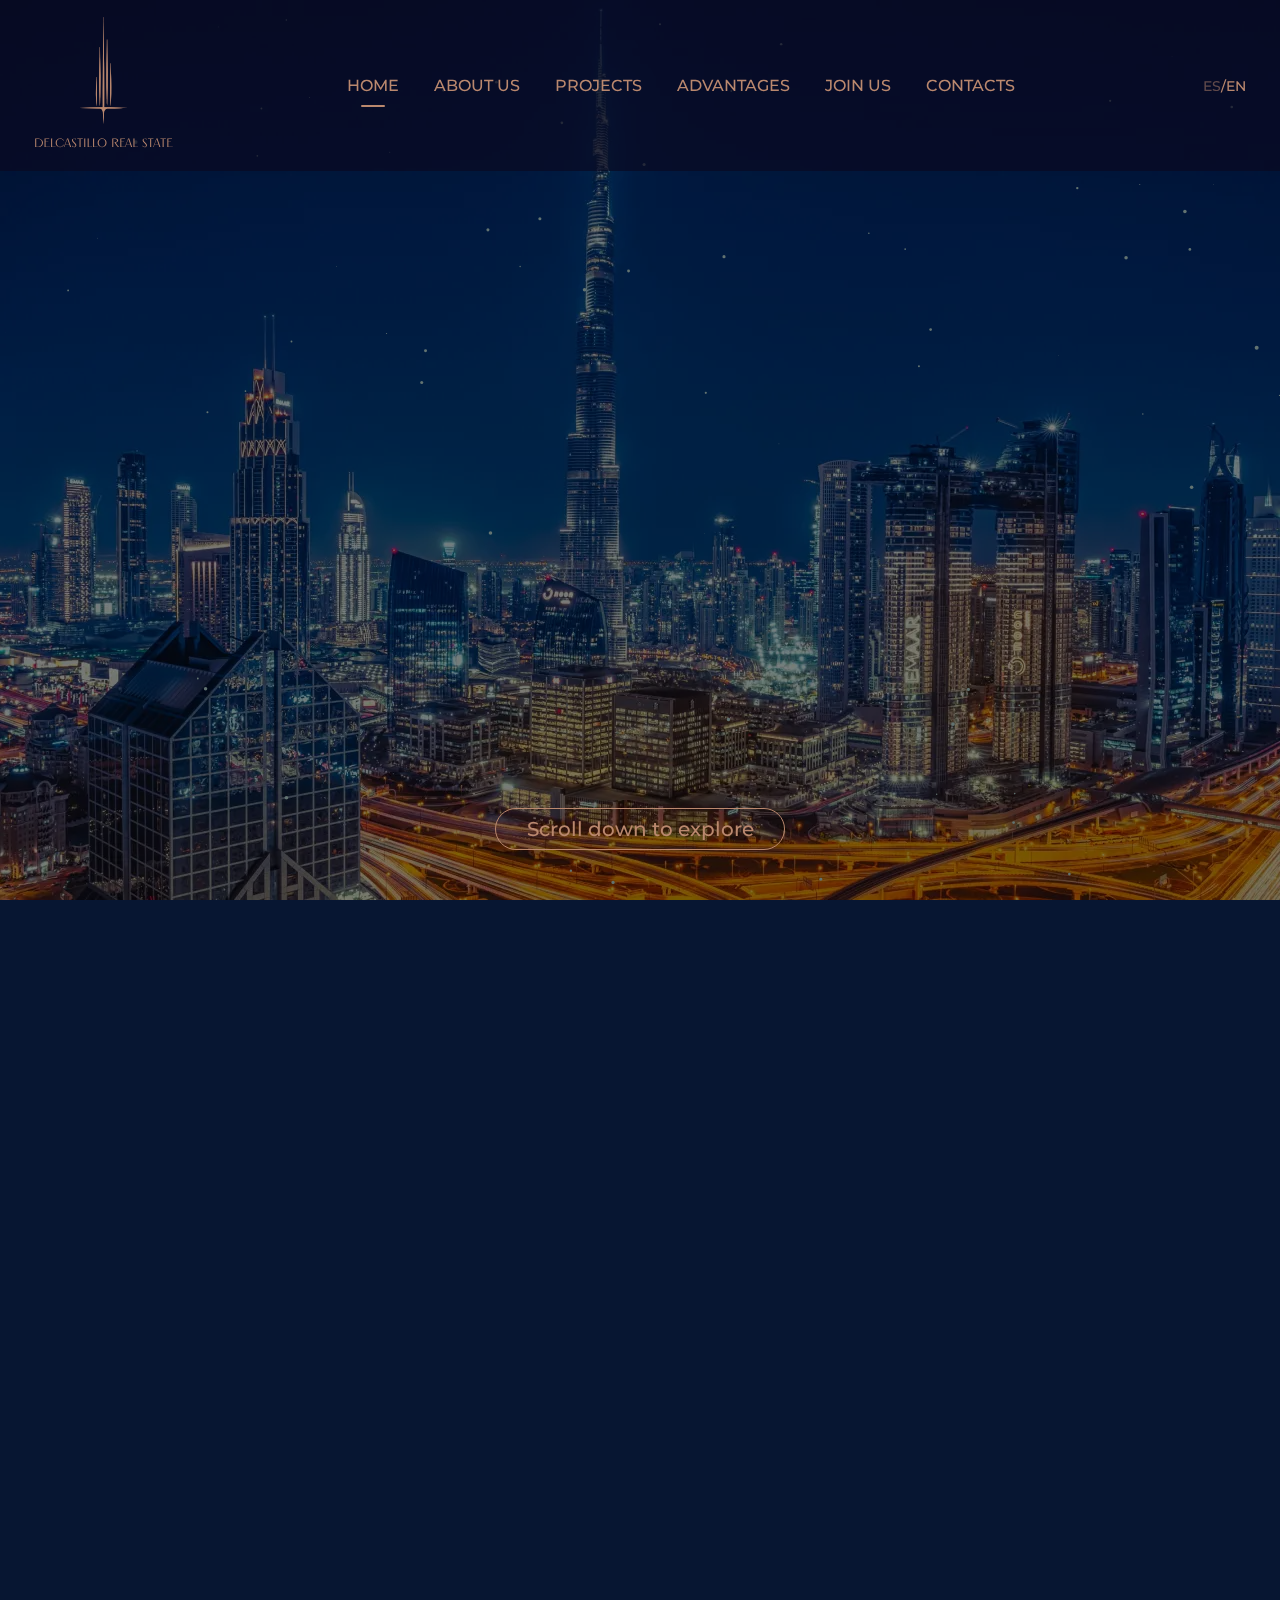
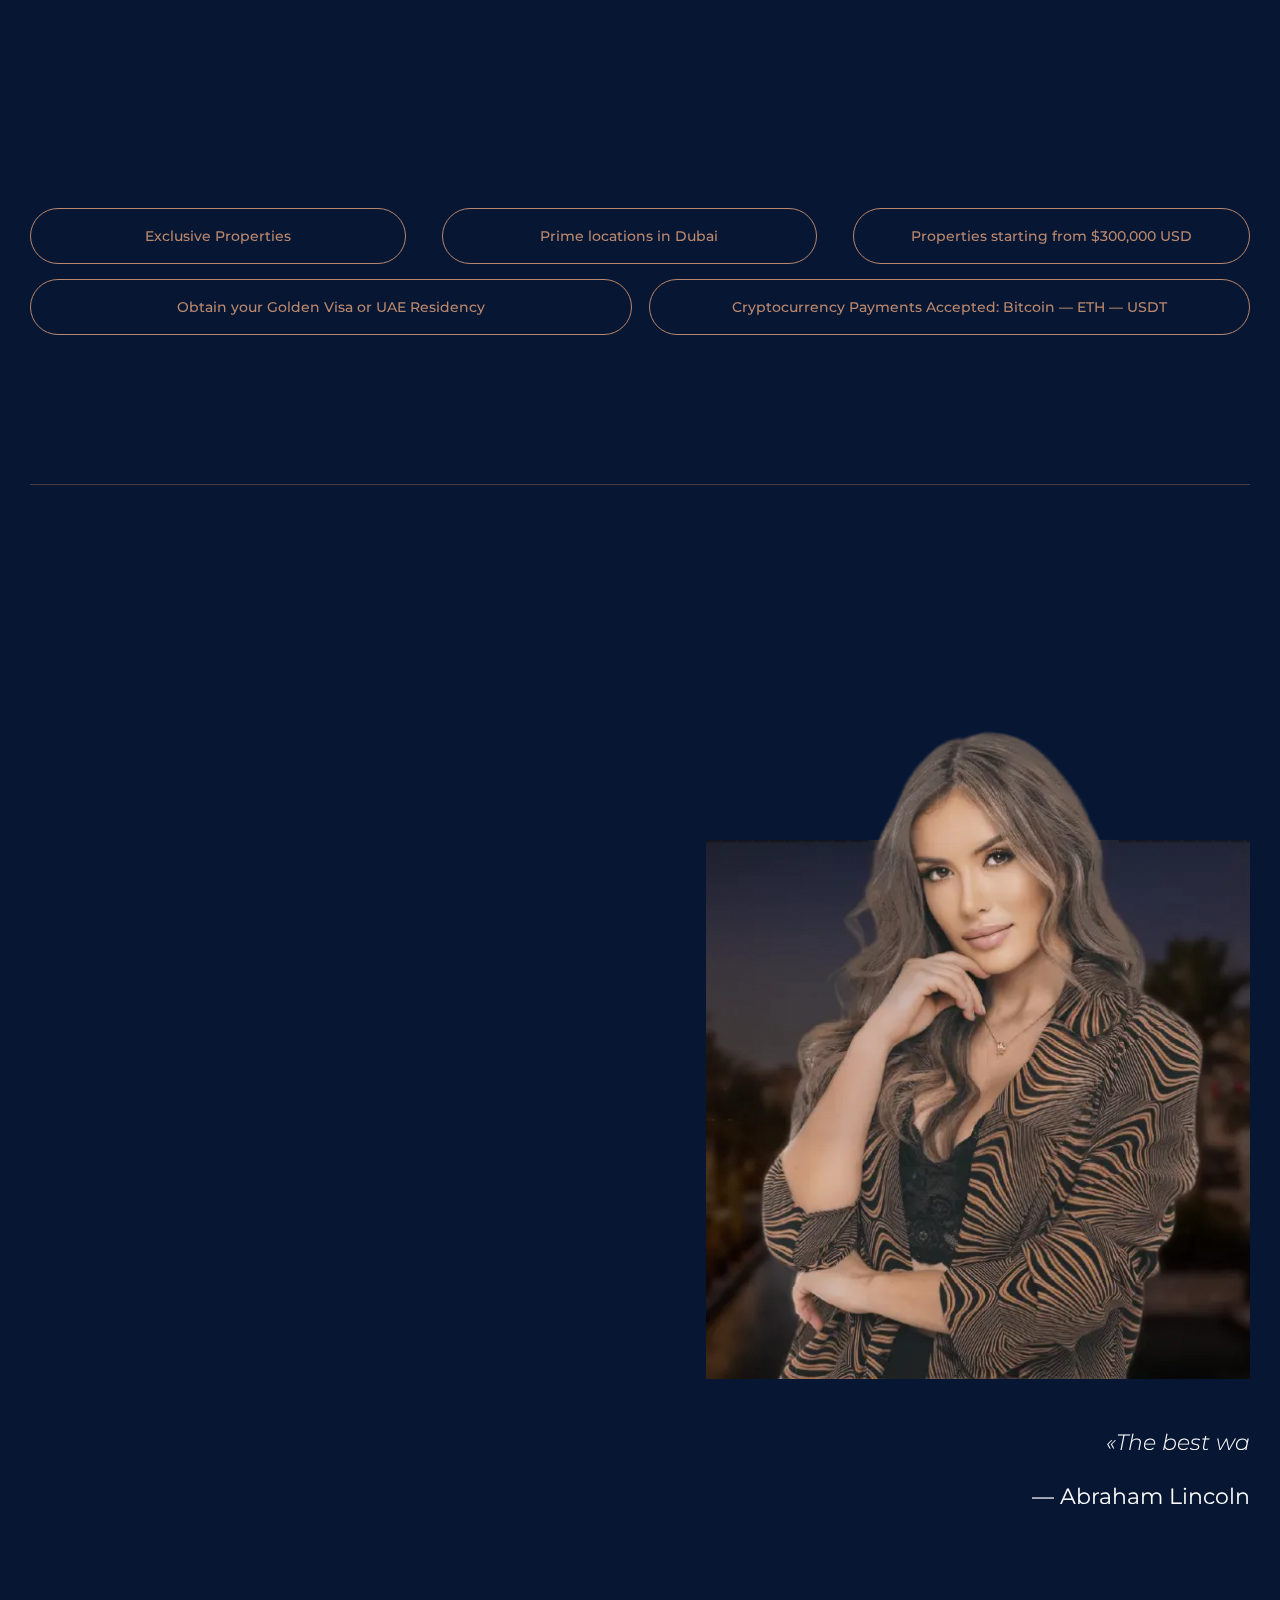
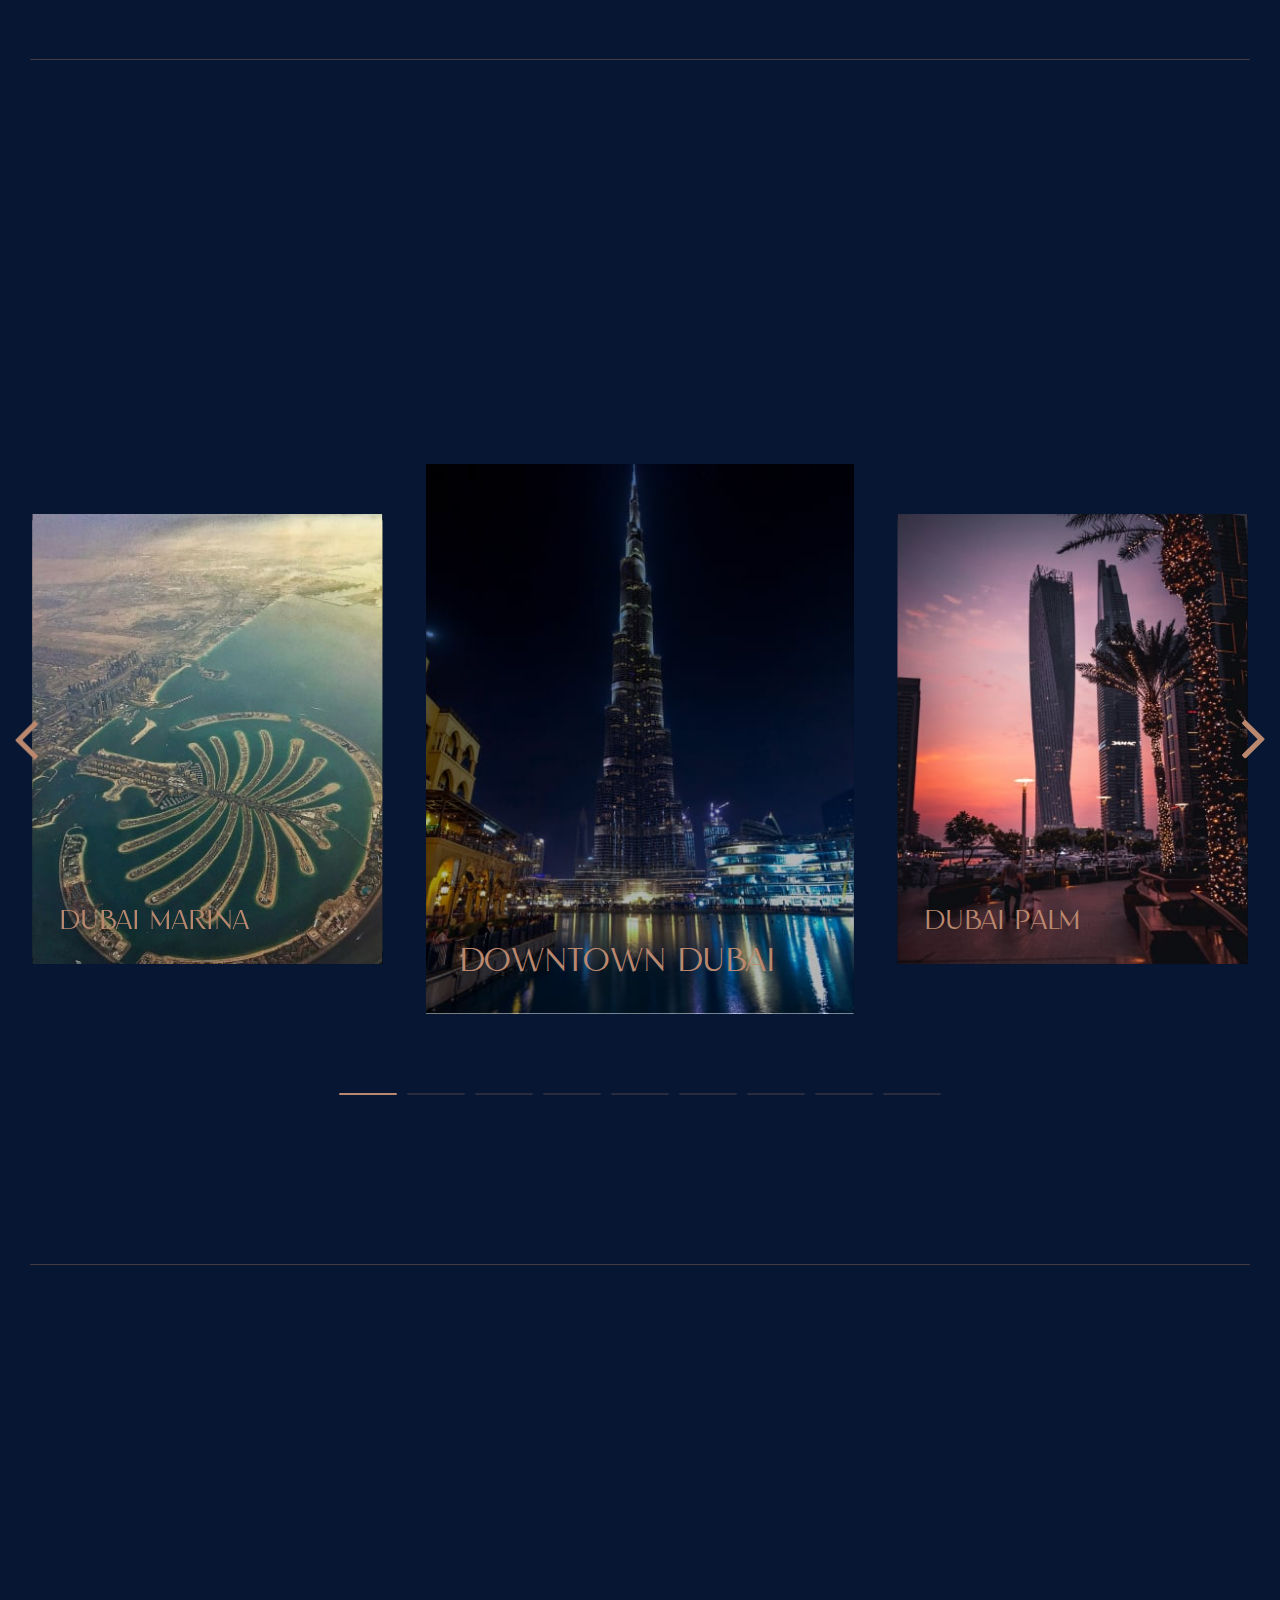
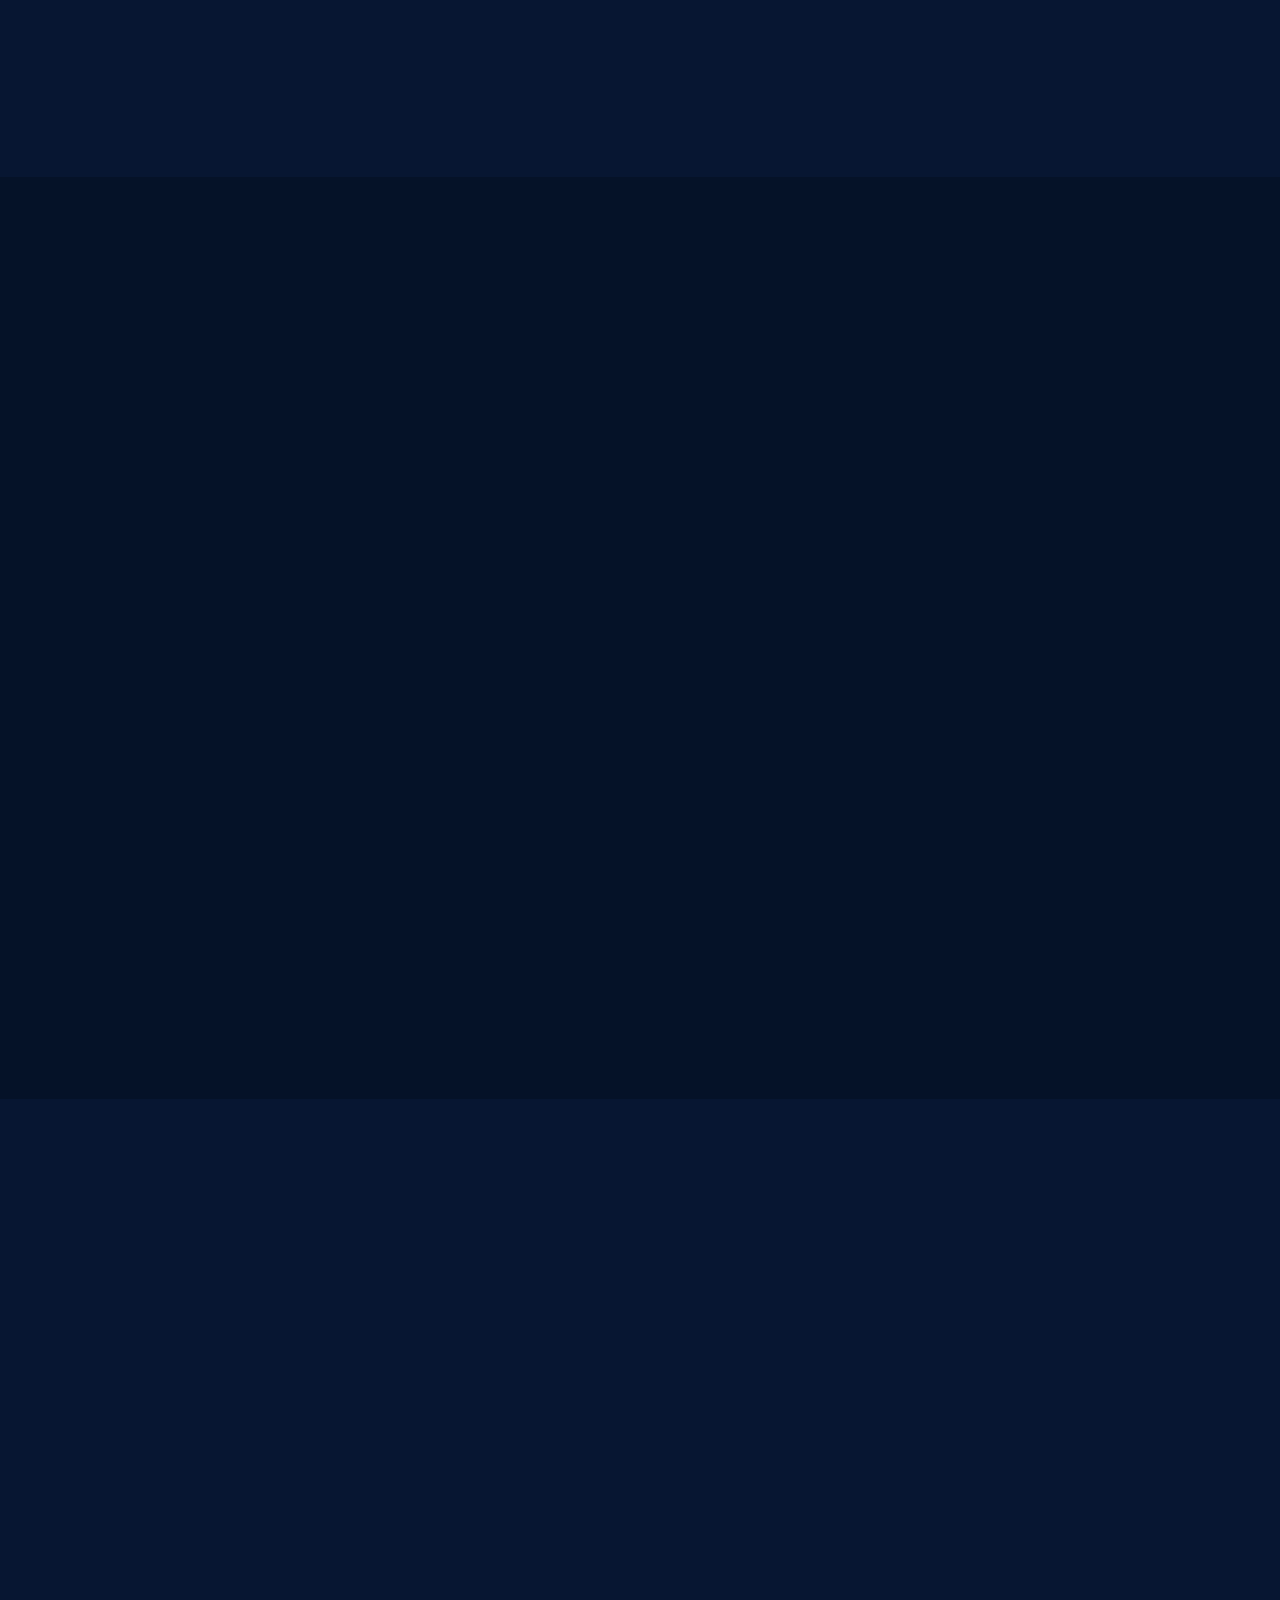
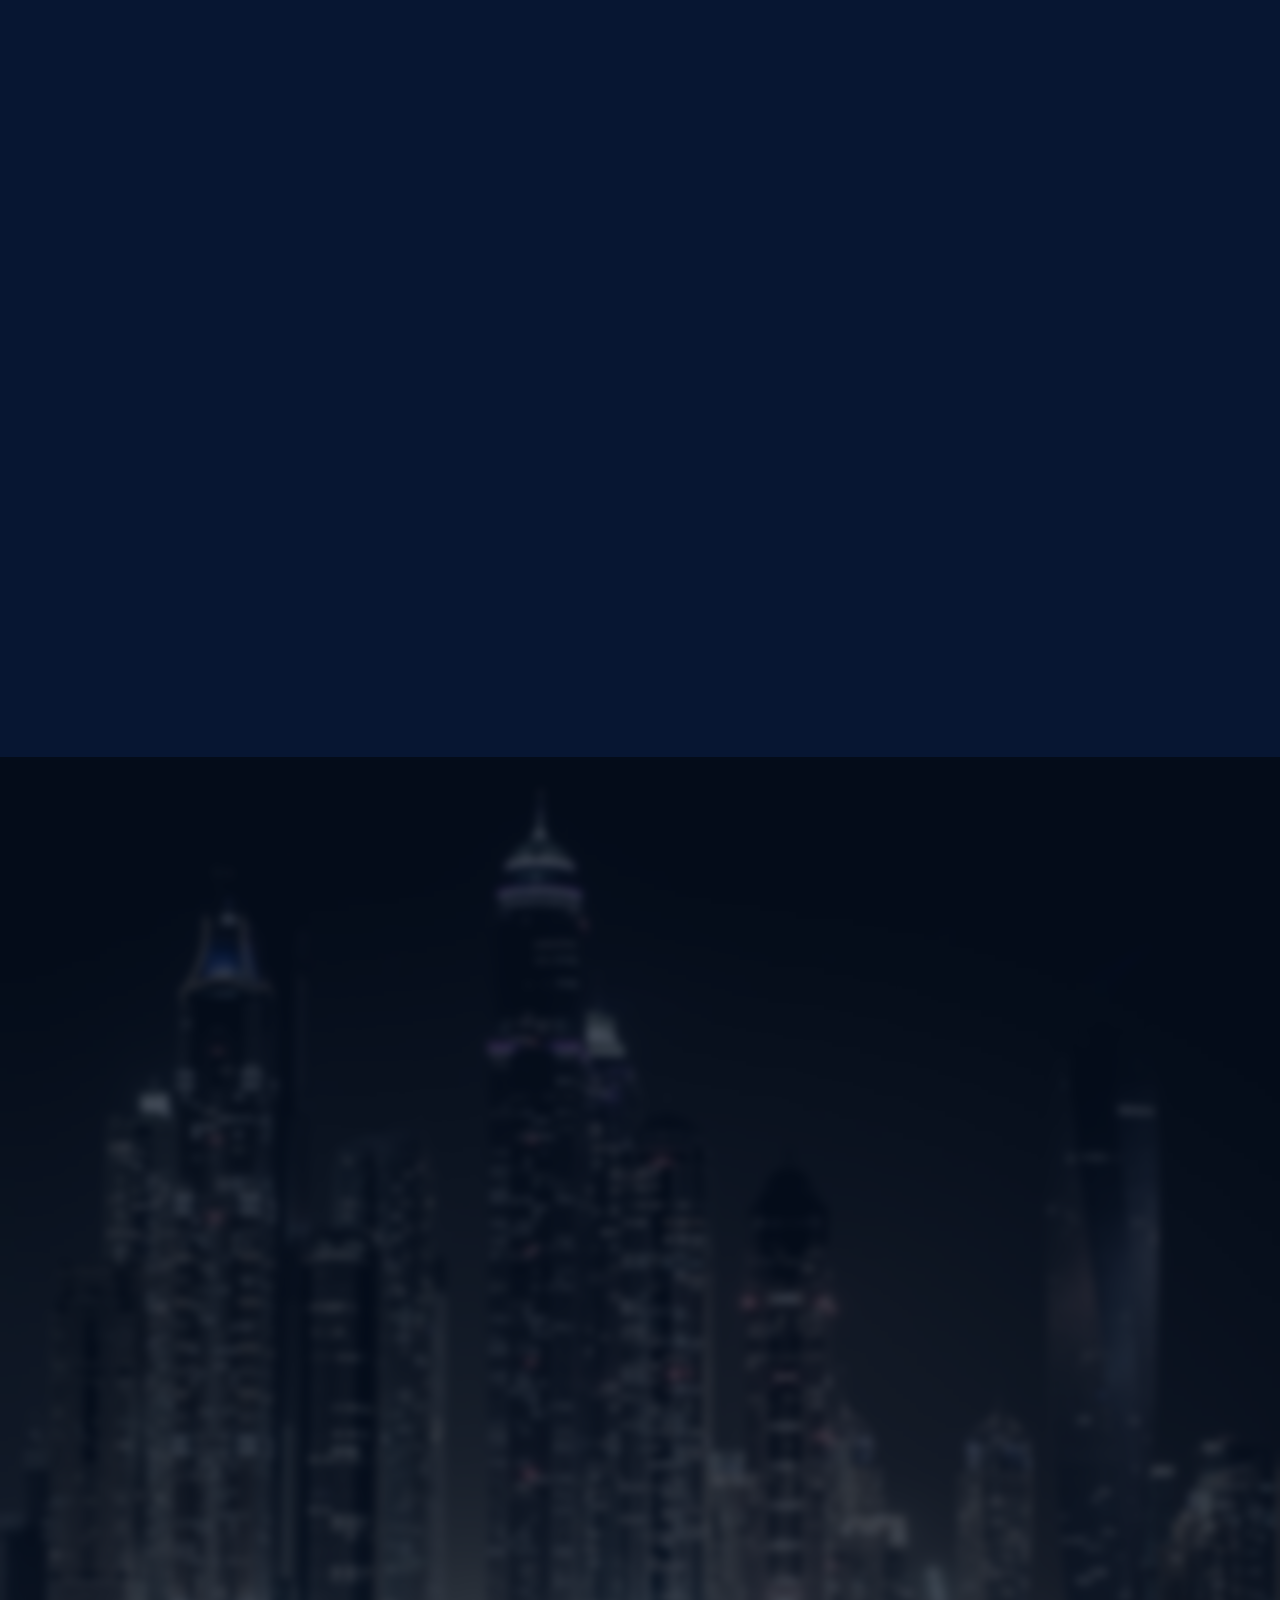
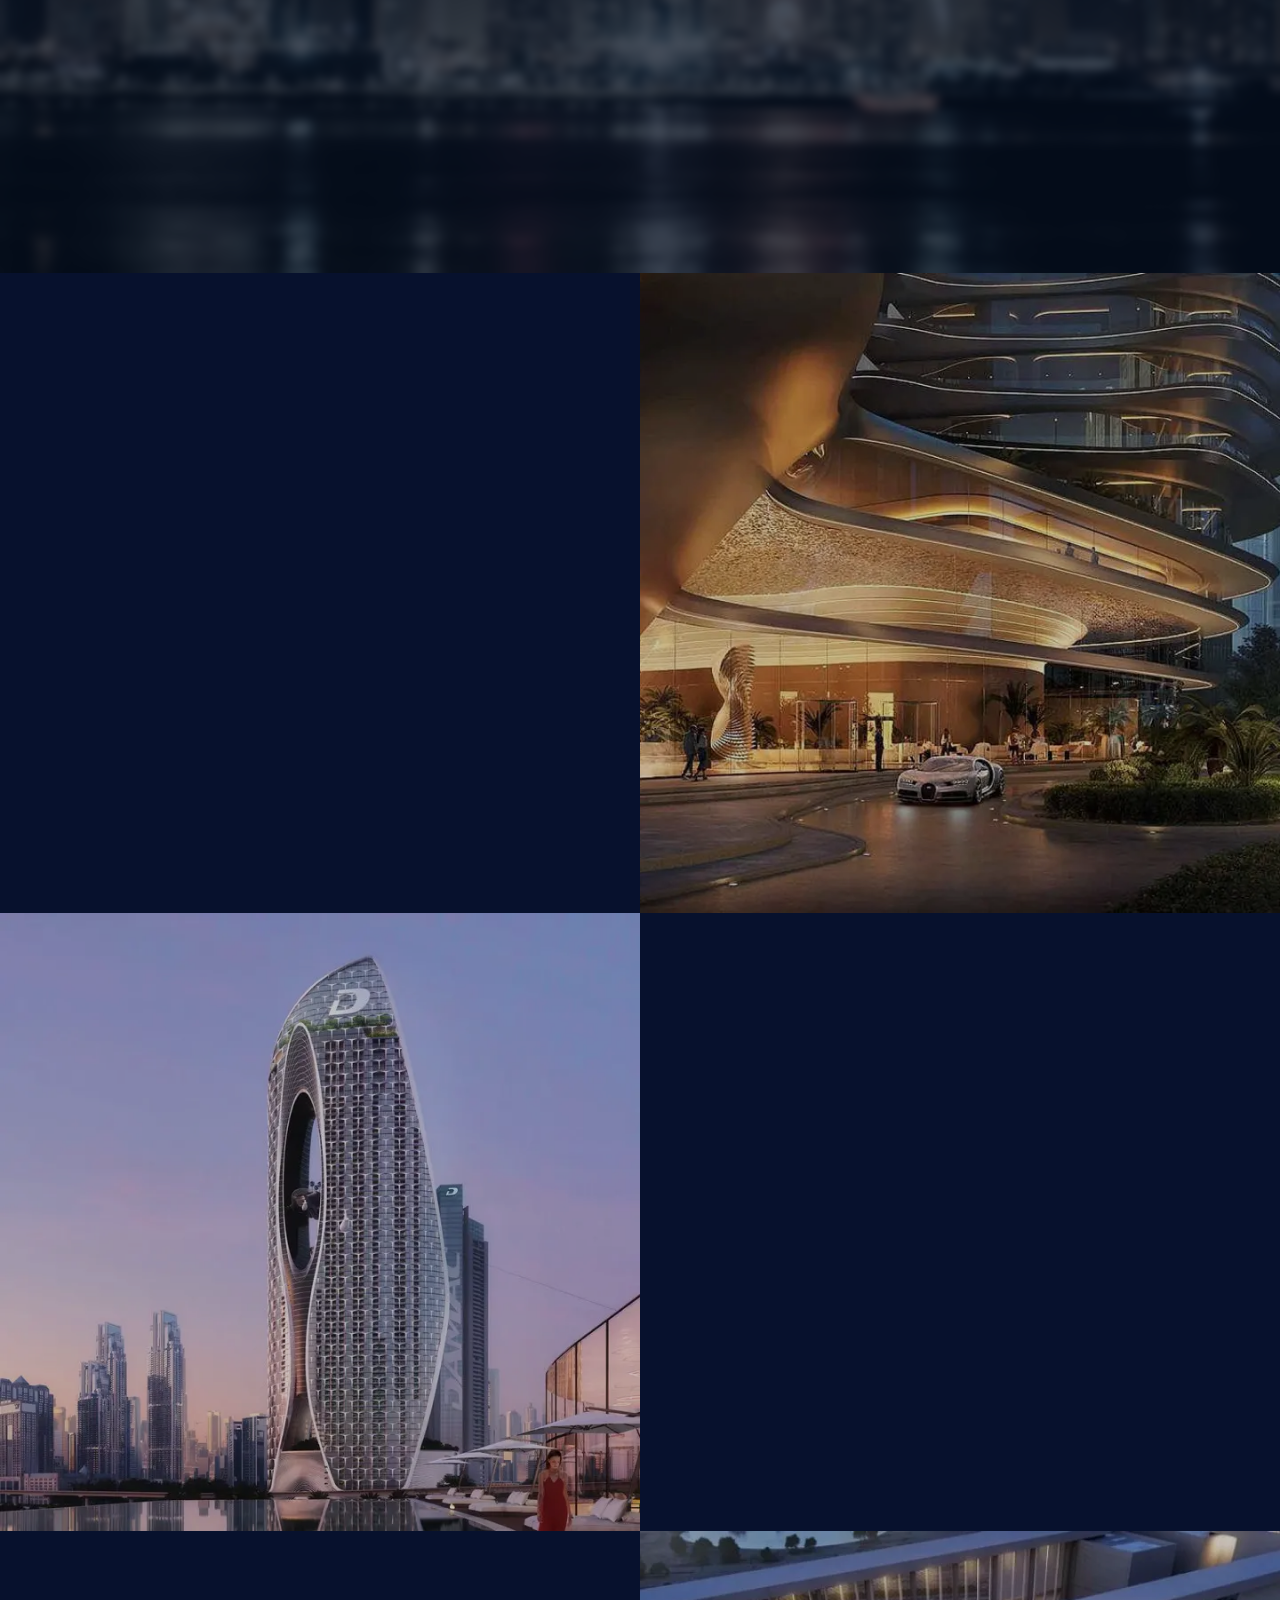
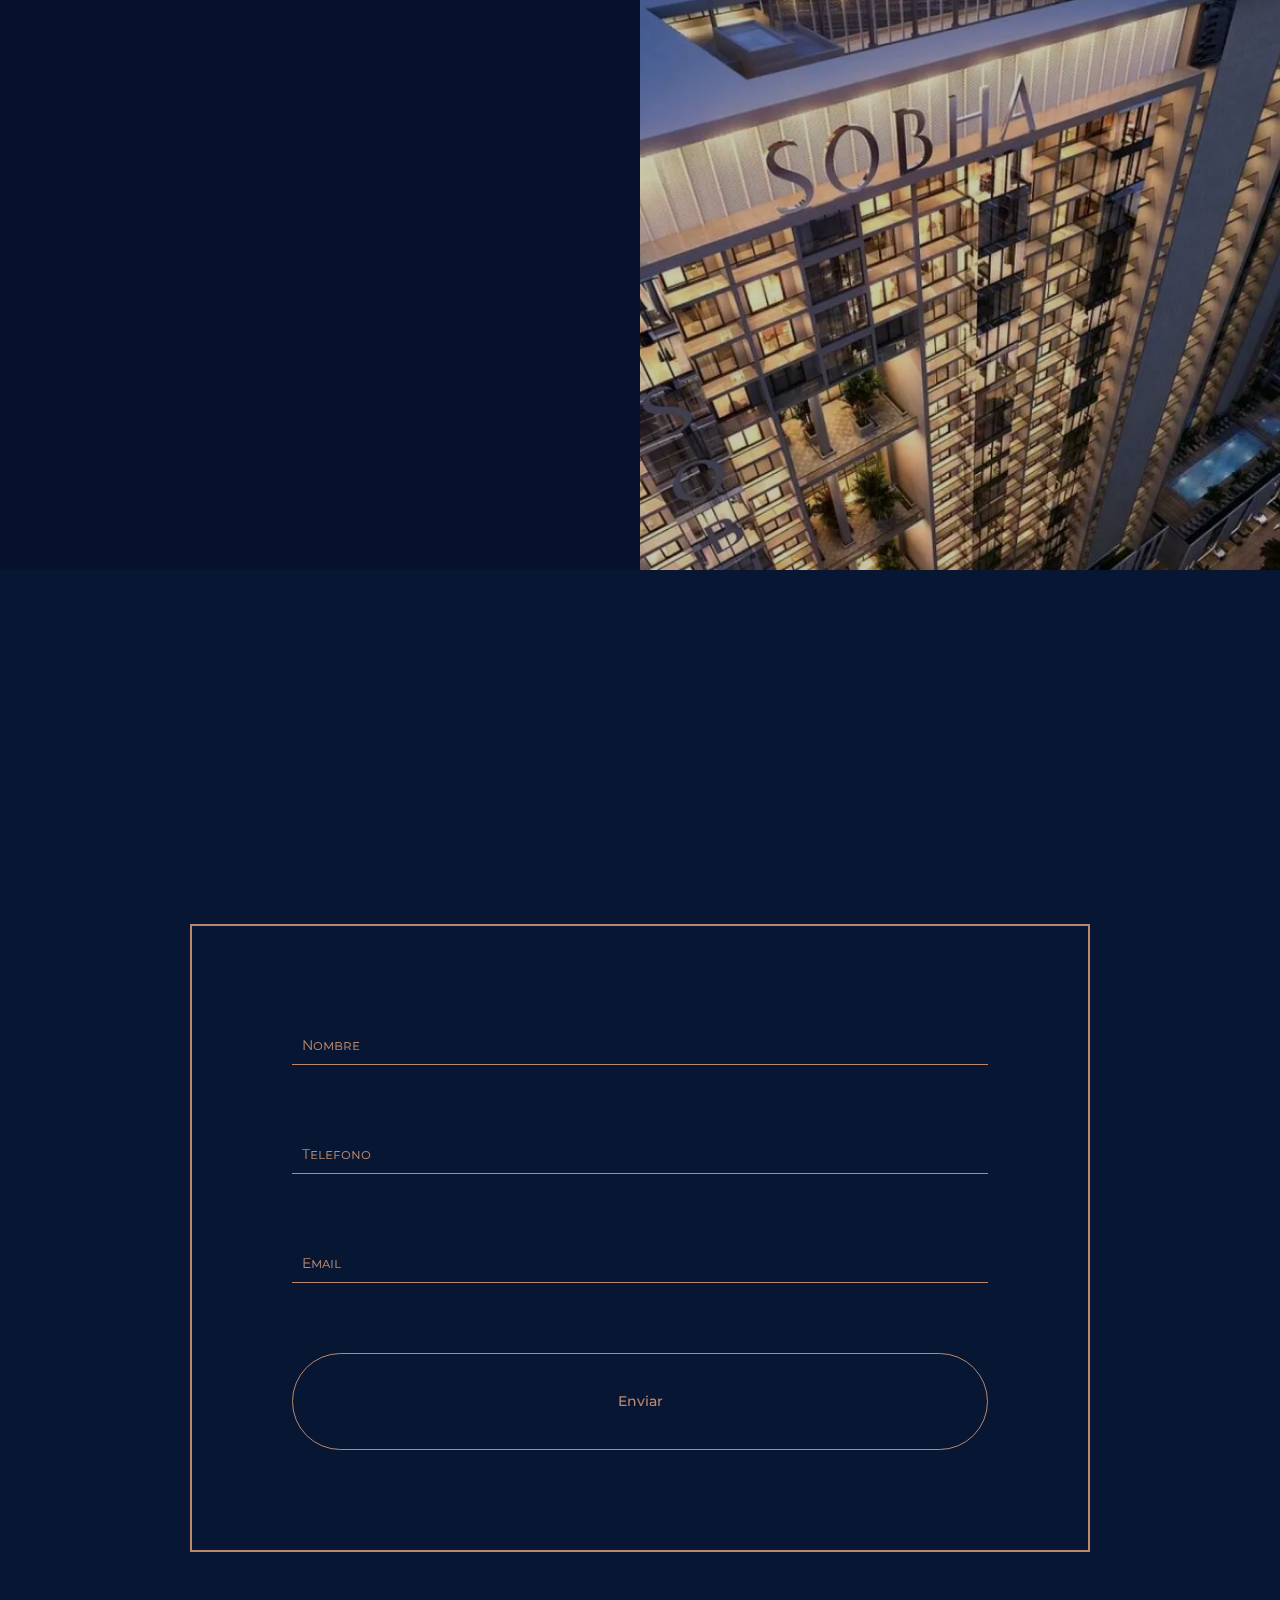
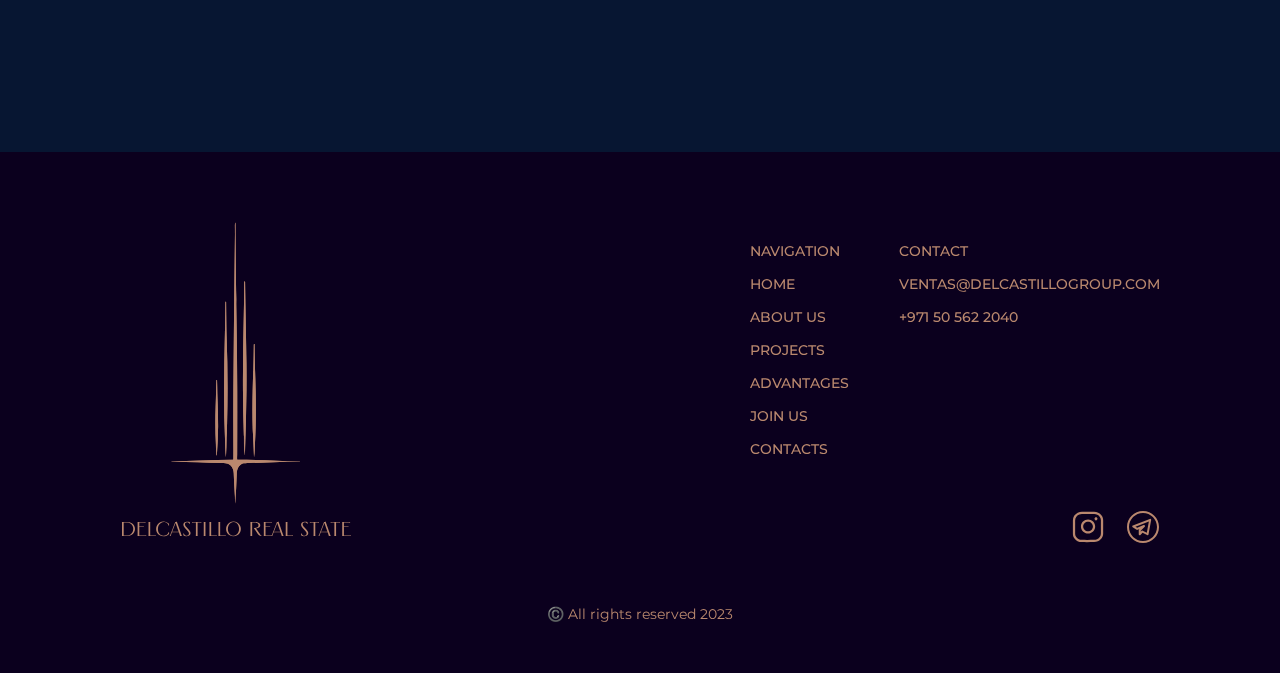
<file: index.html>
<!DOCTYPE html><html lang="en" class="page"><head><meta charset="UTF-8"><meta name="viewport" content="width=device-width,initial-scale=1"><link rel="shortcut icon" href="favicon.ico" type="image/x-icon"><meta http-equiv="X-UA-Compatible" content="ie=edge"><meta name="theme-color" content="#111111"><title>DELCASTILLO REAL ESTATE</title><link rel="preload" href="fonts/Angst-Normal.woff2" as="font" type="font/woff2" crossorigin><link rel="preload" href="fonts/Angst-Thin.woff2" as="font" type="font/woff2" crossorigin><link rel="preload" href="fonts/BeauRivage-Regular.woff2" as="font" type="font/woff2" crossorigin><link rel="preload" href="fonts/Brygada1918-Bold.woff2" as="font" type="font/woff2" crossorigin><link rel="preload" href="fonts/Brygada1918-Medium.woff2" as="font" type="font/woff2" crossorigin><link rel="preload" href="fonts/Brygada1918-Regular.woff2" as="font" type="font/woff2" crossorigin><link rel="preload" href="fonts/Brygada1918-SemiBold.woff2" as="font" type="font/woff2" crossorigin><link rel="preload" href="fonts/Montserrat-Bold.woff2" as="font" type="font/woff2" crossorigin><link rel="preload" href="fonts/Montserrat-ExtraLight.woff2" as="font" type="font/woff2" crossorigin><link rel="preload" href="fonts/Montserrat-Light.woff2" as="font" type="font/woff2" crossorigin><link rel="preload" href="fonts/Montserrat-LightItalic.woff2" as="font" type="font/woff2" crossorigin><link rel="preload" href="fonts/Montserrat-Medium.woff2" as="font" type="font/woff2" crossorigin><link rel="preload" href="fonts/Montserrat-Regular.woff2" as="font" type="font/woff2" crossorigin><link rel="preload" href="fonts/Montserrat-SemiBold.woff2" as="font" type="font/woff2" crossorigin><link rel="preload" href="fonts/Montserrat-Thin.woff2" as="font" type="font/woff2" crossorigin><link rel="preload" href="fonts/MontserratAlternates-ExtraLight.woff2" as="font" type="font/woff2" crossorigin><link rel="stylesheet" href="css/vendor.css"><link rel="stylesheet" href="css/main.css"><script defer="defer" src="js/main.js"></script></head><body class="page__body loader"><div class="load"><div class="load__logo"><img src="img/svg/logo.svg" alt="logo" width="139" height="139"></div><div class="load__line"><div class="load__item"></div><div class="load__item"></div><div class="load__item"></div><div class="load__item"></div><div class="load__item"></div><div class="load__item"></div><div class="load__item"></div><div class="load__item"></div><div class="load__item"></div><div class="load__item"></div><div class="load__item"></div><div class="load__item"></div><div class="load__item"></div><div class="load__item"></div><div class="load__item"></div><div class="load__item"></div><div class="load__item"></div><div class="load__item"></div></div><span class="load__text">LOADING 33%</span></div><script>function loadbar() {
         let img = document.images,
            ovrl = document.querySelector('.load'),
            text = document.querySelector('.load__text'),
            items = document.querySelectorAll('.load__item'),
            c = 0,
            tot = img.length;
         if (tot == 0) return doneLoading();

         function imgLoaded() {
            c += 1;
            let percNumber = ((100 / tot * c) << 0)
            let perc = percNumber + "%";
            items[Math.floor(percNumber / 5.555556)].style.display = 'block'
            text.innerText = "Loading " + perc;
            if (c === tot) return doneLoading();
         }
         function doneLoading() {
            ovrl.classList.add('hidden')
            setTimeout(function () {
               ovrl.style.display = "none";
            }, 1200);
         }
         for (var i = 0; i < tot; i++) {
            let tImg = new Image();
            tImg.onload = imgLoaded;
            tImg.onerror = imgLoaded;
            tImg.src = img[i].src;
         }
      }
      document.addEventListener('DOMContentLoaded', loadbar, false);</script><div class="page__back"></div><header class="header"><div class="container header__content"><div class="logo"><img src="img/svg/logo.svg" alt="logo" class="img-con" width="139" height="134"></div><div class="switchLang"><a href="indexEn.html" class="switchLang__link">ES</a> <span class="switchLang__link __active">/En</span></div><div class="burger"><div class="burger__line"></div><div class="burger__lines"><div class="burger__line--long"></div><div class="burger__line--little"></div></div><div class="burger__line"></div></div><nav class="nav"><ul class="list-reset nav__list"><li class="nav__item _active"><a href="#hero" class="nav__link link__scroll">Home</a></li><li class="nav__item"><a href="#state" class="nav__link link__scroll">About Us</a></li><li class="nav__item"><a href="#donde" class="nav__link link__scroll">Projects</a></li><li class="nav__item"><a href="#ventajas" class="nav__link link__scroll">Advantages</a></li><li class="nav__item"><a href="#contact" class="nav__link link__scroll">Join Us</a></li><li class="nav__item"><a href="#footer" class="nav__link link__scroll">Contacts</a></li></ul></nav></div></header><div class="site-container"><main class="main"><section id="hero" class="hero _anim-items"><canvas id="canvasHero" class="particles" data-color="#C5E7E2"></canvas><div class="hero__back"><picture><source media="(max-width: 475px)" srcset="img/cityMobile.webp" type="image/webp"><source media="(max-width: 475px)" srcset="img/cityMobile.jpg" type="image/jpg" width="475" height="573"><source srcset="img/city.webp" type="image/webp"><img src="img/city.jpg" class="img-ab" width="1440" height="900" alt="city"></picture></div><div data-speed="1.2" class="contaienr hero__content"><h1 class="hero__title">INVEST IN DUBAI</h1><div class="hero__descrp"><span class="hero__text">Pay with cryptocurrencies</span><div class="hero__cicle"></div><span class="hero__text">No taxes</span><div class="hero__cicle"></div><span class="hero__text">High returns</span></div><a href="#contact" class="btn-reset btn hero__btn link__scroll">Call Us</a></div><button class="btn-reset btn hero__bottom">Scroll down to explore</button></section><section id="state" class="state _anim-items"><div class="container state__content"><h2 data-speed="1.1" class="title state__title">DELCASTILLO Real Estate</h2><span data-speed="1.2" class="state__descr">Buy a property in Dubai and enjoy the lifestyle you desire.</span><div class="state__blocks"><div class="state__block _blockAnim _left"><p class="state__text">Unlike other countries, Dubai’s real estate market offers a unique combination of tax benefits, a growing economy, a secure city, high profitability, and a wide variety of properties attractive to investors from different countries. This puts it at the forefront of the most advantageous countries for profitable and intelligent investments.<br><br>DELCASTILLO Real Estate helps its investors coordinate the entire real estate buying process, serving as an intermediary and guide to effectively advise you on choosing the right development to invest in, so you can achieve the best returns on your investments.</p><div class="state__img"><picture><source media="(max-width: 475px)" srcset="img/stateMobile01.webp" type="image/webp"><source media="(max-width: 475px)" srcset="img/stateMobile01.jpg" type="image/jpg" width="260" height="170"><source srcset="img/state01.webp" type="image/webp"><img loading="lazy" src="img/state01.jpg" class="img-con" width="599" height="395" alt="state"></picture></div></div><div class="state__block _blockAnim _right"><div class="state__img"><picture><source media="(max-width: 475px)" srcset="img/stateMobile02.webp" type="image/webp"><source media="(max-width: 475px)" srcset="img/stateMobile02.jpg" type="image/jpg" width="260" height="150"><source srcset="img/state02.webp" type="image/webp"><img loading="lazy" src="img/state02.jpg" class="img-con" width="599" height="347" alt="state"></picture></div><p class="state__text">Our mission is to provide our clients with high-quality real estate solutions and exceptional service. We are committed to understanding our clients' needs and desires to help them find the perfect property in Dubai’s real estate market. We take pride in providing personalized and professional service to assist our clients in achieving their investment and capitalization goals.<br><br>Our vision is to be leaders in the Dubai and UAE real estate market, providing innovative and personalized solutions to each of our clients. We strive to build long-term relationships with our clients by offering reliable and high-quality service in all our transactions. We hope to be the preferred partner for all your real estate needs in Dubai.</p></div></div><div data-speed="1.1" class="state__items"><div class="state__item btn">Exclusive Properties</div><div class="state__item btn">Prime locations in Dubai</div><div class="state__item btn">Properties starting from $300,000 USD</div><div class="state__item state__item--big btn">Obtain your Golden Visa or UAE Residency</div><div class="state__item state__item--big btn">Cryptocurrency Payments Accepted: Bitcoin — ETH — USDT</div></div></div></section><section class="about _anim-items"><div class="container about__content"><h2 data-speed="1.2" class="about__title title">ABOUT THE FOUNDER</h2><div class="about__blocks"><div data-speed="1.2" class="about__block"><p class="about__text">Liliana is a successful businesswoman and the founder of DELCASTILLO Real Estate, a leading real estate company in Dubai and the United Arab Emirates. From a very young age, Liliana has been an enterprising and determined leader with a great vision for business success. After studying at the Iberoamerican University in Mexico City and graduating with honors from Javeriana University in Colombia, Liliana began her career in the business world. She always felt there was room for a company that would take her to the next level in the business world. That’s how she decided to settle in Dubai and focus on one of the most lucrative and visionary businesses globally, providing a unique consulting experience and personalized attention for each client.<br><br>Liliana made DELCASTILLO Real Estate the first renowned company in the real estate sector located in Dubai and digitized in the Metaverse. She is known for her ability to listen to her clients and understand their needs, allowing her company to provide personalized and tailored services. Under her leadership, DELCASTILLO Real Estate has become one of the most recognized and respected companies in the industry. In addition to her work in the real estate industry, Liliana is a psychologist, transformation coach, philanthropist, entrepreneur, leader in digital business, mother, and activist committed to various social and environmental causes, working tirelessly to make the world a better place.<br><br>In her free time, she enjoys traveling and experiencing nature with her family. Liliana exemplifies perseverance, female empowerment, business leadership, and continues to work every day to take DelCastillo Real Estate to new heights and make a positive difference in the business community.<br><br>In her free time, she likes to travel and enjoy nature with her family. Liliana exemplifies perseverance, female empowerment, business leadership, and continues to work everyday to take DelCastillo Real Estate to new heights and make a positive difference in the business community.<br><br>«I owe a large part of my current success to my ability to align myself with the values and principles that DELCASTILLO Real Estate represents for society.» — Liliana Delcastillo</p><span data-lag="0.9" class="about__name">Liliana Delcastillo</span></div><div data-speed="0.875" class="about__block"><div class="about__img"><picture><source media="(max-width: 475px)" srcset="img/aboutMobile.webp" type="image/webp"><source media="(max-width: 475px)" srcset="img/aboutMobile.png" type="image/png"><source srcset="img/about.webp" type="image/webp"><img loading="lazy" src="img/about.png" class="img-con" width="562" height="672" alt="women"></picture></div><p id="text" class="about__descr"></p><span class="about__say">— Abraham Lincoln</span></div></div></div></section><section id="donde" class="donde _anim-items"><div class="container donde__content"><h2 data-speed="1.1" class="donde__title title">WHERE TO INVEST IN DUBAI</h2><p data-speed="1.2" class="donde__text">Dubai offers many excellent residential areas, and the choice of the best place to live or invest largely depends on your personal preferences and lifestyle. Below, we present some of the most exclusive areas in Dubai.</p><div class="dondeSlider"><div class="swiper donde__slider"><div class="swiper-wrapper"><div class="swiper-slide donde__slide"><div class="donde__slide__content"><video muted poster="img/slider01.jpg" class="video-js" preload="auto" width="440" height="563"><source src="videos/video.webm" type="video/webm"><source src="videos/video.mp4" type="video/mp4"></video></div><span class="donde__slide__title">Downtown Dubai</span></div><div class="swiper-slide donde__slide"><div class="donde__slide__content"><video muted poster="img/slider02.jpg" preload="auto" class="video-js" width="440" height="563"><source src="videos/video.webm" type="video/webm"><source src="videos/video.mp4" type="video/mp4"></video></div><span class="donde__slide__title">Dubai palm</span></div><div class="swiper-slide donde__slide"><div class="donde__slide__content"><video muted poster="img/slider03.jpg" preload="auto" class="video-js" width="440" height="563"><source src="videos/video.webm" type="video/webm"><source src="videos/video.mp4" type="video/mp4"></video></div><span class="donde__slide__title">greek harbour</span></div><div class="swiper-slide donde__slide"><div class="donde__slide__content"><video muted poster="img/slider04.jpg" preload="auto" class="video-js" width="440" height="563"><source src="videos/video.webm" type="video/webm"><source src="videos/video.mp4" type="video/mp4"></video></div><span class="donde__slide__title">arabian ranches</span></div><div class="swiper-slide donde__slide"><div class="donde__slide__content"><video muted poster="img/slider05.jpg" preload="auto" class="video-js" width="440" height="563"><source src="videos/video.webm" type="video/webm"><source src="videos/video.mp4" type="video/mp4"></video></div><span class="donde__slide__title">dubai hills</span></div><div class="swiper-slide donde__slide"><div class="donde__slide__content"><video muted poster="img/slider06.jpg" preload="auto" class="video-js" width="440" height="563"><source src="videos/video.webm" type="video/webm"><source src="videos/video.mp4" type="video/mp4"></video></div><span class="donde__slide__title">Palm jumeirah</span></div><div class="swiper-slide donde__slide"><div class="donde__slide__content"><video muted poster="img/slider07.jpg" preload="auto" class="video-js" width="440" height="563"><source src="videos/video.webm" type="video/webm"><source src="videos/video.mp4" type="video/mp4"></video></div><span class="donde__slide__title">Jumeirah</span></div><div class="swiper-slide donde__slide"><div class="donde__slide__content"><video muted poster="img/slider08.jpg" preload="auto" class="video-js" width="440" height="563"><source src="videos/video.webm" type="video/webm"><source src="videos/video.mp4" type="video/mp4"></video></div><span class="donde__slide__title">business bay</span></div><div class="swiper-slide donde__slide"><div class="donde__slide__content"><video muted poster="img/slider09.jpg" preload="auto" class="video-js" width="440" height="563"><source src="videos/video.webm" type="video/webm"><source src="videos/video.mp4" type="video/mp4"></video></div><span class="donde__slide__title">Dubai Marina</span></div></div><div class="slider__pagination"></div></div><div class="slider__arrow arrow__next"><img loading="lazy" src="img/svg/arrow.svg" class="img-con" width="23" height="13" alt="ARROW"></div><div class="slider__arrow arrow__prev"><img loading="lazy" src="img/svg/arrow.svg" class="img-con" width="23" height="13" alt="ARROW"></div></div></div></section><section class="cuenta _anim-items"><div class="container cuenta__content"><h2 data-speed="1.1" class="cuenta__title title">Keep in mind</h2><p data-lag="0.8" data-speed="1.2" class="cuenta__text">Please note that this list is not exhaustive, and there are many other excellent residential areas in Dubai. It is advisable to schedule an appointment with a specialized real estate agent to get a better idea of which area is best for you based on your needs and budget.</p><span data-lag="0.7" data-speed="1.2" class="cuenta__descr">Need assistance from a professional? Speak with a Dubai property expert now.</span> <a data-lag="0.6" data-speed="1.2" href="tel:+971505622040" class="btn cuenta__btn">Call us</a></div></section><section id="ventajas" class="ventajas _anim-items"><div class="container ventajas__content"><h2 data-speed="1.1" class="ventajas__title title">Our Advantages</h2><ul class="list-reset ventajas__list"><li data-lag="1" class="ventajas__item">Luxury Villas and Apartments</li><li data-lag="0.9" class="ventajas__item">Projects ready and on plan</li><li data-lag="0.8" class="ventajas__item">Ready and Off-Plan Projects</li><li data-lag="0.7" class="ventajas__item">World-Class Amenities</li><li data-lag="0.6" class="ventajas__item">Rental Yields of 5% to 15%</li><li data-lag="0.5" class="ventajas__item">Free Property Management</li></ul></div></section><section class="inmobiliario _anim-items"><div class="container inmobiliario__content"><h2 data-speed="1.2" class="inmobiliario__title title">Advantages of the Real Estate Market in Dubai</h2><div class="inmobiliarioslider"><div class="swiper inmobiliario__slider"><div class="swiper-wrapper"><div data-lag="1.1" class="swiper-slide inmobiliario__slide"><div class="inmobiliario__ico"><div class="inmobiliario__ico--one"><img src="img/svg/inmobiliarioico01.svg" alt="Beneficios Fiscales" class="img-con" width="34" height="90"></div></div><span class="inmobiliario__name">Tax Benefits</span><p class="inmobiliario__text">Dubai offers an attractive tax environment with low tax rates, allowing investors to retain and grow more of their profits. Additionally, there are no personal or corporate income taxes.</p></div><div data-lag="0.8" class="swiper-slide inmobiliario__slide"><div class="inmobiliario__ico"><div class="inmobiliario__ico--two"><img src="img/svg/inmobiliarioico02.svg" alt="Fuerte Economía" class="img-con" width="66" height="66"></div></div><span class="inmobiliario__name">Strong Economy</span><p class="inmobiliario__text">Dubai has a diversified and continuously growing economy, strategically located between Europe and Asia. It has invested significantly in infrastructure and technology, attracting companies and residents worldwide.</p></div><div data-lag="1" class="swiper-slide inmobiliario__slide"><div class="inmobiliario__ico"><div class="inmobiliario__ico--three"><img src="img/svg/inmobiliarioico03.svg" alt="Propiedad Segura" class="img-con" width="81" height="28"></div></div><span class="inmobiliario__name">Secure Property</span><p class="inmobiliario__text">The Dubai government has implemented policies to protect property owners' rights and ensure that real estate contracts are respected. Buyers can also obtain a Dubai residency visa by purchasing a property.</p></div><div data-lag="1.2" class="swiper-slide inmobiliario__slide"><div class="inmobiliario__ico"><div class="inmobiliario__ico--foor"><img src="img/svg/inmobiliarioico04.svg" alt="Alta Rentabilidad" class="img-con" width="77" height="77"></div></div><span class="inmobiliario__name">High Profitability</span><p class="inmobiliario__text">Positioned as the country offering the best capitalization opportunities to investors, Dubai’s real estate market is relatively young compared to other markets, providing significant profit opportunities.</p></div><div data-lag="0.9" class="swiper-slide inmobiliario__slide"><div class="inmobiliario__ico"><div class="inmobiliario__ico--five"><img src="img/svg/inmobiliarioico05.svg" alt="Variedad" class="img-con" width="75" height="79"></div></div><span class="inmobiliario__name">Variety</span><p class="inmobiliario__text">Dubai’s real estate market offers a wide variety of properties, from luxury apartments to high-end villas and commercial buildings. Investors can choose from different property types to meet their needs and investment goals.</p></div></div><div class="slider__pagination"></div></div><div class="slider__arrow arrow__next"><img loading="lazy" src="img/svg/arrow.svg" class="img-con" width="23" height="13" alt="ARROW"></div><div class="slider__arrow arrow__prev"><img loading="lazy" src="img/svg/arrow.svg" class="img-con" width="23" height="13" alt="ARROW"></div></div><a data-lag="0.7" href="tel:+971505622040" class="btn inmobiliario__btn">Call us</a></div></section><section class="por _anim-items"><div class="container por__content"><h2 data-speed="1.2" class="title por__title">WHY INVEST IN DUBAI</h2><ul data-speed="1.1" class="list-reset por__list"><li class="por__item">High Rental Income</li><li class="por__item">0% Annual Property Tax</li><li class="por__item">Leading Technological City</li><li class="por__item">Opportunity for a Golden Visa</li><li class="por__item">High Availability of International Transportation</li><li class="por__item">Regional Business Hub</li><li class="por__item">Economical Price per Square Foot</li><li class="por__item">Third Safest City in the World</li></ul></div></section><section class="place"><div class="place__content"><div class="place__items"><div class="place__item _right _anim-items"><div class="place__info"><h3 class="place__title">Bugatti Residences</h3><p class="place__text">OMNIYAT is one of the most visionary private service and real estate development groups in the Gulf region. Since 2005, OMNIYAT has created vibrant canvases of residential, commercial, hotel, and retail spaces for a unique premium experience.</p></div><div class="place__img"><picture><source media="(max-width: 768px)" srcset="img/place01Mobile.webp" type="image/webp"><source media="(max-width: 768px)" srcset="img/place01Mobile.jpg" type="image/jpg"><source srcset="img/place01.webp" type="image/webp"><img src="img/place01.jpg" alt="Bugatti Residences" class="img-con" width="720" height="720"></picture></div></div><div class="place__item _left _anim-items"><div class="place__img"><picture><source media="(max-width: 768px)" srcset="img/place02Mobile.webp" type="image/webp"><source media="(max-width: 768px)" srcset="img/place02Mobile.jpg" type="image/jpg"><source srcset="img/place02.webp" type="image/webp"><img src="img/place02.jpg" alt="Bugatti Residences" class="img-con" width="720" height="720"></picture></div><div class="place__info"><h3 class="place__title">Safa Two</h3><p class="place__text">Safa Two is a new release by DAMAC, located directly on Sheikh Zayed Road. It is the right choice for those seeking a home that brings their dreams to life through a strategic location and a wide range of amenities.</p></div></div><div class="place__item _right _anim-items"><div class="place__info"><h3 class="place__title">SOBHA REALTY</h3><p class="place__text">Rising from the heart of Dubai Marina, overlooking the iconic Palm Jumeirah and stunning Dubai Marina, the new Sky Edition of Sobha SeaHaven redefines luxury seaside living. Limited-edition units, by invitation only, offer breathtaking sea views that will leave you in awe.</p></div><div class="place__img"><picture><source media="(max-width: 768px)" srcset="img/place03Mobile.webp" type="image/webp"><source media="(max-width: 768px)" srcset="img/place03Mobile.jpg" type="image/jpg"><source srcset="img/place03.webp" type="image/webp"><img src="img/place03.jpg" alt="SOBHA REALTY" class="img-con" width="720" height="720"></picture></div></div></div></div></section><section id="contact" class="rellene _anim-items"><div class="container rellene__content"><h2 class="title rellene__title">fill the form</h2><p class="rellene__text">Our contact agent will contact you as soon as possible. possible.</p><form action="#" class="form"><input type="text" class="form__input" placeholder="Nombre"> <input type="text" class="form__input __tel" placeholder="Telefono"> <input type="email" class="form__input" placeholder="Email"> <button class="btn-reset btn form__btn">Enviar</button></form></div></section></main><footer id="footer" class="footer"><div class="container footer__content"><div class="footer__logo"><img src="img/svg/logofooter.svg" alt="logo type" class="img-con"></div><nav class="footer__nav"><ul class="list-reset footer__list"><li class="footer__item"><span class="footer__title">Navigation</span></li><li class="footer__item"><a href="#hero" class="footer__link link__scroll">Home</a></li><li class="footer__item"><a href="#state" class="footer__link link__scroll">About Us</a></li><li class="footer__item"><a href="#donde" class="footer__link link__scroll">Projects</a></li><li class="footer__item"><a href="#ventajas" class="footer__link link__scroll">Advantages</a></li><li class="footer__item"><a href="#contact" class="footer__link link__scroll">Join Us</a></li><li class="footer__item"><a href="#footer" class="footer__link link__scroll">Contacts</a></li></ul></nav><div class="footer__contact"><ul class="list-reset footer__list"><li class="footer__item"><span class="footer__title">Contact</span></li><li class="footer__item"><a href="emailTo:ventas@delcastillogroup.com" class="footer__link">ventas@delcastillogroup.com</a></li><li class="footer__item"><a href="tel:+971505622040" class="footer__link footer__link--phone">+971 50 562 2040</a></li></ul><div class="footer__icons"><a href="https://instagram.com/delcastillogroup?igshid=MzRlODBiNWFlZA==" class="footer__icon"><svg class="ico-inst"><use xlink:href="img/sprite.svg#inst"></use></svg> </a><a href="https://t.me/selling_dubai" class="footer__icon"><svg class="ico-yt"><use xlink:href="img/sprite.svg#tg"></use></svg></a></div></div></div><span class="footer__bottom">©️ All rights reserved 2023</span></footer></div><div class="popup"><div class="popup__body"><div class="popup__content"><div class="close__popup"></div><h2 class="popup__title title">LEAVE A REQUEST</h2><p class="popup__text">Obtain long-term residency in Dubai with the 10-Year Golden Visa if you own property worth AED 2 million.</p><form action="#" class="form"><input type="text" class="form__input" placeholder="Nombre"> <input type="text" class="form__input __tel" placeholder="Telefono"> <input type="email" class="form__input" placeholder="Email"> <button class="btn-reset btn form__btn">Enviar</button></form><p class="popup__descr">Contact DELCASTILLO Real Estate today!</p><a href="#" class="popup__contact"><div class="popup__ico"><svg class="ico-wht"><use xlink:href="img/sprite.svg#wht"></use></svg></div><span class="popup__tel">+971 50 562 2040</span></a></div></div></div></body></html>
</file>
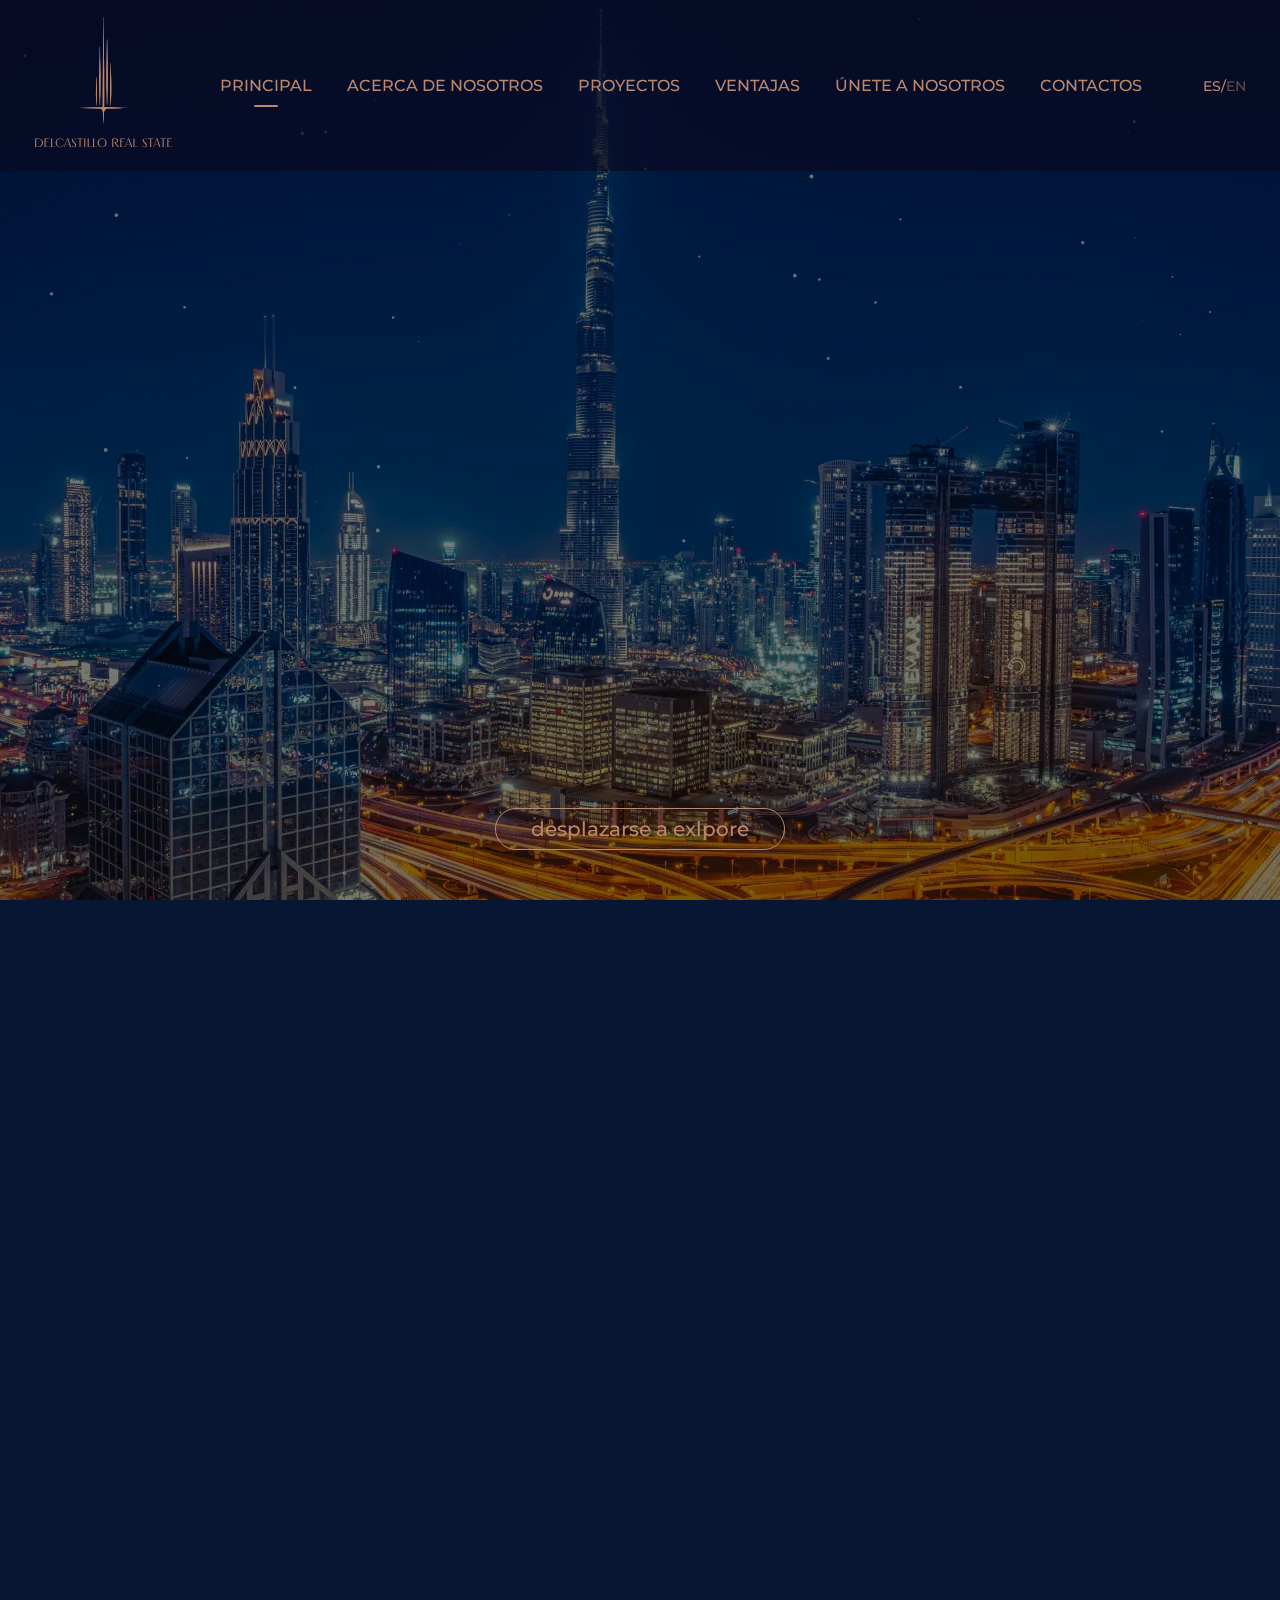
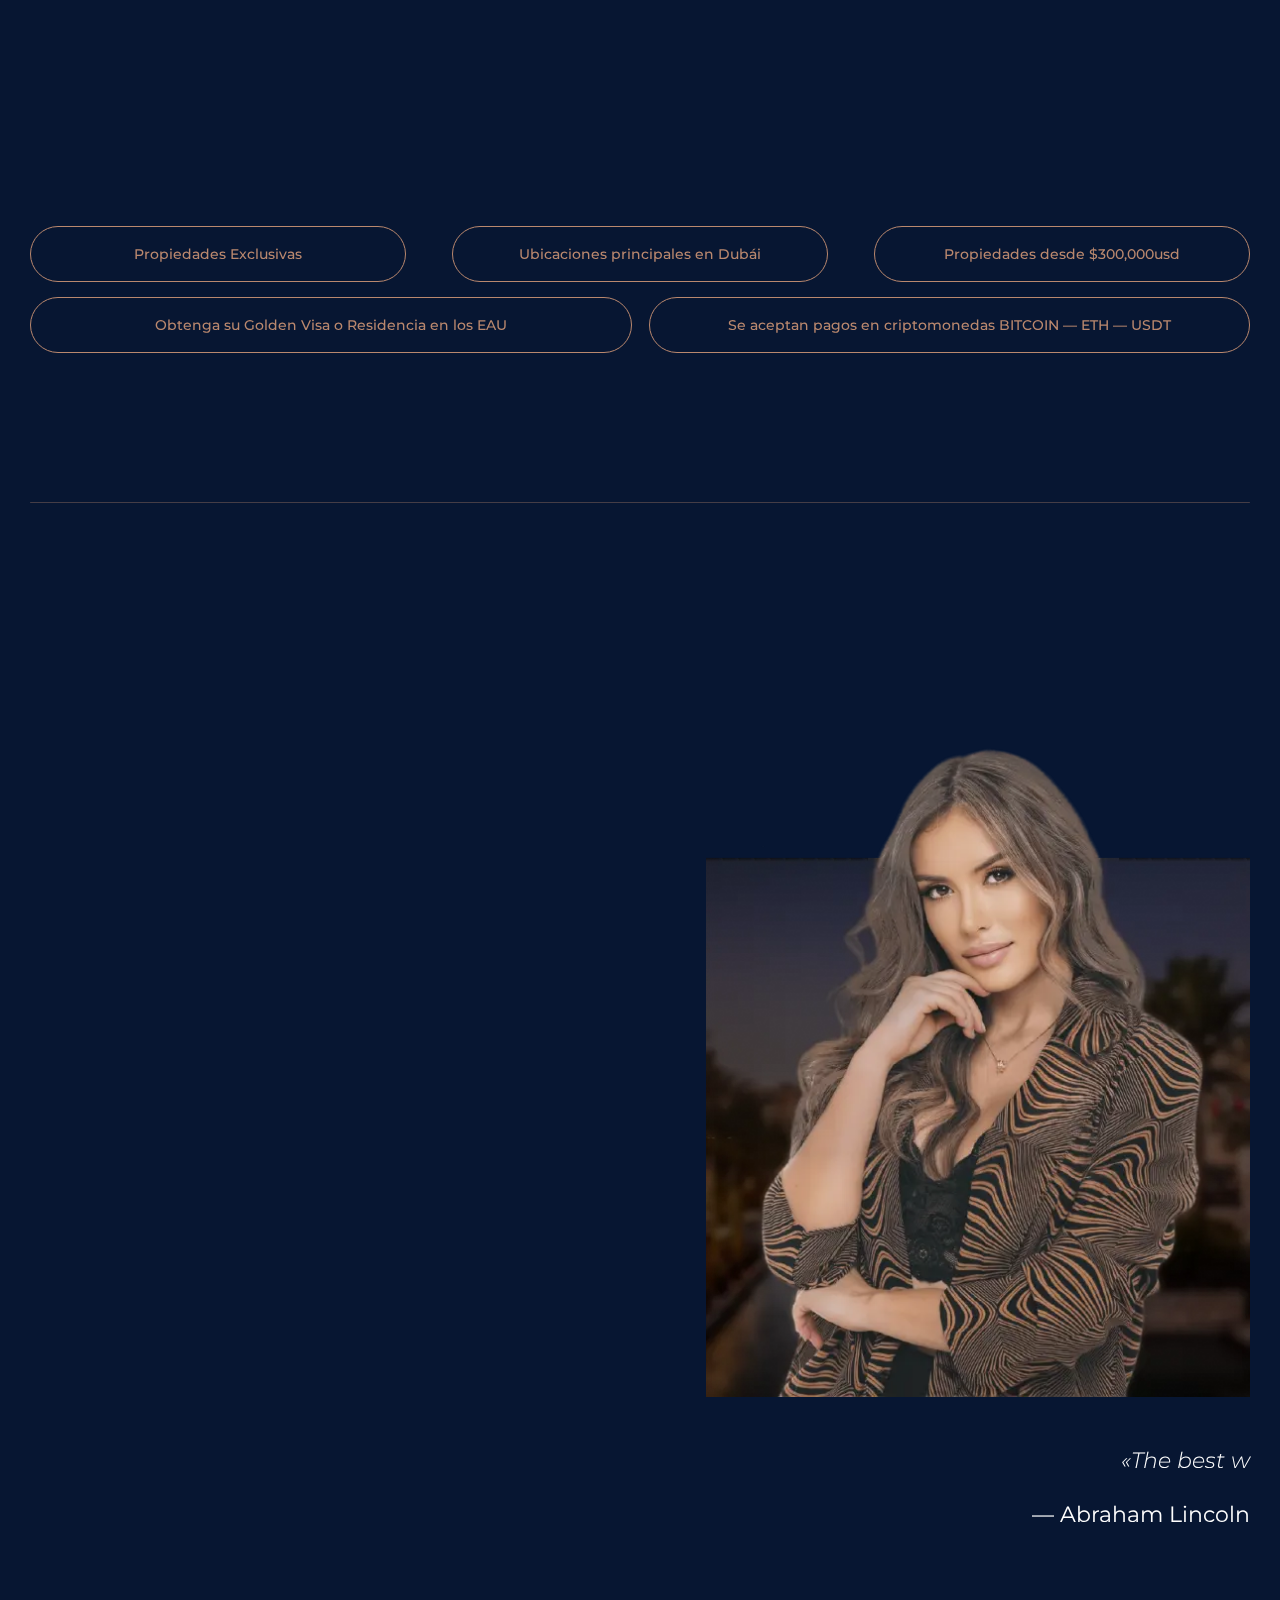
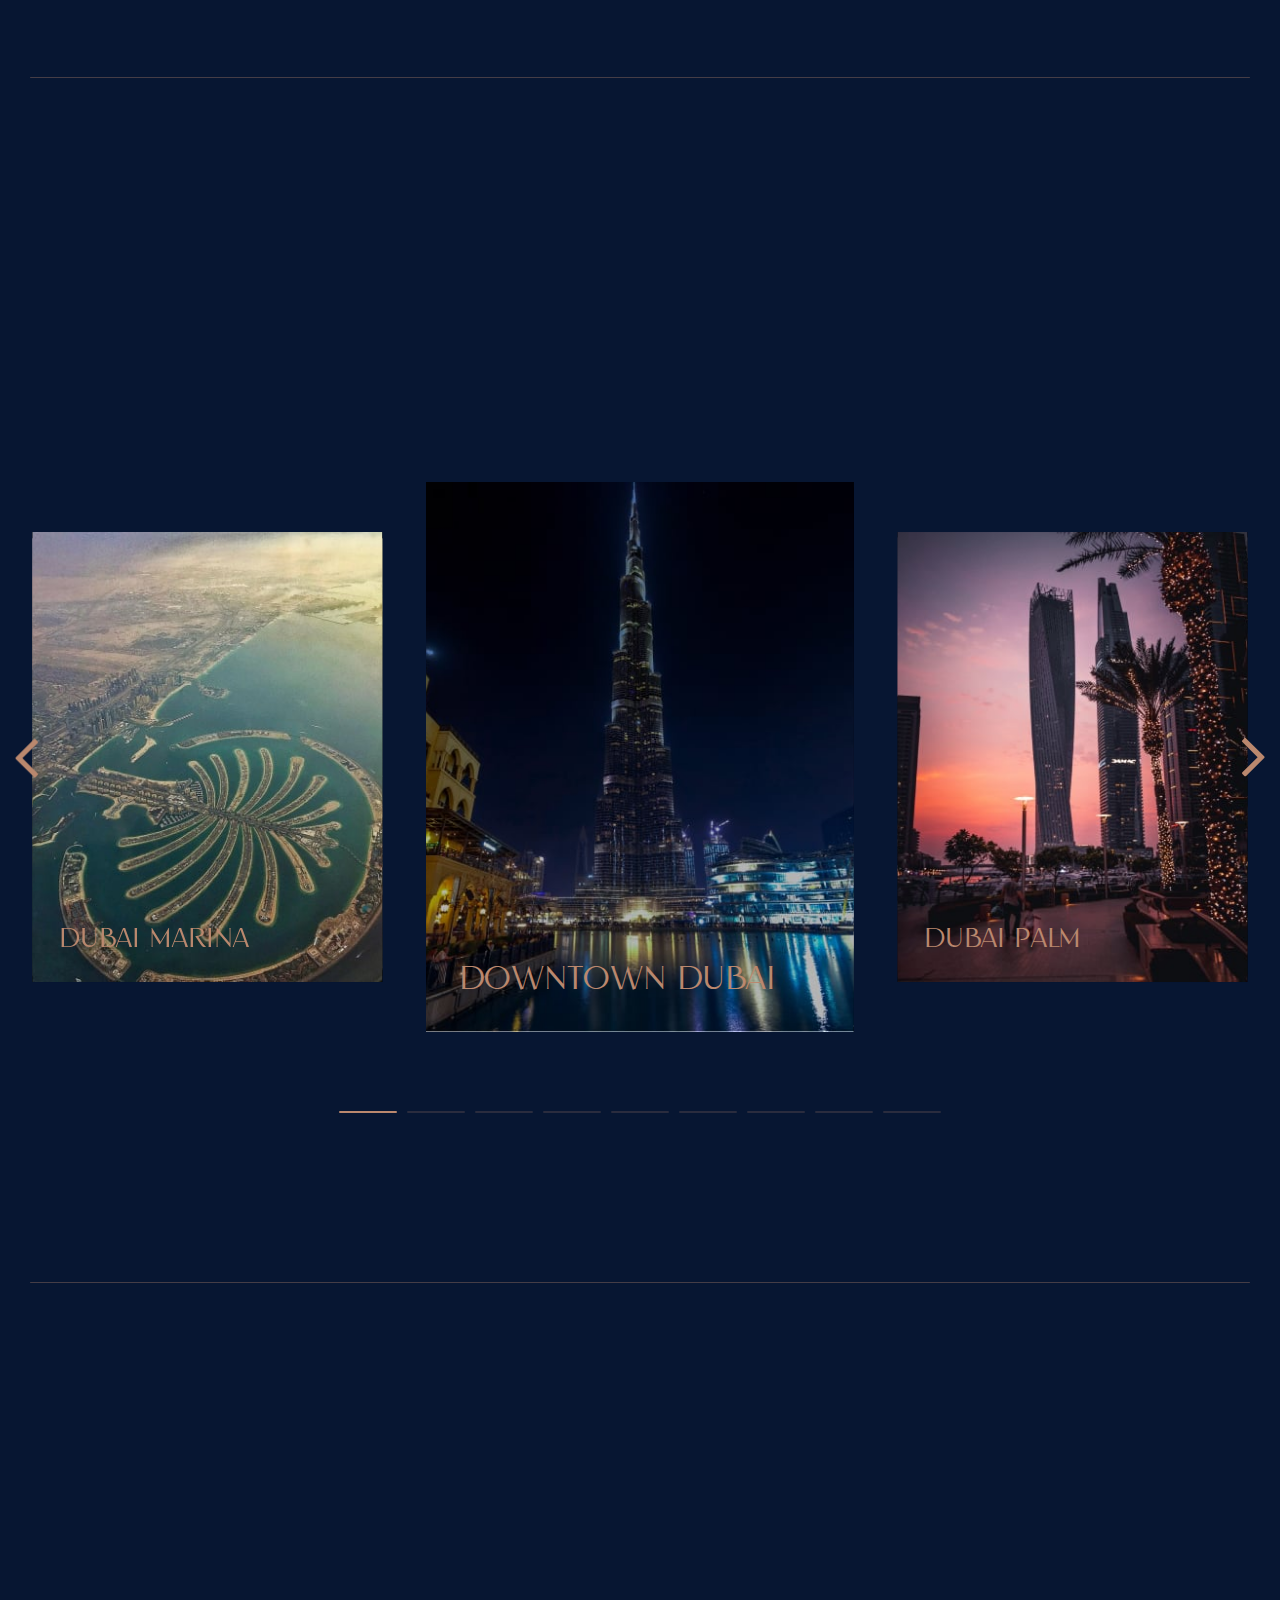
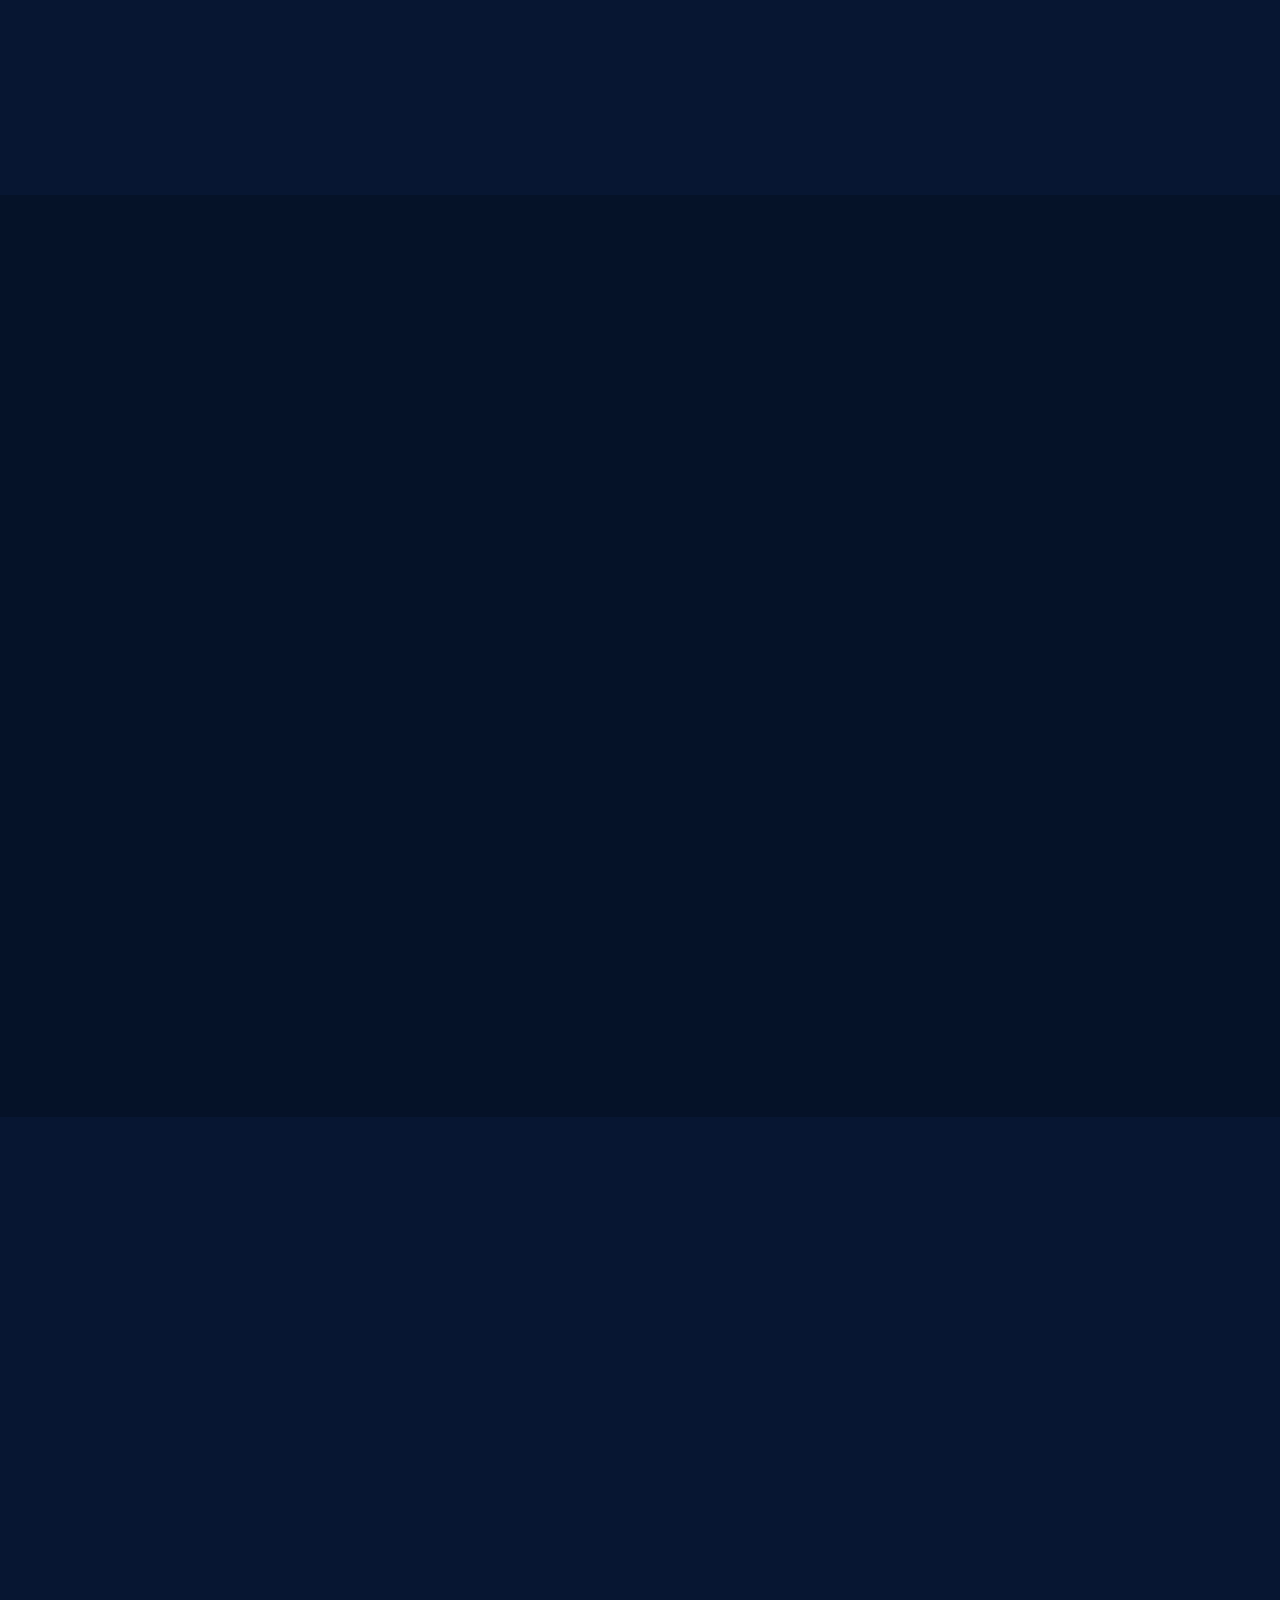
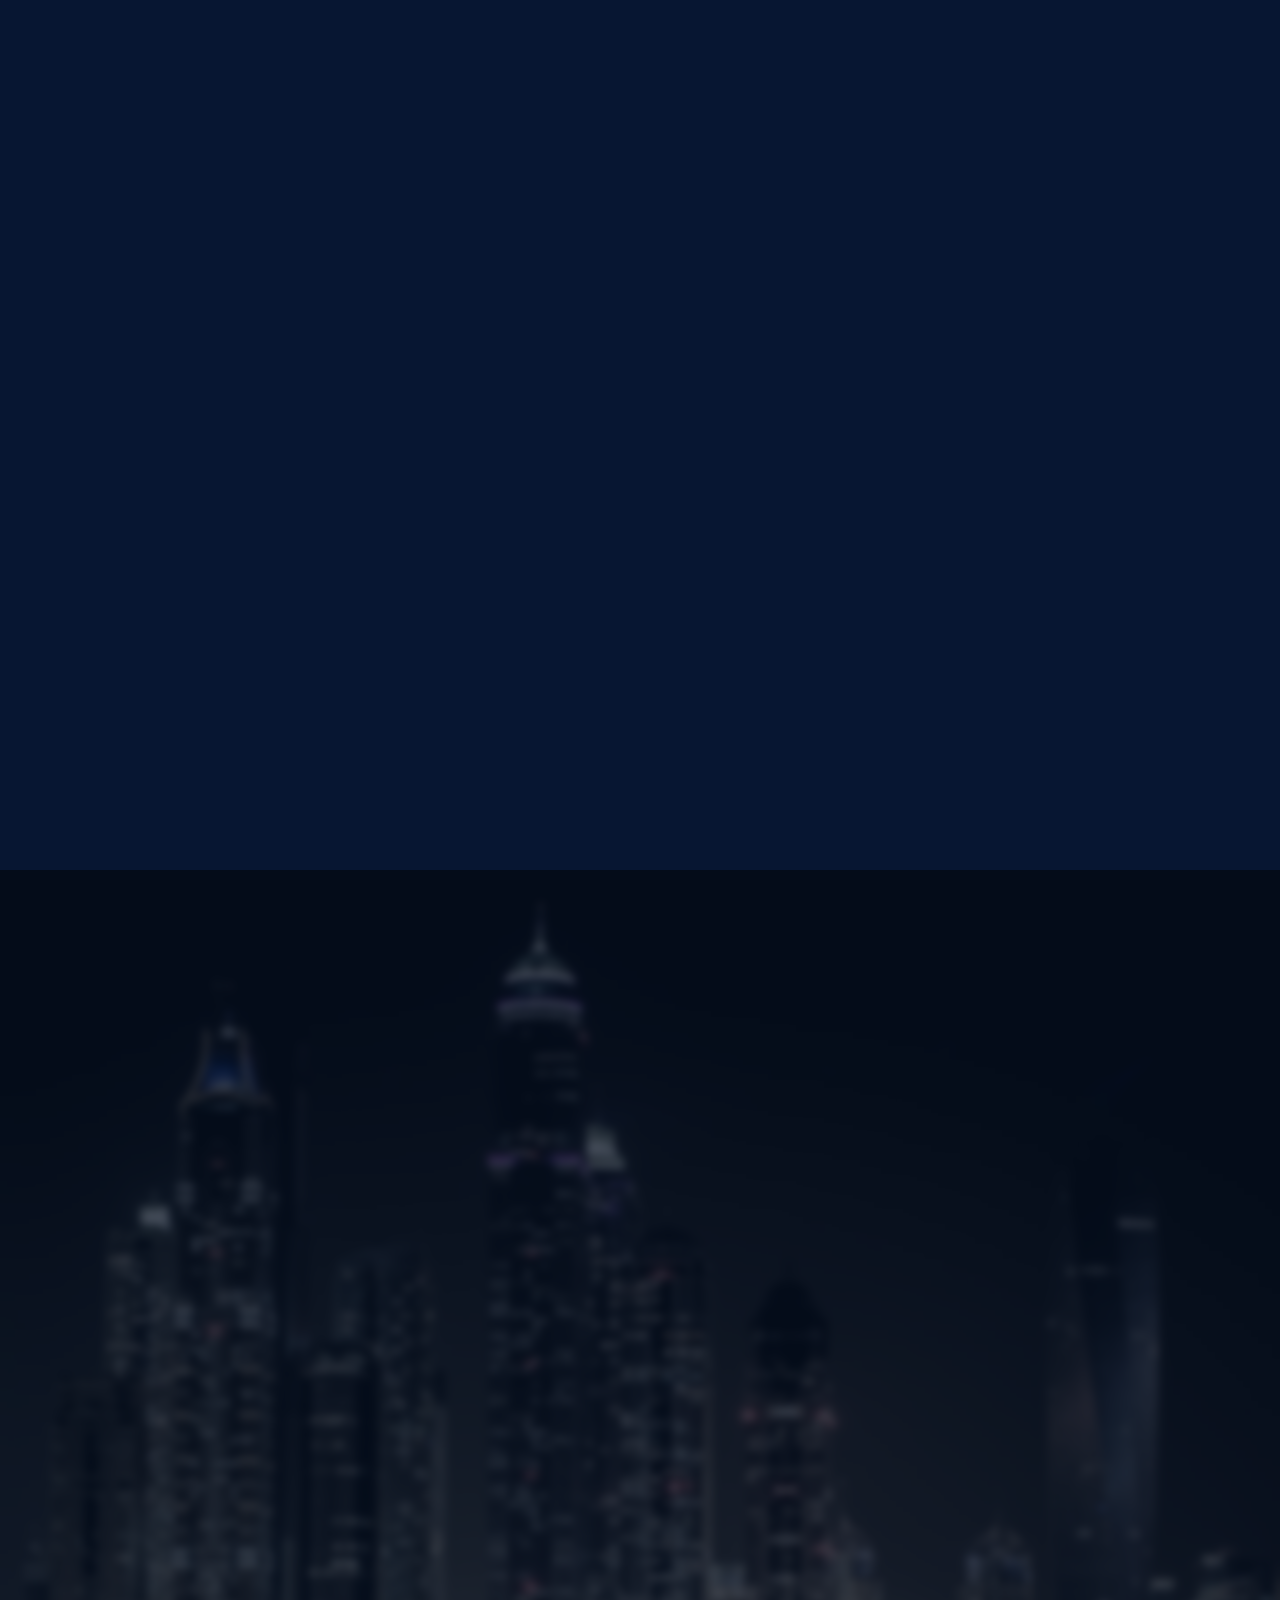
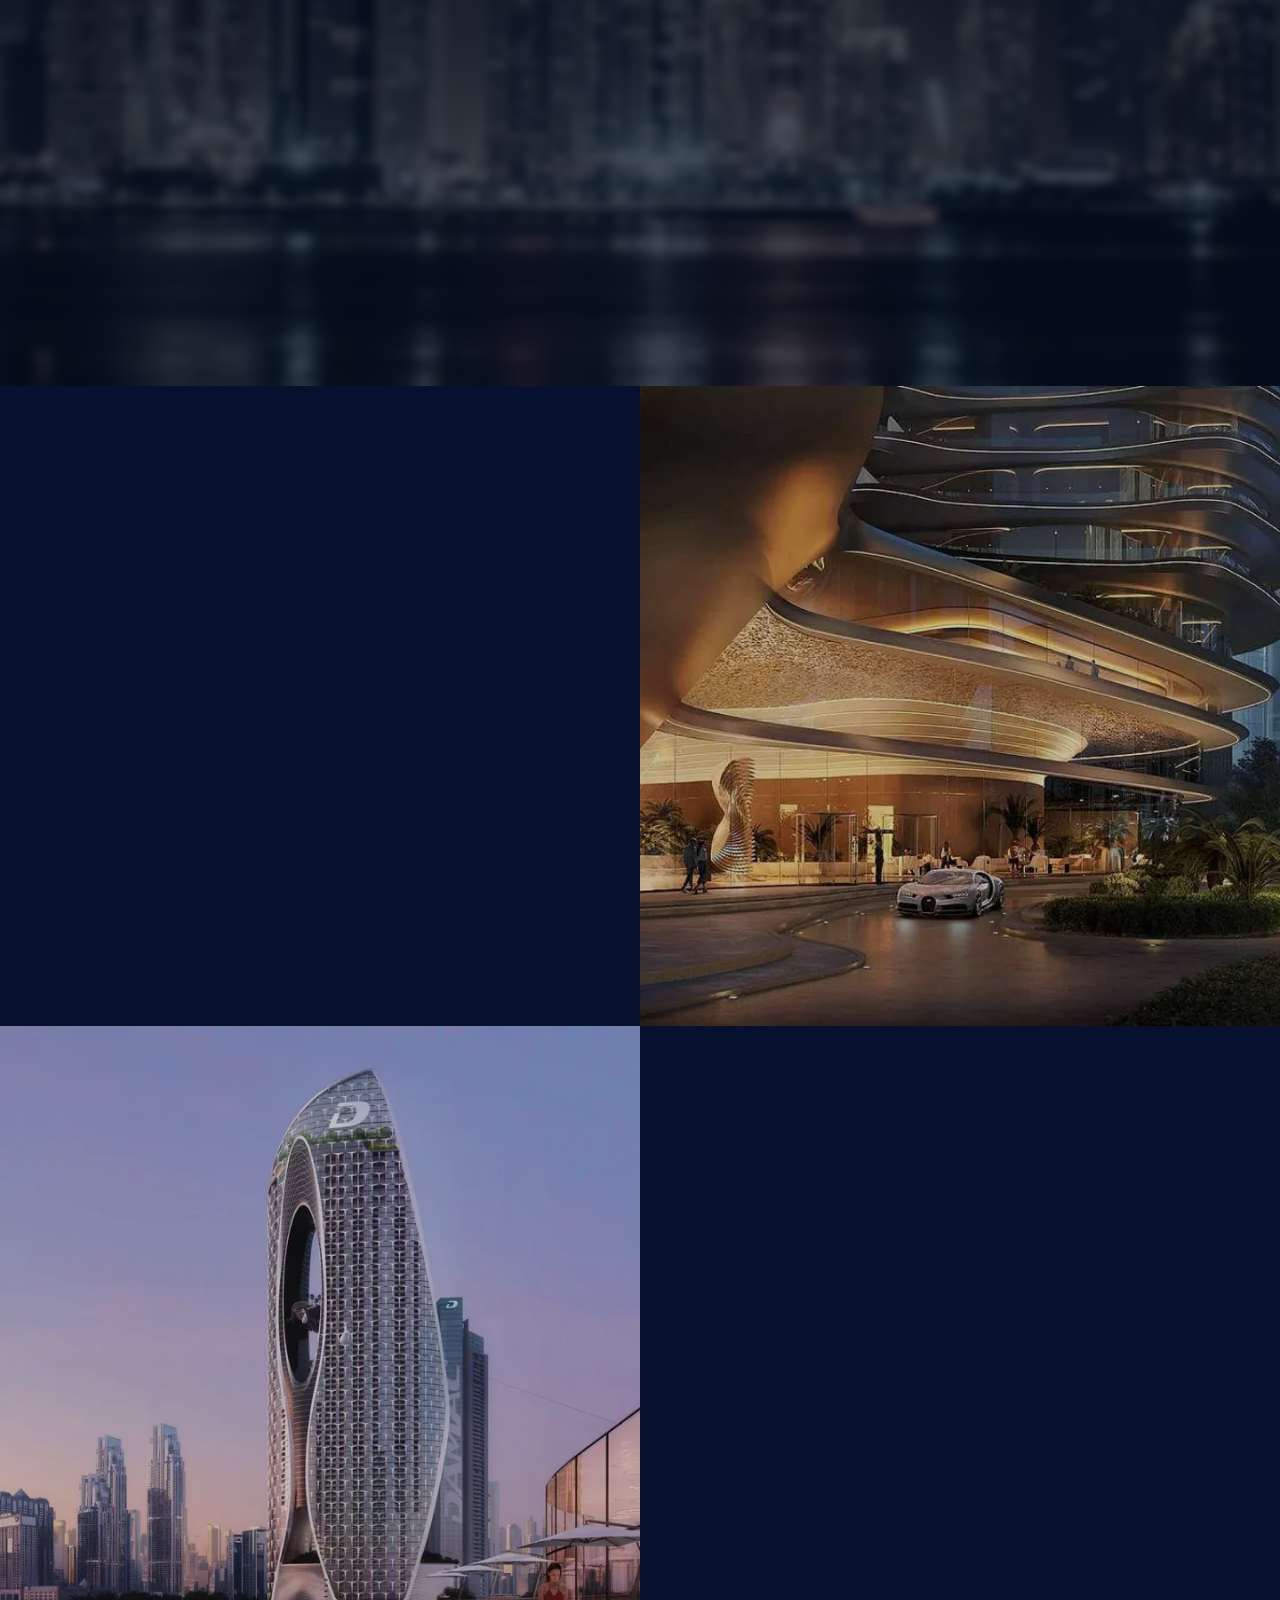
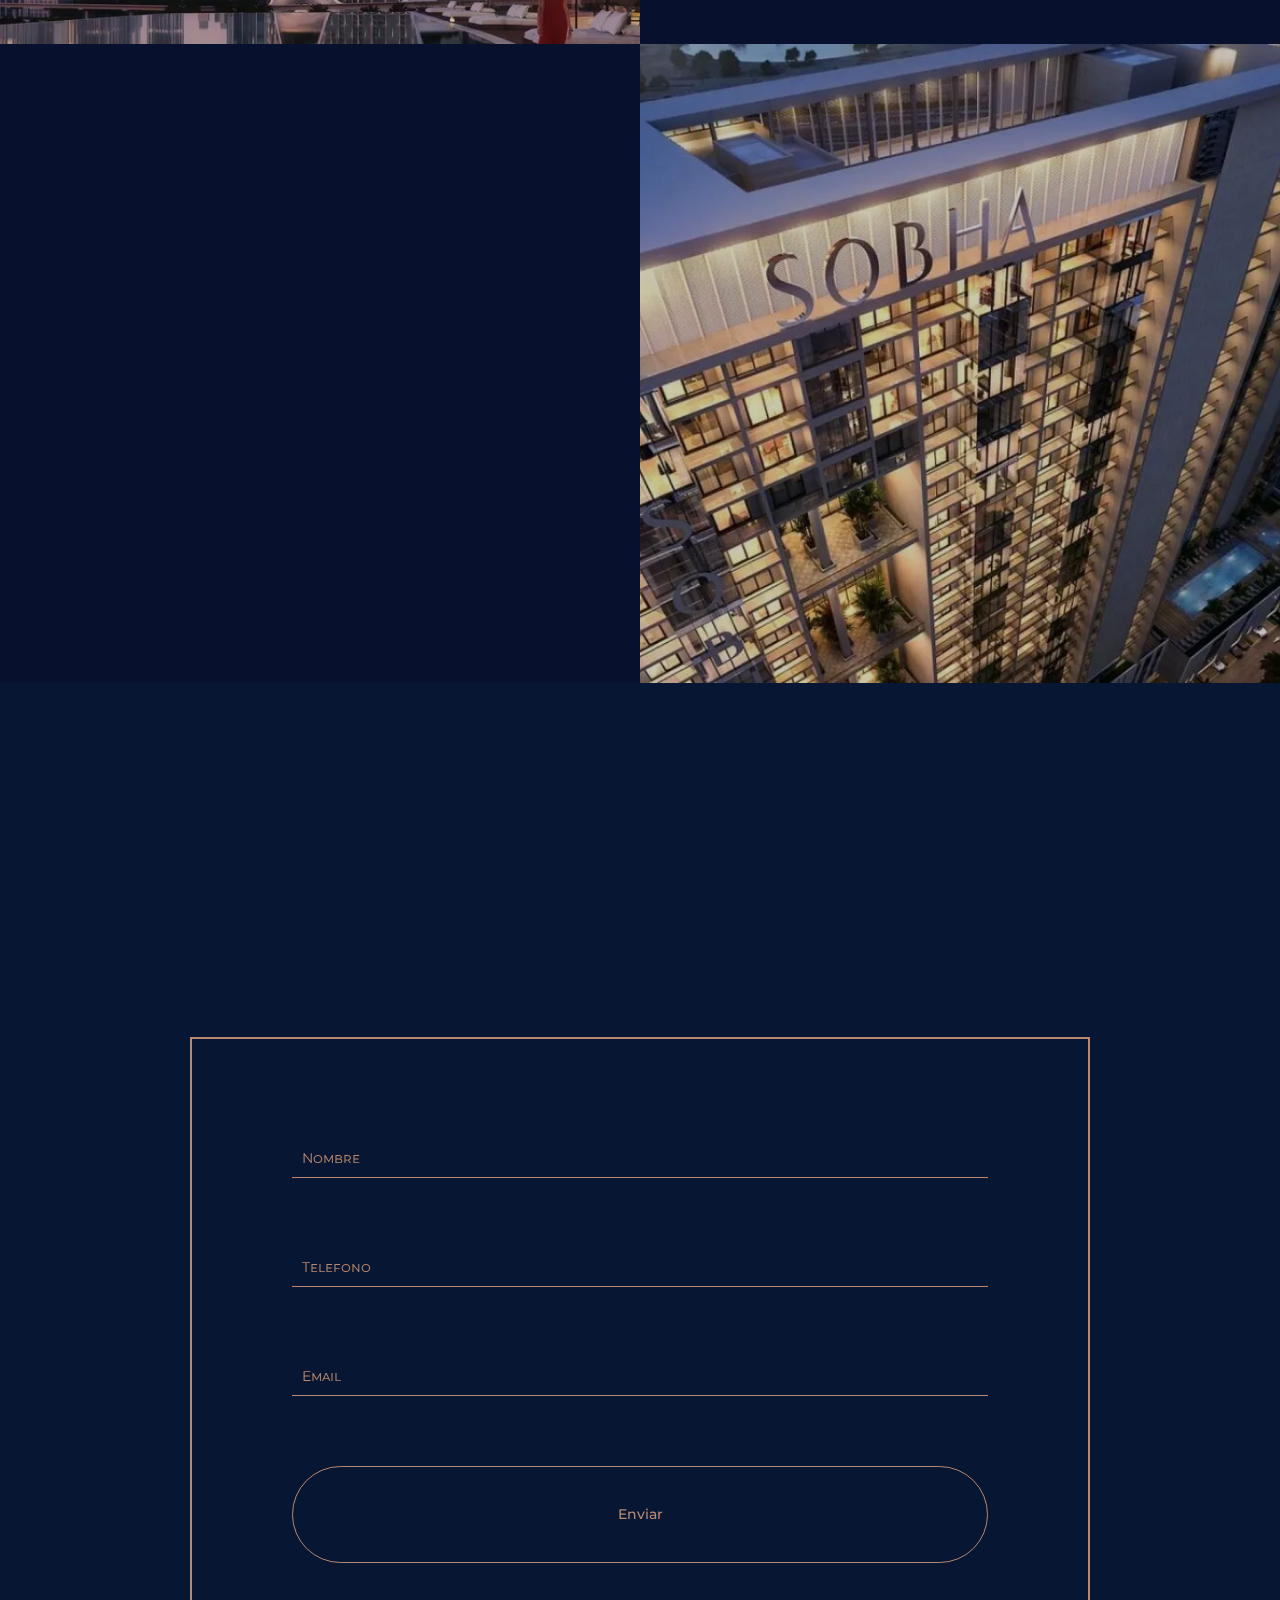
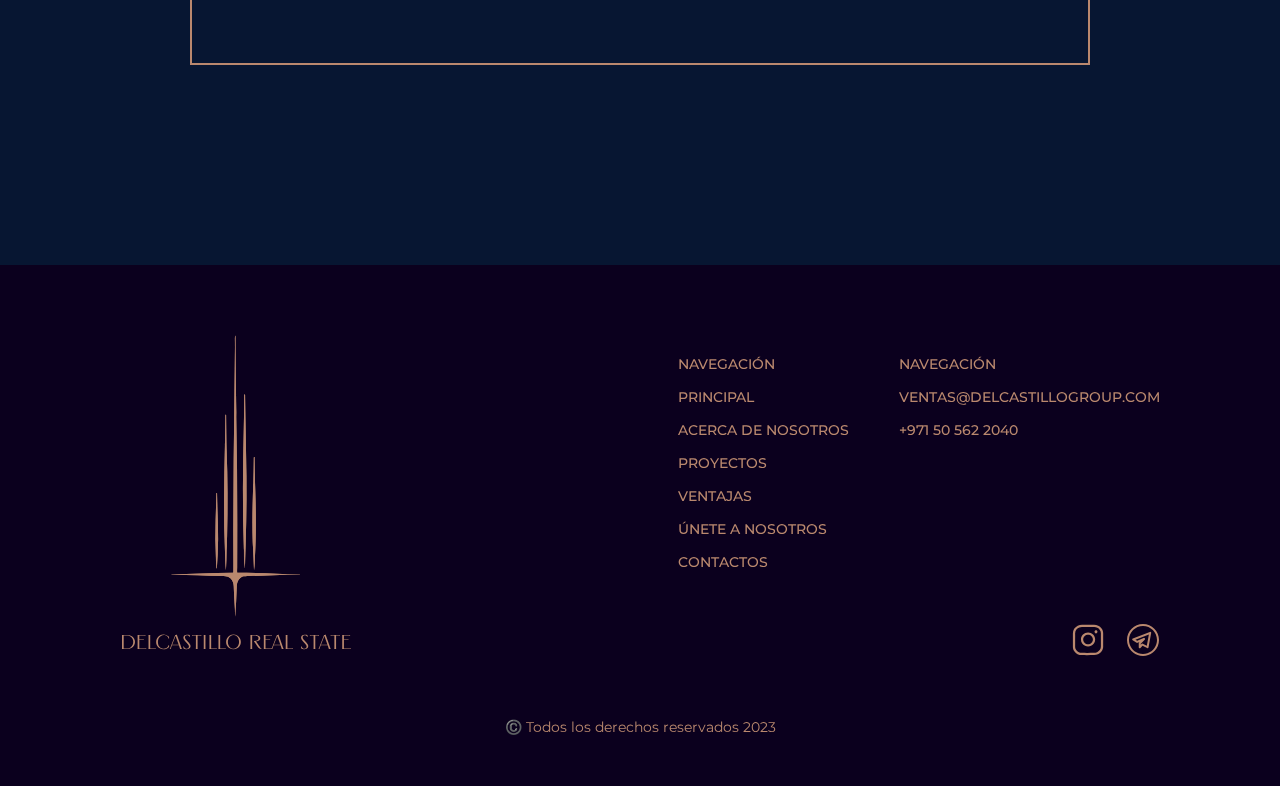
<file: indexEn.html>
<!DOCTYPE html><html lang="es" class="page"><head><meta charset="UTF-8"><meta name="viewport" content="width=device-width,initial-scale=1"><link rel="shortcut icon" href="favicon.ico" type="image/x-icon"><meta http-equiv="X-UA-Compatible" content="ie=edge"><meta name="theme-color" content="#111111"><title>DELCASTILLO REAL STATE</title><link rel="preload" href="fonts/Angst-Normal.woff2" as="font" type="font/woff2" crossorigin><link rel="preload" href="fonts/Angst-Thin.woff2" as="font" type="font/woff2" crossorigin><link rel="preload" href="fonts/BeauRivage-Regular.woff2" as="font" type="font/woff2" crossorigin><link rel="preload" href="fonts/Brygada1918-Bold.woff2" as="font" type="font/woff2" crossorigin><link rel="preload" href="fonts/Brygada1918-Medium.woff2" as="font" type="font/woff2" crossorigin><link rel="preload" href="fonts/Brygada1918-Regular.woff2" as="font" type="font/woff2" crossorigin><link rel="preload" href="fonts/Brygada1918-SemiBold.woff2" as="font" type="font/woff2" crossorigin><link rel="preload" href="fonts/Montserrat-Bold.woff2" as="font" type="font/woff2" crossorigin><link rel="preload" href="fonts/Montserrat-ExtraLight.woff2" as="font" type="font/woff2" crossorigin><link rel="preload" href="fonts/Montserrat-Light.woff2" as="font" type="font/woff2" crossorigin><link rel="preload" href="fonts/Montserrat-LightItalic.woff2" as="font" type="font/woff2" crossorigin><link rel="preload" href="fonts/Montserrat-Medium.woff2" as="font" type="font/woff2" crossorigin><link rel="preload" href="fonts/Montserrat-Regular.woff2" as="font" type="font/woff2" crossorigin><link rel="preload" href="fonts/Montserrat-SemiBold.woff2" as="font" type="font/woff2" crossorigin><link rel="preload" href="fonts/Montserrat-Thin.woff2" as="font" type="font/woff2" crossorigin><link rel="preload" href="fonts/MontserratAlternates-ExtraLight.woff2" as="font" type="font/woff2" crossorigin><link rel="stylesheet" href="css/vendor.css"><link rel="stylesheet" href="css/main.css"><script defer="defer" src="js/main.js"></script></head><body class="page__body loader"><div class="load"><div class="load__logo"><img src="img/svg/logo.svg" alt="logo" width="139" height="139"></div><div class="load__line"><div class="load__item"></div><div class="load__item"></div><div class="load__item"></div><div class="load__item"></div><div class="load__item"></div><div class="load__item"></div><div class="load__item"></div><div class="load__item"></div><div class="load__item"></div><div class="load__item"></div><div class="load__item"></div><div class="load__item"></div><div class="load__item"></div><div class="load__item"></div><div class="load__item"></div><div class="load__item"></div><div class="load__item"></div><div class="load__item"></div></div><span class="load__text">LOADING 33%</span></div><script>function loadbar() {
         let img = document.images,
            ovrl = document.querySelector('.load'),
            text = document.querySelector('.load__text'),
            items = document.querySelectorAll('.load__item'),
            c = 0,
            tot = img.length;
         if (tot == 0) return doneLoading();

         function imgLoaded() {
            c += 1;
            let percNumber = ((100 / tot * c) << 0)
            let perc = percNumber + "%";
            items[Math.floor(percNumber / 5.555556)].style.display = 'block'
            text.innerText = "Loading " + perc;
            if (c === tot) return doneLoading();
         }
         function doneLoading() {
            ovrl.classList.add('hidden')
            setTimeout(function () {
               ovrl.style.display = "none";
            }, 1200);
         }
         for (var i = 0; i < tot; i++) {
            let tImg = new Image();
            tImg.onload = imgLoaded;
            tImg.onerror = imgLoaded;
            tImg.src = img[i].src;
         }
      }
      document.addEventListener('DOMContentLoaded', loadbar, false);</script><div class="page__back"></div><header class="header"><div class="container header__content"><div class="logo"><img src="img/svg/logo.svg" alt="logo" class="img-con" width="139" height="134"></div><div class="switchLang"><span class="switchLang__link __active">ES/</span> <a href="index.html" class="switchLang__link">En</a></div><div class="burger"><div class="burger__line"></div><div class="burger__lines"><div class="burger__line--long"></div><div class="burger__line--little"></div></div><div class="burger__line"></div></div><nav class="nav"><ul class="list-reset nav__list"><li class="nav__item _active"><a href="#hero" class="nav__link link__scroll">Principal</a></li><li class="nav__item"><a href="#state" class="nav__link link__scroll">acerca de nosotros</a></li><li class="nav__item"><a href="#donde" class="nav__link link__scroll">Proyectos</a></li><li class="nav__item"><a href="#ventajas" class="nav__link link__scroll">Ventajas</a></li><li class="nav__item"><a href="#contact" class="nav__link link__scroll">Únete a nosotros</a></li><li class="nav__item"><a href="#footer" class="nav__link link__scroll">Contactos</a></li></ul></nav></div></header><div class="site-container"><main class="main"><section id="hero" class="hero _anim-items"><canvas id="canvasHero" class="particles" data-color="#C5E7E2"></canvas><div class="hero__back"><picture><source media="(max-width: 475px)" srcset="img/cityMobile.webp" type="image/webp"><source media="(max-width: 475px)" srcset="img/cityMobile.jpg" type="image/jpg" width="475" height="573"><source srcset="img/city.webp" type="image/webp"><img src="img/city.jpg" class="img-ab" width="1440" height="900" alt="city"></picture></div><div data-speed="1.2" class="contaienr hero__content"><h1 class="hero__title">INVIERTE EN DUBAI</h1><div class="hero__descrp"><span class="hero__text">Pago en criptos</span><div class="hero__cicle"></div><span class="hero__text">Sin impuestos</span><div class="hero__cicle"></div><span class="hero__text">Alta rentabilidad</span></div><a href="#contact" class="btn-reset btn hero__btn link__scroll">Llámanos</a></div><button class="btn-reset btn hero__bottom">desplazarse a exlpore</button></section><section id="state" class="state _anim-items"><div class="container state__content"><h2 data-speed="1.1" class="title state__title">DELCASTILLO Real state</h2><span data-speed="1.2" class="state__descr">Compre una propiedad en Dubái y disfrute del estilo de vida que desea</span><div class="state__blocks"><div class="state__block _blockAnim _left"><p class="state__text">A diferencia de otro país, el mercado inmobiliario de Dubai ofrece una combinación única de beneficios fiscales, una economía en crecimiento, una ciudad segura, alta rentabilidad y una amplia diversidad de propiedades que podrian ser atractivos para inversores de diferentes países. Poniéndolo así en la cúspide de los países más aventajados a la hora de hacer inversiones rentables e inteligentes.<br><br>DELCASTILLO Real State, ayuda a sus inversionistas a coordinar todo el proceso de compraventa de bienes raíces, y te sirve como intermediario y guía para asesorarte de manera efectiva en la elección del desarrollo a invertir, para que de esta manera puedas obtener los mejores rendimientos de tus inversiones.</p><div class="state__img"><picture><source media="(max-width: 475px)" srcset="img/stateMobile01.webp" type="image/webp"><source media="(max-width: 475px)" srcset="img/stateMobile01.jpg" type="image/jpg" width="260" height="170"><source srcset="img/state01.webp" type="image/webp"><img loading="lazy" src="img/state01.jpg" class="img-con" width="599" height="395" alt="state"></picture></div></div><div class="state__block _blockAnim _right"><div class="state__img"><picture><source media="(max-width: 475px)" srcset="img/stateMobile02.webp" type="image/webp"><source media="(max-width: 475px)" srcset="img/stateMobile02.jpg" type="image/jpg" width="260" height="150"><source srcset="img/state02.webp" type="image/webp"><img loading="lazy" src="img/state02.jpg" class="img-con" width="599" height="347" alt="state"></picture></div><p class="state__text">Nuestra misión es proporcionar a nuestros clientes soluciones inmobiliarias de alta calidad con un servicio excepcional. Nos comprometemos a entender las necesidades y deseos de nuestros clientes para ayudarlos a encontrar la propiedad perfecta en el mercado inmobiliario de Dubai. Nos enorgullece brindar un servicio personalizado y profesional para ayudar a nuestros clientes a alcanzar sus objetivos de inversión y capitalización.<br><br>Nuestra visión es ser líderes en el mercado inmobiliario de Dubai, y los Emiratos Árabes, brindando soluciones innovadoras y personalizadas a cada uno de nuestros clientes. Nos esforzamos por construir relaciones a largo plazo con nuestros clientes al ofrecer un servicio confiable y de alta calidad en todas nuestras transacciones. Esperamos ser el socio preferido de nuestros clientes para todas sus necesidades inmobiliarias en Dubai.</p></div></div><div data-speed="1.1" class="state__items"><div class="state__item btn">Propiedades Exclusivas</div><div class="state__item btn">Ubicaciones principales en Dubái</div><div class="state__item btn">Propiedades desde $300,000usd</div><div class="state__item state__item--big btn">Obtenga su Golden Visa o Residencia en los EAU</div><div class="state__item state__item--big btn">Se aceptan pagos en criptomonedas BITCOIN — ETH — USDT</div></div></div></section><section class="about _anim-items"><div class="container about__content"><h2 data-speed="1.2" class="about__title title">ABOUT THE FOUNDER</h2><div class="about__blocks"><div data-speed="1.2" class="about__block"><p class="about__text">Liliana is a successful businesswoman and founder of DELCASTILLO Real Estate, a leading Real Estate company in Dubai, and the United Arab Emirates. From a very young age, Liliana has been an enterprising and determined leader with a great vision for business success. After having studied at the Iberoamerican University in Mexico City and graduating with honors from the Javeriana University in Colombia, Liliana had already begun her career in the business world long before undertaking various projects and creating various companies, however, she always felt that there was a space for a company that would take her to the next level in the business world, and that is how she decided to settle in Dubai and put her interest in one of the most lucrative and visionary businesses in the world, a business that focuses on providing a unique consulting experience and personalized attention for each client.<br><br>This is how she decided to be a pioneer and go one step further by making DELCASTILLO Real Estate the first renowned company in the real estate sector located in Dubai, and digitized in the Metaverse.<br><br>Liliana is known for her ability to listen to her clients and understand their needs, which has allowed her company to provide personalized and tailored services for each of her clients. Under her leadership, DELCASTILLO Real Estate has grown and expanded its presence in the market, becoming one of the most recognized and respected companies in the industry. In addition to her work in the real estate industry, Liliana is a Psychologist, Transformation Coach, Philanthropist, Entrepreneur, leader in digital business, Mother, activist committed to various social and environmental causes, working tirelessly to make the world a better place.<br><br>In her free time, she likes to travel and enjoy nature with her family. Liliana exemplifies perseverance, female empowerment, business leadership, and continues to work everyday to take DelCastillo Real Estate to new heights and make a positive difference in the business community.<br><br>«I owe a large part of my current success to my ability to align myself with the values and principles that DELCASTILLO Real Estate represents for the Society.»</p><span data-lag="0.9" class="about__name">Liliana Delcastillo</span></div><div data-speed="0.875" class="about__block"><div class="about__img"><picture><source media="(max-width: 475px)" srcset="img/aboutMobile.webp" type="image/webp"><source media="(max-width: 475px)" srcset="img/aboutMobile.png" type="image/png"><source srcset="img/about.webp" type="image/webp"><img loading="lazy" src="img/about.png" class="img-con" width="562" height="672" alt="women"></picture></div><p id="text" class="about__descr"></p><span class="about__say">— Abraham Lincoln</span></div></div></div></section><section id="donde" class="donde _anim-items"><div class="container donde__content"><h2 data-speed="1.1" class="donde__title title">EN DÓNDE INVERTIR EN DUBAI</h2><p data-speed="1.2" class="donde__text">Dubai tiene muchas áreas residenciales excelentes, y la elección de la mejor zona para vivir o invertir dependerá en gran medida de tus preferencias personales y estilo de vida. A continuación, te presento algunas de las zonas más exclusivas de Dubai</p><div class="dondeSlider"><div class="swiper donde__slider"><div class="swiper-wrapper"><div class="swiper-slide donde__slide"><div class="donde__slide__content"><video muted poster="img/slider01.jpg" class="video-js" preload="auto" width="440" height="563"><source src="videos/video.webm" type="video/webm"><source src="videos/video.mp4" type="video/mp4"></video></div><span class="donde__slide__title">Downtown Dubai</span></div><div class="swiper-slide donde__slide"><div class="donde__slide__content"><video muted poster="img/slider02.jpg" preload="auto" class="video-js" width="440" height="563"><source src="videos/video.webm" type="video/webm"><source src="videos/video.mp4" type="video/mp4"></video></div><span class="donde__slide__title">Dubai palm</span></div><div class="swiper-slide donde__slide"><div class="donde__slide__content"><video muted poster="img/slider03.jpg" preload="auto" class="video-js" width="440" height="563"><source src="videos/video.webm" type="video/webm"><source src="videos/video.mp4" type="video/mp4"></video></div><span class="donde__slide__title">greek harbour</span></div><div class="swiper-slide donde__slide"><div class="donde__slide__content"><video muted poster="img/slider04.jpg" preload="auto" class="video-js" width="440" height="563"><source src="videos/video.webm" type="video/webm"><source src="videos/video.mp4" type="video/mp4"></video></div><span class="donde__slide__title">arabian ranches</span></div><div class="swiper-slide donde__slide"><div class="donde__slide__content"><video muted poster="img/slider05.jpg" preload="auto" class="video-js" width="440" height="563"><source src="videos/video.webm" type="video/webm"><source src="videos/video.mp4" type="video/mp4"></video></div><span class="donde__slide__title">dubai hills</span></div><div class="swiper-slide donde__slide"><div class="donde__slide__content"><video muted poster="img/slider06.jpg" preload="auto" class="video-js" width="440" height="563"><source src="videos/video.webm" type="video/webm"><source src="videos/video.mp4" type="video/mp4"></video></div><span class="donde__slide__title">Palm jumeirah</span></div><div class="swiper-slide donde__slide"><div class="donde__slide__content"><video muted poster="img/slider07.jpg" preload="auto" class="video-js" width="440" height="563"><source src="videos/video.webm" type="video/webm"><source src="videos/video.mp4" type="video/mp4"></video></div><span class="donde__slide__title">Jumeirah</span></div><div class="swiper-slide donde__slide"><div class="donde__slide__content"><video muted poster="img/slider08.jpg" preload="auto" class="video-js" width="440" height="563"><source src="videos/video.webm" type="video/webm"><source src="videos/video.mp4" type="video/mp4"></video></div><span class="donde__slide__title">business bay</span></div><div class="swiper-slide donde__slide"><div class="donde__slide__content"><video muted poster="img/slider09.jpg" preload="auto" class="video-js" width="440" height="563"><source src="videos/video.webm" type="video/webm"><source src="videos/video.mp4" type="video/mp4"></video></div><span class="donde__slide__title">Dubai Marina</span></div></div><div class="slider__pagination"></div></div><div class="slider__arrow arrow__next"><img loading="lazy" src="img/svg/arrow.svg" class="img-con" width="23" height="13" alt="ARROW"></div><div class="slider__arrow arrow__prev"><img loading="lazy" src="img/svg/arrow.svg" class="img-con" width="23" height="13" alt="ARROW"></div></div></div></section><section class="cuenta _anim-items"><div class="container cuenta__content"><h2 data-speed="1.1" class="cuenta__title title">Tenga en cuenta</h2><p data-lag="0.8" data-speed="1.2" class="cuenta__text">que esta lista no es exhaustiva y hay muchas otras áreas residenciales excelentes en Dubai. Es recomendable que agendes una cita con un agente de bienes raíces especializado para obtener una mejor idea de qué zona es la mejor para ti, según tus necesidades y presupuesto.</p><span data-lag="0.7" data-speed="1.2" class="cuenta__descr">Necesita ayuda de un profesional? Hable con un experto en propiedades de Dubái ahora mismo</span> <a data-lag="0.6" data-speed="1.2" href="tel:+971505622040" class="btn cuenta__btn">Llame a</a></div></section><section id="ventajas" class="ventajas _anim-items"><div class="container ventajas__content"><h2 data-speed="1.1" class="ventajas__title title">Nuestras ventajas</h2><ul class="list-reset ventajas__list"><li data-lag="1" class="ventajas__item">Villas y Apartamentos de Lujo</li><li data-lag="0.9" class="ventajas__item">Proyectos listos y sobre plano</li><li data-lag="0.8" class="ventajas__item">Comodidades de Clase Mundial</li><li data-lag="0.7" class="ventajas__item">Comodidades de Clase Mundial</li><li data-lag="0.6" class="ventajas__item">Rendimientos brutos de alquiler del 5% al ​​15%</li><li data-lag="0.5" class="ventajas__item">Gestión de la propiedad gratuita</li></ul></div></section><section class="inmobiliario _anim-items"><div class="container inmobiliario__content"><h2 data-speed="1.2" class="inmobiliario__title title">Ventajas del Mercado Inmobiliario en Dubai</h2><div class="inmobiliarioslider"><div class="swiper inmobiliario__slider"><div class="swiper-wrapper"><div data-lag="1.1" class="swiper-slide inmobiliario__slide"><div class="inmobiliario__ico"><div class="inmobiliario__ico--one"><img src="img/svg/inmobiliarioico01.svg" alt="Beneficios Fiscales" class="img-con" width="34" height="90"></div></div><span class="inmobiliario__name">Beneficios Fiscales</span><p class="inmobiliario__text">Dubai ofrece un entorno fiscal atractivo con una tasa de impuestos baja, lo que significa que los inversores pueden retener y aumentar más de sus ganancias. Además, no hay impuestos sobre la renta personal o corporativa.</p></div><div data-lag="0.8" class="swiper-slide inmobiliario__slide"><div class="inmobiliario__ico"><div class="inmobiliario__ico--two"><img src="img/svg/inmobiliarioico02.svg" alt="Fuerte Economía" class="img-con" width="66" height="66"></div></div><span class="inmobiliario__name">Fuerte Economía</span><p class="inmobiliario__text">Dubai tiene una economía diversificada y en constante crecimiento, con una ubicación estratégica entre Europa y Asia ha invertido bastante en infraestructura y tecnología, lo que ha ayudado a atraer empresas y residentes de todo el mundo.</p></div><div data-lag="1" class="swiper-slide inmobiliario__slide"><div class="inmobiliario__ico"><div class="inmobiliario__ico--three"><img src="img/svg/inmobiliarioico03.svg" alt="Propiedad Segura" class="img-con" width="81" height="28"></div></div><span class="inmobiliario__name">Propiedad Segura</span><p class="inmobiliario__text">El gobierno de Dubai ha implementado políticas para proteger los derechos de los propietarios y asegurar que los contratos inmobiliarios sean respetados, además los compradores también pueden obtener una visa de residencia en Dubai al comprar una propiedad.</p></div><div data-lag="1.2" class="swiper-slide inmobiliario__slide"><div class="inmobiliario__ico"><div class="inmobiliario__ico--foor"><img src="img/svg/inmobiliarioico04.svg" alt="Alta Rentabilidad" class="img-con" width="77" height="77"></div></div><span class="inmobiliario__name">Alta Rentabilidad</span><p class="inmobiliario__text">Postulándose cómo el País que mejor oportunidades de capitalización ofrece a sus inversionistas, además, el mercado inmobiliario de Dubai sigue siendo relativamente joven en comparación con otros mercados, lo que significa que hay oportunidades enormes para obtener ganancias significativas.</p></div><div data-lag="0.9" class="swiper-slide inmobiliario__slide"><div class="inmobiliario__ico"><div class="inmobiliario__ico--five"><img src="img/svg/inmobiliarioico05.svg" alt="Variedad" class="img-con" width="75" height="79"></div></div><span class="inmobiliario__name">Variedad</span><p class="inmobiliario__text">El mercado inmobiliario en Dubai ofrece una amplia variedad de propiedades, desde apartamentos de lujo hasta villas de alta gama y edificios comerciales. Los inversores pueden elegir entre diferentes tipos de propiedades para satisfacer sus necesidades y objetivos de inversión.</p></div></div><div class="slider__pagination"></div></div><div class="slider__arrow arrow__next"><img loading="lazy" src="img/svg/arrow.svg" class="img-con" width="23" height="13" alt="ARROW"></div><div class="slider__arrow arrow__prev"><img loading="lazy" src="img/svg/arrow.svg" class="img-con" width="23" height="13" alt="ARROW"></div></div><a data-lag="0.7" href="tel:+971505622040" class="btn inmobiliario__btn">Llame a</a></div></section><section class="por _anim-items"><div class="container por__content"><h2 data-speed="1.2" class="title por__title">POR QUÉ INVERTIR EN DUBAI</h2><ul data-speed="1.1" class="list-reset por__list"><li class="por__item">Altos ingresos por alquiler</li><li class="por__item">0% Impuesto Predial Anual</li><li class="por__item">Ciudad Tecnológica y vanguardista por excelencia</li><li class="por__item">Oportunidad para acceder a una Golden Visa</li><li class="por__item">Alta Disponibilidad de transporte internacional</li><li class="por__item">Centro de negocios regionaL</li><li class="por__item">Precio económico por pie cuadrado</li><li class="por__item">Tercera ciudad más segura del mundo</li></ul></div></section><section class="place"><div class="place__content"><div class="place__items"><div class="place__item _right _anim-items"><div class="place__info"><h3 class="place__title">Bugatti Residences</h3><p class="place__text">OMNIYAT es uno de los grupos privados de servicios y desarrollo inmobiliario más visionarios de la región del Golfo. Desde 2005, OMNIYAT ha creado lienzos vivos de espacios residenciales, comerciales, hoteleros y minoristas para una experiencia premium única en su tipo.</p></div><div class="place__img"><picture><source media="(max-width: 768px)" srcset="img/place01Mobile.webp" type="image/webp"><source media="(max-width: 768px)" srcset="img/place01Mobile.jpg" type="image/jpg"><source srcset="img/place01.webp" type="image/webp"><img src="img/place01.jpg" alt="Bugatti Residences" class="img-con" width="720" height="720"></picture></div></div><div class="place__item _left _anim-items"><div class="place__img"><picture><source media="(max-width: 768px)" srcset="img/place02Mobile.webp" type="image/webp"><source media="(max-width: 768px)" srcset="img/place02Mobile.jpg" type="image/jpg"><source srcset="img/place02.webp" type="image/webp"><img src="img/place02.jpg" alt="Bugatti Residences" class="img-con" width="720" height="720"></picture></div><div class="place__info"><h3 class="place__title">Safa Two</h3><p class="place__text">Safa Two es un nuevo lanzamiento de DAMAC, ubicado directamente en Sheikh Zayed Road. Es la opción adecuada para quienes buscan una vivienda que haga realidad todos sus sueños a partir de una ubicación estratégica y una amplia gama de amenidades.</p></div></div><div class="place__item _right _anim-items"><div class="place__info"><h3 class="place__title">SOBHA REALTY</h3><p class="place__text">Elevándose desde el corazón del puerto deportivo de Dubái, contemplando la icónica Palm Jumeirah y el impresionante puerto de Dubái, la nueva Sky Edition de Sobha SeaHaven es una vida de lujo frente al mar redefinida. Las unidades de edición limitada, solo con invitación, ofrecen impresionantes vistas al mar que lo dejarán sin aliento.</p></div><div class="place__img"><picture><source media="(max-width: 768px)" srcset="img/place03Mobile.webp" type="image/webp"><source media="(max-width: 768px)" srcset="img/place03Mobile.jpg" type="image/jpg"><source srcset="img/place03.webp" type="image/webp"><img src="img/place03.jpg" alt="SOBHA REALTY" class="img-con" width="720" height="720"></picture></div></div></div></div></section><section id="contact" class="rellene _anim-items"><div class="container rellene__content"><h2 class="title rellene__title">Rellene el formulario</h2><p class="rellene__text">Nuestro agente de contacto se pondrá en contacto con usted lo antes posible.</p><form action="#" class="form"><input type="text" class="form__input" placeholder="Nombre"> <input type="text" class="form__input __tel" placeholder="Telefono"> <input type="email" class="form__input" placeholder="Email"> <button class="btn-reset btn form__btn">Enviar</button></form></div></section></main><footer id="footer" class="footer"><div class="container footer__content"><div class="footer__logo"><img src="img/svg/logofooter.svg" alt="logo type" class="img-con"></div><nav class="footer__nav"><ul class="list-reset footer__list"><li class="footer__item"><span class="footer__title">Navegación</span></li><li class="footer__item"><a href="#hero" class="footer__link link__scroll">Principal</a></li><li class="footer__item"><a href="#state" class="footer__link link__scroll">acerca de nosotros</a></li><li class="footer__item"><a href="#donde" class="footer__link link__scroll">Proyectos</a></li><li class="footer__item"><a href="#ventajas" class="footer__link link__scroll">Ventajas</a></li><li class="footer__item"><a href="#contact" class="footer__link link__scroll">Únete a nosotros</a></li><li class="footer__item"><a href="#footer" class="footer__link link__scroll">Contactos</a></li></ul></nav><div class="footer__contact"><ul class="list-reset footer__list"><li class="footer__item"><span class="footer__title">Navegación</span></li><li class="footer__item"><a href="emailTo:ventas@delcastillogroup.com" class="footer__link">ventas@delcastillogroup.com</a></li><li class="footer__item"><a href="tel:+971505622040" class="footer__link footer__link--phone">+971 50 562 2040</a></li></ul><div class="footer__icons"><a href="https://instagram.com/delcastillogroup?igshid=MzRlODBiNWFlZA==" class="footer__icon"><svg class="ico-inst"><use xlink:href="img/sprite.svg#inst"></use></svg> </a><a href="https://t.me/selling_dubai" class="footer__icon"><svg class="ico-yt"><use xlink:href="img/sprite.svg#tg"></use></svg></a></div></div></div><span class="footer__bottom">©️ Todos los derechos reservados 2023</span></footer></div><div class="popup"><div class="popup__body"><div class="popup__content"><div class="close__popup"></div><h2 class="popup__title title">DEJAR UNA SOLICITUD</h2><p class="popup__text">Obtain long-term residency in Dubai with the 10-Year Golden Visa if you own property worth AED 2 million.</p><form action="#" class="form"><input type="text" class="form__input" placeholder="Nombre"> <input type="text" class="form__input __tel" placeholder="Telefono"> <input type="email" class="form__input" placeholder="Email"> <button class="btn-reset btn form__btn">Enviar</button></form><p class="popup__descr">Contact DELCASTILLO Real State today!</p><a href="#" class="popup__contact"><div class="popup__ico"><svg class="ico-wht"><use xlink:href="img/sprite.svg#wht"></use></svg></div><span class="popup__tel">+971 50 562 2040</span></a></div></div></div></body></html>
</file>
<file: css/main.css>
:root{--font-family-monts:"Montserrat",sans-serif;--font-family-monts-A:"MontserratAlternates",sans-serif;--font-family-bry:"Brygada",sans-serif;--font-family-bea:"BeauRivage",sans-serif;--font-family-anst:"Angst",sans-serif;--content-width:1248px;--container-offset:30px;--container-width:calc(var(--content-width) + (var(--container-offset) * 2));--main:#BA886E}.custom-checkbox__field:checked+.custom-checkbox__content::after{opacity:1}.custom-checkbox__field:focus+.custom-checkbox__content::before{outline:red solid 2px;outline-offset:2px}.custom-checkbox__field:disabled+.custom-checkbox__content{opacity:.4;pointer-events:none}@font-face{font-family:Angst;src:url(../fonts/Angst-Normal.woff2) format("woff2");font-weight:400;font-display:swap;font-style:normal}@font-face{font-family:Angst;src:url(../fonts/Angst-Thin.woff2) format("woff2");font-weight:300;font-display:swap;font-style:normal}@font-face{font-family:BeauRivage;src:url(../fonts/BeauRivage-Regular.woff2) format("woff2");font-weight:400;font-display:swap;font-style:normal}@font-face{font-family:Brygada;src:url(../fonts/Brygada1918-Bold.woff2) format("woff2");font-weight:700;font-display:swap;font-style:normal}@font-face{font-family:Brygada;src:url(../fonts/Brygada1918-Medium.woff2) format("woff2");font-weight:500;font-display:swap;font-style:normal}@font-face{font-family:Brygada;src:url(../fonts/Brygada1918-Regular.woff2) format("woff2");font-weight:400;font-display:swap;font-style:normal}@font-face{font-family:Brygada;src:url(../fonts/Brygada1918-SemiBold.woff2) format("woff2");font-weight:600;font-display:swap;font-style:normal}@font-face{font-family:Montserrat;src:url(../fonts/Montserrat-Bold.woff2) format("woff2");font-weight:700;font-display:swap;font-style:normal}@font-face{font-family:Montserrat;src:url(../fonts/Montserrat-ExtraLight.woff2) format("woff2");font-weight:200;font-display:swap;font-style:normal}@font-face{font-family:Montserrat;src:url(../fonts/Montserrat-Light.woff2) format("woff2");font-weight:300;font-display:swap;font-style:normal}@font-face{font-family:Montserrat;src:url(../fonts/Montserrat-LightItalic.woff2) format("woff2");font-weight:300;font-display:swap;font-style:italic}@font-face{font-family:Montserrat;src:url(../fonts/Montserrat-Medium.woff2) format("woff2");font-weight:500;font-display:swap;font-style:normal}@font-face{font-family:Montserrat;src:url(../fonts/Montserrat-Regular.woff2) format("woff2");font-weight:400;font-display:swap;font-style:normal}@font-face{font-family:Montserrat;src:url(../fonts/Montserrat-SemiBold.woff2) format("woff2");font-weight:600;font-display:swap;font-style:normal}@font-face{font-family:Montserrat;src:url(../fonts/Montserrat-Thin.woff2) format("woff2");font-weight:100;font-display:swap;font-style:normal}@font-face{font-family:MontserratAlternates;src:url(../fonts/MontserratAlternates-ExtraLight.woff2) format("woff2");font-weight:200;font-display:swap;font-style:italic}*,::after,::before,html{-webkit-box-sizing:border-box;box-sizing:border-box}section{-webkit-transform:none!important;-ms-transform:none!important;transform:none!important;max-width:100%;overflow:hidden}h1,h2,h3,p,span{margin:0}.page{height:100%;font-family:var(--font-family-monts);-webkit-text-size-adjust:100%;color:var(--main);background-color:#071632}.page__body{margin:0;min-width:320px;min-height:100%;font-size:14px;position:relative}img{height:auto;max-width:100%;-o-object-fit:cover;object-fit:cover}a{text-decoration:none}.wrapper{position:relative;z-index:5}.wrapper-content{position:relative}.is-hidden{display:none!important}.btn-reset{border:none;padding:0;background-color:transparent;cursor:pointer}picture{display:-webkit-box;display:-ms-flexbox;display:flex;-webkit-box-pack:center;-ms-flex-pack:center;justify-content:center;-webkit-box-align:center;-ms-flex-align:center;align-items:center}.list-reset{list-style:none;margin:0;padding:0}.input-reset{-webkit-appearance:none;-moz-appearance:none;appearance:none;border:none;border-radius:0;background-color:#fff}.input-reset::-webkit-search-cancel-button,.input-reset::-webkit-search-decoration,.input-reset::-webkit-search-results-button,.input-reset::-webkit-search-results-decoration{display:none}.visually-hidden{position:absolute;overflow:hidden;margin:-1px;border:0;padding:0;width:1px;height:1px;clip:rect(0 0 0 0)}.container{margin:0 auto;padding:0 var(--container-offset);max-width:var(--container-width)}.js-focus-visible :focus:not(.focus-visible){outline:0}.centered{text-align:center}.dis-scroll{position:fixed;left:0;top:0;overflow:hidden;width:100%;height:100vh;-ms-scroll-chaining:none;overscroll-behavior:none}.page--ios .dis-scroll{position:relative}svg.img-con{height:100%}.img-con{width:100%;height:auto;-o-object-fit:contain;object-fit:contain;-o-object-position:center;object-position:center}.img-ab{width:100%;height:100%;position:absolute;inset:0;margin:auto;-o-object-fit:cover;object-fit:cover;-o-object-position:center;object-position:center}.btn{color:var(--main);font-family:var(--font-family-monts);font-size:14px;font-style:normal;font-weight:500;line-height:normal;padding:17px;border-radius:100px;border:1px solid var(--main);display:-webkit-box;display:-ms-flexbox;display:flex;-webkit-box-pack:center;-ms-flex-pack:center;justify-content:center;-webkit-box-align:center;-ms-flex-align:center;align-items:center}.title{color:var(--main);text-align:center;font-family:var(--font-family-anst);font-size:48px;font-weight:400;line-height:normal;text-transform:uppercase}.page__back{position:fixed;z-index:1;width:100%;height:var(--vh);bottom:0;left:0;background-image:url(../img/back.jpg);background-position:center;background-repeat:repeat-y;background-size:100%;-webkit-animation:7s infinite blur;animation:7s infinite blur}#canvasHero{position:absolute;width:100%;margin:auto;height:var(--vh);inset:0;z-index:2}.page__back:before{content:"";position:absolute;width:100%;height:100%;top:0;left:0;background:rgba(8,8,33,.9)}@media screen and (max-width:768px){.title{font-size:20px}}body.loader .hero__bottom,body.loader .hero__content,body.loader header{opacity:0;visibility:hidden}.load{width:100%;height:100vh;max-height:var(--vh);display:-webkit-box;display:-ms-flexbox;display:flex;-webkit-box-pack:center;-ms-flex-pack:center;justify-content:center;-webkit-box-align:center;-ms-flex-align:center;align-items:center;-webkit-box-orient:vertical;-webkit-box-direction:normal;-ms-flex-direction:column;flex-direction:column;background:rgba(0,0,0,.7);padding:30px;position:fixed;z-index:500;-webkit-transition:.3s 1s;transition:.3s 1s}.load.hidden{opacity:0;pointer-events:none;visibility:hidden}.load__logo{width:100%;max-width:139px}.load__line{width:100%;max-width:272px;padding:.5px;height:30px;border:1px solid #ba886e;display:-webkit-box;display:-ms-flexbox;display:flex;-webkit-box-pack:start;-ms-flex-pack:start;justify-content:flex-start;-webkit-box-align:stretch;-ms-flex-align:stretch;align-items:stretch;-webkit-box-shadow:0 0 5px 2px rgba(186,136,110,.2);box-shadow:0 0 5px 2px rgba(186,136,110,.2);margin:20px 0}.load__item{display:none;height:auto;margin:.5px;width:calc(6.7% - 1px);background-color:#ba886e}.load__text{color:#ba886e;font-family:var(--font-family-monts-A);font-size:26px;font-style:normal;font-weight:275;line-height:normal;text-shadow:#ba886e 1px 0 10px;text-align:center}@media screen and (max-width:768px){.load__text{font-size:18px}}@media (any-hover:hover){.burger:hover .burger__line--long{width:4.5px}.burger:hover .burger__line--little{width:12px}.nav__item._active .nav__link:hover{color:var(--main)}.btn:hover{color:#fff;border-color:#fff}.popup .btn:hover{color:#14214b;border-color:#14214b}.close__popup:hover::after,.close__popup:hover::before{background-color:#14214b}.footer__icon:hover use{fill:#fff}.popup__contact:hover .popup__tel{color:#14214b}.footer__link:hover,.nav__link:hover{color:#fff}.slider__arrow:hover{-webkit-transform:scale(1.1);-ms-transform:scale(1.1);transform:scale(1.1)}.form__input:hover{border-color:rgba(255,255,255,.4823529412)}.popup__contact:hover .ico-wht use{fill:#14214b}.popup .form__input:hover{border-color:rgba(20,33,75,.4392156863)}}.form__input:focus{border-color:#fff}.popup .form__input:focus{border-color:#14214b}.btn.state__item{color:var(--main);border-color:var(--main)}.btn,.close__popup::after,.close__popup::before,.footer__icon use,.footer__link,.form__input,.nav__link,.popup .ico-wht use,.popup__tel,.slider__arrow{-webkit-transition:.3s;transition:.3s}.header{position:absolute;top:0;left:0;width:100%;background:rgba(8,8,33,.7);padding:17px 0;-webkit-transition:.3s;transition:.3s;z-index:20}.header__content{display:-webkit-box;display:-ms-flexbox;display:flex;-webkit-box-pack:justify;-ms-flex-pack:justify;justify-content:space-between;-webkit-box-align:center;-ms-flex-align:center;align-items:center;max-width:1272px}.logo{width:139px;-webkit-box-ordinal-group:2;-ms-flex-order:1;order:1}.switchLang{display:-webkit-box;display:-ms-flexbox;display:flex;-webkit-box-pack:center;-ms-flex-pack:center;justify-content:center;-webkit-box-align:center;-ms-flex-align:center;align-items:center;-webkit-box-ordinal-group:4;-ms-flex-order:3;order:3;margin-left:15px}.switchLang__link{font-size:14px;line-height:120%;font-style:normal;font-weight:500;line-height:normal;text-transform:uppercase;-webkit-transition:.3s;transition:.3s;opacity:.5}.switchLang__link:hover{opacity:1;color:#fff}.switchLang__link.__active{opacity:1;pointer-events:none}.nav{position:relative;color:var(--main);font-family:var(--font-family-monts);font-size:16px;font-style:normal;font-weight:500;line-height:normal;text-transform:uppercase;-webkit-box-ordinal-group:3;-ms-flex-order:2;order:2}.nav__list{position:relative;display:-webkit-box;display:-ms-flexbox;display:flex;-webkit-box-pack:center;-ms-flex-pack:center;justify-content:center;-webkit-box-align:center;-ms-flex-align:center;align-items:center}.nav__item{margin-right:35px;position:relative;-webkit-transition:.3s;transition:.3s;color:inherit}.nav__item:before{content:"";position:absolute;left:0;right:0;bottom:-12px;height:2px;width:0;border-radius:24px;max-width:24px;background-color:var(--main);margin:0 auto;-webkit-transition:.3s;transition:.3s}.nav__item._active{font-weight:500}.nav__item._active::before{width:100%}.nav__item:last-child{margin-right:0}.nav__link{-webkit-transition:.3s;transition:.3s}.burger{width:19px;height:19px;position:relative;left:0;right:0;cursor:pointer;z-index:102;display:none}.burger__line{position:absolute;width:100%;height:2.5px;background-color:var(--main);border-radius:19px;-webkit-transition:.4s;transition:.4s}.burger__lines{position:absolute;top:0;bottom:0;width:100%;height:2.5px;left:0;margin:auto}.burger__line--long{position:absolute;top:0;bottom:0;left:0;width:100%;height:100%;background-color:var(--main);border-radius:19px;-webkit-transition:.4s;transition:.4s}.burger__line--little{position:absolute;top:0;bottom:0;right:0;width:100%;height:100%;background-color:var(--main);border-radius:19px;-webkit-transition:.4s;transition:.4s}.burger__line:first-child{top:1px}.burger__line:last-child{bottom:1px}.burger._remove .burger__line{opacity:0}.burger._remove .burger__line--little{width:100%;left:0;margin:auto;-webkit-transform:rotate(45deg);-ms-transform:rotate(45deg);transform:rotate(45deg);-webkit-transition:-webkit-transform .2s .2s;transition:transform .2s .2s;transition:transform .2s .2s,-webkit-transform .2s .2s}.burger._remove .burger__line--long{width:100%;right:0;margin:auto;-webkit-transform:rotate(-45deg);-ms-transform:rotate(-45deg);transform:rotate(-45deg);-webkit-transition:-webkit-transform .2s .2s;transition:transform .2s .2s;transition:transform .2s .2s,-webkit-transform .2s .2s}@media screen and (max-width:1240px){.logo{width:120px}.nav{font-size:14px}.nav__item{margin-right:20px}}@media screen and (max-width:1020px){.header{position:absolute;background:0 0;padding-bottom:0;padding-top:50px;-webkit-backdrop-filter:none;backdrop-filter:none}.logo{width:93px;-webkit-box-ordinal-group:2;-ms-flex-order:1;order:1}.burger{display:block;-webkit-box-ordinal-group:4;-ms-flex-order:3;order:3}.switchLang{-webkit-box-ordinal-group:3;-ms-flex-order:2;order:2;margin-left:auto;margin-right:20px}.nav{font-size:14px;position:fixed;top:0;right:0;width:50%;height:var(--vh);background:rgba(8,8,33,.7);padding-top:150px;-webkit-backdrop-filter:blur(5px);backdrop-filter:blur(5px);-webkit-transition:.4s;transition:.4s;opacity:0;visibility:hidden;pointer-events:none;-webkit-filter:blur(50px);filter:blur(50px);overflow-y:auto;z-index:-1}.nav._show{opacity:1;visibility:visible;pointer-events:all;-webkit-filter:blur(0);filter:blur(0);z-index:101}.nav__list{display:-webkit-box;display:-ms-flexbox;display:flex;-webkit-box-pack:center;-ms-flex-pack:center;justify-content:center;-webkit-box-align:center;-ms-flex-align:center;align-items:center;-webkit-box-orient:vertical;-webkit-box-direction:normal;-ms-flex-direction:column;flex-direction:column}.nav__item{margin-bottom:30px;margin-right:0}.nav__item:before{bottom:-10px}}@media screen and (max-width:576px){.nav{width:100%}}.hero{width:100%;min-height:100vh;max-height:var(--vh);position:relative;overflow:hidden;padding-top:200px;padding-bottom:200px;display:-webkit-box;display:-ms-flexbox;display:flex;-webkit-box-pack:center;-ms-flex-pack:center;justify-content:center;-webkit-box-align:center;-ms-flex-align:center;align-items:center;z-index:2}.hero__back{position:absolute;width:100%;height:100%;top:0;left:0;pointer-events:none}.hero__back:before{content:"";position:absolute;top:0;left:0;right:0;bottom:0;margin:auto;width:100%;height:100%;background:rgba(0,0,0,.5);z-index:2}.hero__content{width:100%;display:-webkit-box;display:-ms-flexbox;display:flex;-webkit-box-pack:center;-ms-flex-pack:center;justify-content:center;-webkit-box-align:center;-ms-flex-align:center;align-items:center;-webkit-box-orient:vertical;-webkit-box-direction:normal;-ms-flex-direction:column;flex-direction:column;position:relative;z-index:5}.hero__title{color:var(--main);font-family:var(--font-family-anst);font-size:64px;font-style:normal;font-weight:400;line-height:normal;margin:0;text-align:center;will-change:transform}.hero__descrp{width:100%;max-width:420px;display:-webkit-box;display:-ms-flexbox;display:flex;-webkit-box-pack:justify;-ms-flex-pack:justify;justify-content:space-between;-webkit-box-align:center;-ms-flex-align:center;align-items:center;-webkit-box-orient:horizontal;-webkit-box-direction:normal;-ms-flex-direction:row;flex-direction:row;color:var(--main);font-family:var(--font-family-monts);font-size:14px;font-style:normal;font-weight:500;line-height:normal;margin:15px 0 33px}.hero__bottom{position:absolute;left:0;right:0;margin:0 auto;bottom:50px;height:42px;width:290px;padding:11px;font-size:20px;z-index:5}.hero__text{color:inherit;font-size:inherit}.hero__cicle{width:5px;height:5px;border-radius:50%;background-color:var(--main);-webkit-animation:2s infinite pulse;animation:2s infinite pulse;will-change:transform}.hero__btn{height:54px;width:100%;max-width:350px}@-webkit-keyframes scale{0%,100%{-webkit-transform:scale(1);transform:scale(1);text-shadow:var(--main) 0 0 0}50%{-webkit-transform:scale(1.1);transform:scale(1.1);text-shadow:var(--main) 1px 0 8px}}@keyframes scale{0%,100%{-webkit-transform:scale(1);transform:scale(1);text-shadow:var(--main) 0 0 0}50%{-webkit-transform:scale(1.1);transform:scale(1.1);text-shadow:var(--main) 1px 0 8px}}@-webkit-keyframes pulse{0%,100%{width:5px;height:5px}50%{width:10px;height:10px}}@keyframes pulse{0%,100%{width:5px;height:5px}50%{width:10px;height:10px}}@media screen and (max-width:768px){.hero{padding-top:150px;padding-bottom:150px}.hero__title{font-size:26px}.hero__descrp{margin:20px 0 30px;font-size:14px;max-width:420px}.hero__btn{font-size:16px;padding:8px;height:42px;max-width:158px}.hero__bottom{display:none}}@media (max-width:768px) and (max-height:400px){.hero{padding-bottom:20px}}@media (max-width:576px){.hero__descrp{-webkit-box-pack:center;-ms-flex-pack:center;justify-content:center;-webkit-box-align:center;-ms-flex-align:center;align-items:center;-webkit-box-orient:vertical;-webkit-box-direction:normal;-ms-flex-direction:column;flex-direction:column}.hero__cicle{margin:5px 0;-webkit-animation:none;animation:none}}.state{width:100%;position:relative}.state__content{width:100%;display:-webkit-box;display:-ms-flexbox;display:flex;-webkit-box-pack:start;-ms-flex-pack:start;justify-content:flex-start;-webkit-box-align:start;-ms-flex-align:start;align-items:flex-start;-webkit-box-orient:vertical;-webkit-box-direction:normal;-ms-flex-direction:column;flex-direction:column;margin-top:150px;padding-bottom:150px;position:relative;z-index:5}.state__content::before{content:"";position:absolute;width:calc(100% - 60px);left:0;right:0;margin:0 auto;bottom:0;border-radius:10px;background:rgba(186,136,110,.35);height:1px}.state__title{text-align:left;margin-bottom:15px}.state__descr{width:100%;text-align:left;color:var(--main);font-size:16px;font-style:normal;font-weight:500;line-height:normal;font-variant:small-caps;margin-bottom:40px}.state__blocks{width:100%;display:-webkit-box;display:-ms-flexbox;display:flex;-webkit-box-pack:justify;-ms-flex-pack:justify;justify-content:space-between;-webkit-box-align:start;-ms-flex-align:start;align-items:flex-start;-webkit-box-orient:horizontal;-webkit-box-direction:normal;-ms-flex-direction:row;flex-direction:row;margin-bottom:15px}.state__block{width:calc(50% - 25px);display:-webkit-box;display:-ms-flexbox;display:flex;-webkit-box-pack:start;-ms-flex-pack:start;justify-content:flex-start;-webkit-box-align:start;-ms-flex-align:start;align-items:flex-start;-webkit-box-orient:vertical;-webkit-box-direction:normal;-ms-flex-direction:column;flex-direction:column}.state__text{width:100%;text-align:justify;color:var(--main);font-size:14px;font-style:normal;font-weight:400;line-height:normal;margin-bottom:30px}.state__img{width:100%;margin-bottom:30px;position:relative;overflow:hidden}.state__img::before{content:"";position:absolute;top:0;left:0;margin:auto;width:100%;height:100%;background:rgba(0,0,0,.3);z-index:-1}.state__img:last-child,.state__text:last-child{margin-bottom:0}.state__items{width:100%;display:-webkit-box;display:-ms-flexbox;display:flex;-webkit-box-pack:justify;-ms-flex-pack:justify;justify-content:space-between;-webkit-box-align:stretch;-ms-flex-align:stretch;align-items:stretch;-webkit-box-orient:horizontal;-webkit-box-direction:normal;-ms-flex-direction:row;flex-direction:row;-ms-flex-wrap:wrap;flex-wrap:wrap;gap:0 10px}.state__item{margin-top:15px;min-width:calc(33.33333% - 30.666666667px);padding:18px 57px;font-weight:500}.state__item--big{min-width:calc(50% - 8.5px)}@media screen and (max-width:768px){.state__content{-webkit-box-align:center;-ms-flex-align:center;align-items:center;margin-top:50px;padding-bottom:70px}.state__title{text-align:center;margin-bottom:10px}.state__descr{max-width:360px;text-align:center;font-size:14px;margin-bottom:0}.state__blocks{-webkit-box-pack:center;-ms-flex-pack:center;justify-content:center;-webkit-box-align:center;-ms-flex-align:center;align-items:center;-webkit-box-orient:vertical;-webkit-box-direction:normal;-ms-flex-direction:column;flex-direction:column;margin-bottom:20px}.state__block{width:100%;margin-top:30px}.state__block:last-child{-webkit-box-orient:vertical;-webkit-box-direction:reverse;-ms-flex-direction:column-reverse;flex-direction:column-reverse}.state__block:last-child .state__text{margin-bottom:30px}.state__text{font-size:14px}.state__img{margin-bottom:0}.state__items{-webkit-box-pack:start;-ms-flex-pack:start;justify-content:flex-start;-webkit-box-align:start;-ms-flex-align:start;align-items:flex-start;-webkit-box-orient:vertical;-webkit-box-direction:normal;-ms-flex-direction:column;flex-direction:column;gap:0}.state__item{margin-top:10px;min-width:0;padding:12px 10px;font-size:14px;font-weight:500}.state__item--big{min-width:0}}.about{position:relative;width:100%}.about__content{width:100%;display:-webkit-box;display:-ms-flexbox;display:flex;-webkit-box-pack:start;-ms-flex-pack:start;justify-content:flex-start;-webkit-box-align:start;-ms-flex-align:start;align-items:flex-start;-webkit-box-orient:vertical;-webkit-box-direction:normal;-ms-flex-direction:column;flex-direction:column;padding-top:150px;padding-bottom:150px;position:relative;z-index:5}.about__content::before{content:"";position:absolute;width:calc(100% - 60px);left:0;right:0;margin:0 auto;bottom:0;border-radius:10px;background:rgba(186,136,110,.35);height:1px}.about__title{text-align:center;margin:0 auto 20px}.about__blocks{width:100%;display:-webkit-box;display:-ms-flexbox;display:flex;-webkit-box-pack:justify;-ms-flex-pack:justify;justify-content:space-between;-webkit-box-align:end;-ms-flex-align:end;align-items:flex-end;-webkit-box-orient:horizontal;-webkit-box-direction:normal;-ms-flex-direction:row;flex-direction:row;position:relative}.about__block{display:-webkit-box;display:-ms-flexbox;display:flex;-webkit-box-pack:start;-ms-flex-pack:start;justify-content:flex-start;-webkit-box-align:start;-ms-flex-align:start;align-items:flex-start;-webkit-box-orient:vertical;-webkit-box-direction:normal;-ms-flex-direction:column;flex-direction:column}.about__block:first-child{width:calc(53.4% - 25px);margin-bottom:20px}.about__block:last-child{width:calc(46.6% - 25px)}.about__text{width:100%;text-align:justify;color:var(--main);font-size:14px;font-style:normal;font-weight:400;line-height:normal}.about__name{margin-top:65px;color:var(--main);font-family:var(--font-family-bea);font-size:56px;font-style:normal;font-weight:400;line-height:normal}.about__img{width:100%}.about__descr{margin-top:50px;min-height:27.2px;color:#fff;font-size:22px;font-style:italic;font-weight:500;line-height:normal;margin-bottom:27px;width:100%;text-align:right}.about__say{color:#fff;font-size:22px;font-family:var(--font-family-monts);font-style:normal;font-weight:400;line-height:normal;width:100%;text-align:right}@media screen and (max-width:1200px){.about__blocks{-webkit-box-align:center;-ms-flex-align:center;align-items:center}.about__block:first-child{margin-bottom:0}.about__name{margin-top:30px}}@media screen and (max-width:768px){.about__content{padding-top:50px;padding-bottom:70px}.about__blocks{-webkit-box-align:center;-ms-flex-align:center;align-items:center;-webkit-box-pack:start;-ms-flex-pack:start;justify-content:flex-start;-webkit-box-orient:vertical;-webkit-box-direction:normal;-ms-flex-direction:column;flex-direction:column}.about__title{margin-bottom:30px}.about__text{font-size:14px}.about__block:last-child{width:100%}.about__descr{font-size:14px;text-align:left;margin:30px 0 15px}.about__say{font-size:16px}.about__block:first-child{width:100%;margin-bottom:30px}.about__name{font-size:26px}}.donde{position:relative;width:100%}.donde__content{width:100%;display:-webkit-box;display:-ms-flexbox;display:flex;-webkit-box-pack:start;-ms-flex-pack:start;justify-content:flex-start;-webkit-box-align:end;-ms-flex-align:end;align-items:flex-end;-webkit-box-orient:vertical;-webkit-box-direction:normal;-ms-flex-direction:column;flex-direction:column;margin-top:150px;padding-bottom:150px;position:relative;z-index:5}.donde__content::before{content:"";position:absolute;width:calc(100% - 60px);left:0;right:0;margin:0 auto;bottom:0;border-radius:10px;background:rgba(186,136,110,.35);height:1px}.donde__title{text-align:right;margin-bottom:20px}.donde__text{width:100%;text-align:justify;max-width:550px;color:var(--main);font-size:16px;font-style:normal;font-weight:500;line-height:normal;font-variant:small-caps}.dondeSlider{width:100%;position:relative}.donde__slider{width:100%;padding:125px 0}.donde__slide.swiper-slide-active{-webkit-transform:scale(1.1) translate(0,0);-ms-transform:scale(1.1) translate(0,0);transform:scale(1.1) translate(0,0);z-index:22}.donde__slide{padding-bottom:41%;-webkit-transform:scale(.9);-ms-transform:scale(.9);transform:scale(.9);-webkit-transition:.3s;transition:.3s;position:relative;z-index:20}.donde__slide__content{position:absolute;width:100%;height:100%;top:0;left:0;pointer-events:none}.donde__slide.swiper-slide-active .donde__slide__content{pointer-events:all}.donde__slide__content video{position:absolute;width:100%;height:100%;top:0;left:0;-o-object-fit:cover;object-fit:cover;-o-object-position:center;object-position:center;z-index:25}.donde__slide__title{position:absolute;z-index:30;left:0;bottom:0;width:100%;text-align:left;padding:30px;color:var(--main);font-family:var(--font-family-anst);font-size:30px;font-style:normal;font-weight:500;line-height:normal;text-transform:uppercase;pointer-events:none}.donde__slide.swiper-slide-next{-webkit-transform:scale(.9) translateX(5%);-ms-transform:scale(.9) translateX(5%);transform:scale(.9) translateX(5%)}.donde__slide.swiper-slide-prev{-webkit-transform:scale(.9) translateX(-5%);-ms-transform:scale(.9) translateX(-5%);transform:scale(.9) translateX(-5%)}.video-js{position:absolute;width:100%;height:100%;top:0;left:0}.video-js .vjs-big-play-button{position:absolute;width:100%;height:100%;top:0;left:0;font-size:0;opacity:1;opacity:1;pointer-events:none}.video-js .vjs-control-bar{display:-webkit-box;display:-ms-flexbox;display:flex;z-index:40;visibility:visible;opacity:0;-webkit-transition:.3s .4s;transition:.3s .4s;pointer-events:none;background-color:transparent;height:10px;-webkit-transform:translateY(17px);-ms-transform:translateY(17px);transform:translateY(17px)}.swiper-slide-active .video-js .vjs-big-play-button,.swiper-slide-active .video-js .vjs-control-bar{pointer-events:all}.vjs-has-started.vjs-user-inactive.vjs-playing .vjs-control-bar{opacity:1}.video-js .vjs-big-play-button .vjs-icon-placeholder:before,.video-js .vjs-fullscreen-control,.video-js .vjs-fullscreen-control .vjs-icon-placeholder:before,.video-js .vjs-mute-control.vjs-vol-0 .vjs-icon-placeholder:before,.video-js .vjs-picture-in-picture-control,.video-js .vjs-picture-in-picture-control .vjs-icon-placeholder:before,.video-js .vjs-play-control .vjs-icon-placeholder:before,.video-js .vjs-time-control,.vjs-icon-fullscreen-enter:before,.vjs-icon-picture-in-picture-enter:before,.vjs-icon-play:before,.vjs-icon-volume-mute:before{display:none!important}.video-js .vjs-progress-control .vjs-progress-holder{margin:0}.video-js .vjs-control-bar div.vjs-progress-control{position:absolute;width:100%;height:10px}.video-js .vjs-play-progress:before{font-size:0;min-width:10px;height:10px;border-radius:50%;background-color:var(--main);right:-10px;top:-3px}.video-js .vjs-progress-holder .vjs-play-progress{background-color:var(--main)}.video-js .vjs-progress-control .vjs-progress-holder,.video-js .vjs-progress-holder .vjs-load-progress div{height:4px;background:rgba(255,255,255,.3)}.vjs-paused.vjs-has-started .vjs-big-play-button{display:block}.video-js .vjs-big-play-button{z-index:40;background-color:transparent!important}.swiper-horizontal>.swiper-pagination-bullets,.swiper-pagination-bullets.swiper-pagination-horizontal,.swiper-pagination-custom,.swiper-pagination-fraction{width:calc(100% - 60px);position:absolute;height:auto;left:30px;bottom:20px;display:-webkit-box;display:-ms-flexbox;display:flex;-webkit-box-pack:center;-ms-flex-pack:center;justify-content:center;-webkit-box-align:center;-ms-flex-align:center;align-items:center;-ms-flex-wrap:wrap;flex-wrap:wrap}.swiper-horizontal>.swiper-pagination-bullets .swiper-pagination-bullet,.swiper-pagination-horizontal.swiper-pagination-bullets .swiper-pagination-bullet{margin:0 5px;height:2px;border-radius:10px;background-color:#ba886e;width:12.5%;max-width:114px}.slider__arrow{position:absolute;top:0;bottom:0;width:23px;gap:23px;display:-webkit-box;display:-ms-flexbox;display:flex;-webkit-box-pack:center;-ms-flex-pack:center;justify-content:center;-webkit-box-align:center;-ms-flex-align:center;align-items:center;margin:auto 0;height:-webkit-fit-content;height:-moz-fit-content;height:fit-content;z-index:50;cursor:pointer}.slider__arrow.arrow__next{right:-75px}.slider__arrow.arrow__prev{-webkit-transform:rotate(180deg);-ms-transform:rotate(180deg);transform:rotate(180deg);left:-75px}@media screen and (max-width:1300px){.swiper-horizontal>.swiper-pagination-bullets .swiper-pagination-bullet,.swiper-pagination-horizontal.swiper-pagination-bullets .swiper-pagination-bullet{min-width:40px;width:5%}}@media screen and (max-width:1420px){.slider__arrow.arrow__next{right:-15px}.slider__arrow.arrow__prev{left:-15px}}@media screen and (max-width:962px){.donde__slide__title{font-size:20px}}@media screen and (max-width:768px){.donde__content{margin-top:50px;padding:0 0 70px;-webkit-box-align:center;-ms-flex-align:center;align-items:center}.donde__title{width:100%;text-align:center;margin-bottom:10px;padding:0 30px}.donde__text{color:rgba(186,136,110,.5);font-size:14px;font-style:normal;font-weight:500;line-height:normal;font-variant:small-caps;width:100%;text-align:center;max-width:320px;padding:0 30px}.donde__slide__title{font-size:16px;padding:15px 10px}.donde__slide{padding-bottom:53%}.donde__slide.swiper-slide-next{-webkit-transform:scale(.75) translateX(-37%);-ms-transform:scale(.75) translateX(-37%);transform:scale(.75) translateX(-37%)}.donde__slide.swiper-slide-prev{-webkit-transform:scale(.75) translateX(37%);-ms-transform:scale(.75) translateX(37%);transform:scale(.75) translateX(37%)}.donde__slider{padding:65px 0 75px}.swiper-horizontal>.swiper-pagination-bullets,.swiper-pagination-bullets.swiper-pagination-horizontal,.swiper-pagination-custom,.swiper-pagination-fraction{bottom:13px;left:0;right:0;width:calc(100% - 120px);margin:0 auto}.video-js .vjs-control-bar{display:none!important}.swiper-horizontal>.swiper-pagination-bullets .swiper-pagination-bullet,.swiper-pagination-horizontal.swiper-pagination-bullets .swiper-pagination-bullet{margin:0 2.5px;height:1px;width:5%;min-width:10px}.slider__arrow{width:30px;height:30px;border-radius:50%;top:auto;bottom:0;margin:0;border:1px solid var(--main);padding:0 11px}.slider__arrow.arrow__prev{left:30px}.slider__arrow.arrow__next{right:30px}}.cuenta{width:100%;position:relative}.cuenta__content{padding-top:100px;padding-bottom:100px;display:-webkit-box;display:-ms-flexbox;display:flex;-webkit-box-pack:start;-ms-flex-pack:start;justify-content:flex-start;-webkit-box-align:start;-ms-flex-align:start;align-items:flex-start;-webkit-box-orient:vertical;-webkit-box-direction:normal;-ms-flex-direction:column;flex-direction:column;position:relative;z-index:5}.cuenta__title{text-align:left;margin-bottom:50px}.cuenta__text{color:var(--main);font-family:var(--font-family-anst);font-size:14px;font-style:normal;font-weight:400;line-height:normal;text-transform:uppercase;margin-bottom:50px;width:100%;text-align:justify}.cuenta__descr{width:100%;text-align:justify;max-width:470px;color:var(--main);font-size:14px;font-style:normal;font-weight:400;line-height:normal;font-variant:small-caps;margin-bottom:30px}.cuenta__btn{width:100%;max-width:261px;padding:17px;height:54px}@media screen and (max-width:768px){.cuenta__content{padding-top:50px;padding-bottom:50px;-webkit-box-align:center;-ms-flex-align:center;align-items:center}.cuenta__title{text-align:center;margin-bottom:30px}.cuenta__text{font-family:var(--font-family-monts);font-size:14px;font-style:normal;font-weight:400;line-height:normal;font-variant:small-caps;margin-bottom:15px}.cuenta__descr{font-size:14px;margin-right:auto}.cuenta__btn{max-width:158px;padding:8px;height:42px;font-size:16px}}.ventajas{position:relative;width:100%;background:rgba(5,16,34,.6);-webkit-backdrop-filter:blur(5px);backdrop-filter:blur(5px);z-index:5}.ventajas__content{display:-webkit-box;display:-ms-flexbox;display:flex;-webkit-box-pack:center;-ms-flex-pack:center;justify-content:center;-webkit-box-align:center;-ms-flex-align:center;align-items:center;-webkit-box-orient:vertical;-webkit-box-direction:normal;-ms-flex-direction:column;flex-direction:column;padding-top:150px;padding-bottom:110px;position:relative}.ventajas__title{text-align:center;margin-bottom:70px}.ventajas__list{width:100%;display:-webkit-box;display:-ms-flexbox;display:flex;-webkit-box-pack:center;-ms-flex-pack:center;justify-content:center;-webkit-box-align:center;-ms-flex-align:center;align-items:center;-webkit-box-orient:vertical;-webkit-box-direction:normal;-ms-flex-direction:column;flex-direction:column;max-width:690px;color:var(--main);font-family:var(--font-family-anst);font-size:24px;font-style:normal;font-weight:400;line-height:normal;text-transform:uppercase}.ventajas__item{width:100%;text-align:center;font-size:inherit;padding:30px 0;position:relative}.ventajas__item:before{content:"";position:absolute;left:0;bottom:0;width:100%;height:1px;border-radius:10px;background-color:var(--main)}.ventajas__item:last-child:before{display:none}@media screen and (max-width:768px){.ventajas__content{padding-top:50px;padding-bottom:30px}.ventajas__title{text-align:center;margin-bottom:10px}.ventajas__list{font-size:20px;max-width:520px}.ventajas__item{padding:20px 0}.ventajas__item:before{height:.5px}}.inmobiliario{width:100%;position:relative}.inmobiliario__content{padding-top:150px;padding-bottom:150px;display:-webkit-box;display:-ms-flexbox;display:flex;-webkit-box-pack:center;-ms-flex-pack:center;justify-content:center;-webkit-box-align:center;-ms-flex-align:center;align-items:center;-webkit-box-orient:vertical;-webkit-box-direction:normal;-ms-flex-direction:column;flex-direction:column;position:relative;z-index:5}.inmobiliario .slider__arrow,.inmobiliario .slider__pagination{display:none}.inmobiliario__title{width:100%;text-align:center;max-width:844px}.inmobiliarioslider{width:100%;position:relative}.inmobiliario__slider{width:100%;padding:0 0 30px}.inmobiliario__slider .swiper-wrapper{width:100%;display:-webkit-box;display:-ms-flexbox;display:flex;-webkit-box-pack:justify;-ms-flex-pack:justify;justify-content:space-between;-webkit-box-align:stretch;-ms-flex-align:stretch;align-items:stretch;-webkit-box-orient:horizontal;-webkit-box-direction:normal;-ms-flex-direction:row;flex-direction:row;-ms-flex-wrap:wrap;flex-wrap:wrap}.inmobiliario__slide{width:calc(33.33333% - 63.3333333333px);height:auto;max-width:350px;display:-webkit-box;display:-ms-flexbox;display:flex;-webkit-box-pack:center;-ms-flex-pack:center;justify-content:center;-webkit-box-align:center;-ms-flex-align:center;align-items:center;-webkit-box-orient:vertical;-webkit-box-direction:normal;-ms-flex-direction:column;flex-direction:column;padding:25px 20px;margin-top:50px;border:1px solid var(--main);border-radius:5px}.inmobiliario__slide:nth-child(4){margin-left:auto;margin-right:47.5px}.inmobiliario__slide:nth-child(5){margin-left:47.5px;margin-right:auto}.inmobiliario__slide:nth-child(2) .inmobiliario__ico{-webkit-animation-delay:-1s;animation-delay:-1s}.inmobiliario__slide:nth-child(3) .inmobiliario__ico{-webkit-animation-delay:-3s;animation-delay:-3s}.inmobiliario__slide:nth-child(4) .inmobiliario__ico{-webkit-animation-delay:-2s;animation-delay:-2s}.inmobiliario__slide:nth-child(5) .inmobiliario__ico{-webkit-animation-delay:-1.5s;animation-delay:-1.5s}.inmobiliario__ico{width:100%;display:-webkit-box;display:-ms-flexbox;display:flex;-webkit-box-pack:center;-ms-flex-pack:center;justify-content:center;-webkit-box-align:center;-ms-flex-align:center;align-items:center;height:80px;margin-bottom:20px;-webkit-animation:4s ease-in infinite fly;animation:4s ease-in infinite fly}.inmobiliario__ico--one{width:34px;height:80px}.inmobiliario__ico--two{width:66px;height:66px}.inmobiliario__ico--three{width:81px;height:28px}.inmobiliario__ico--foor{width:77px;height:77px}.inmobiliario__ico--five{width:75px;height:79px}.inmobiliario__ico--five,.inmobiliario__ico--foor,.inmobiliario__ico--one,.inmobiliario__ico--three,.inmobiliario__ico--two{display:-webkit-box;display:-ms-flexbox;display:flex;-webkit-box-pack:center;-ms-flex-pack:center;justify-content:center;-webkit-box-align:center;-ms-flex-align:center;align-items:center}.inmobiliario__name{color:var(--main);text-align:center;font-family:var(--font-family-anst);font-size:24px;font-style:normal;font-weight:400;line-height:normal;text-transform:uppercase}.inmobiliario__text{color:var(--main);text-align:justify;font-size:16px;font-style:normal;font-weight:400;line-height:normal;font-variant:small-caps;margin-top:15px;max-width:100%}.inmobiliario__btn{width:261px;height:54px;padding:17px}@-webkit-keyframes fly{0%,100%{-webkit-transform:translateY(-10px);transform:translateY(-10px)}50%{-webkit-transform:translateY(8px);transform:translateY(8px)}}@keyframes fly{0%,100%{-webkit-transform:translateY(-10px);transform:translateY(-10px)}50%{-webkit-transform:translateY(8px);transform:translateY(8px)}}@media screen and (max-width:968px){.inmobiliario__slide{width:calc(50% - 20px);max-width:100%}.inmobiliario__slide:nth-child(4){margin-right:0}.inmobiliario__slide:nth-child(5){margin-left:auto}}@media screen and (max-width:768px){.inmobiliario__slider .swiper-wrapper{width:auto;-webkit-box-pack:start;-ms-flex-pack:start;justify-content:flex-start;-ms-flex-wrap:nowrap;flex-wrap:nowrap}.inmobiliario__content{padding:50px 0}.inmobiliario__title{padding:0 30px}.inmobiliario__slide{width:100%;max-width:100%;padding:14px 20px;margin:0;-webkit-transform:translateY(0);-ms-transform:translateY(0);transform:translateY(0)}.inmobiliario__slide:nth-child(4){margin-right:0}.inmobiliario__slide:nth-child(5){margin-left:0}.inmobiliario .slider__arrow,.inmobiliario .slider__pagination{display:-webkit-box;display:-ms-flexbox;display:flex}.inmobiliario__slider{padding:50px 0 85px}.inmobiliario__ico{height:67px;margin-bottom:10px}.inmobiliario__ico--one{width:26px;height:67px}.inmobiliario__ico--two{width:50px;height:50px}.inmobiliario__ico--three{width:60px;height:22px}.inmobiliario__ico--foor{width:55px;height:55px}.inmobiliario__ico--five{width:55px;height:59px}.inmobiliario__name,.inmobiliario__text{font-size:14px}.inmobiliario__slide.swiper-slide-active{-webkit-transform:translateY(-20px);-ms-transform:translateY(-20px);transform:translateY(-20px);-webkit-transition:.6s;transition:.6s}.inmobiliario__btn{width:158px;height:42px;padding:8px;font-size:16px;margin-top:30px}}.por{width:100%;position:relative;background-image:url(../img/por.jpg);background-position:center;background-repeat:no-repeat;background-size:cover;padding:150px 0;z-index:4}.por::before{content:"";position:absolute;top:0;left:0;right:0;bottom:0;margin:auto;width:100%;height:100%;background:rgba(5,16,34,.75);-webkit-backdrop-filter:blur(5px);backdrop-filter:blur(5px)}.por__content{display:-webkit-box;display:-ms-flexbox;display:flex;-webkit-box-pack:center;-ms-flex-pack:center;justify-content:center;-webkit-box-align:center;-ms-flex-align:center;align-items:center;-webkit-box-orient:vertical;-webkit-box-direction:normal;-ms-flex-direction:column;flex-direction:column;position:relative;z-index:5}.por__title{width:100%;text-align:center;margin-bottom:30px}.por__list{width:100%;max-width:970px;display:-webkit-box;display:-ms-flexbox;display:flex;-webkit-box-pack:justify;-ms-flex-pack:justify;justify-content:space-between;-webkit-box-align:stretch;-ms-flex-align:stretch;align-items:stretch;-webkit-box-orient:horizontal;-webkit-box-direction:normal;-ms-flex-direction:row;flex-direction:row;-ms-flex-wrap:wrap;flex-wrap:wrap}.por__item{width:47%;max-width:390px;height:auto;display:-webkit-box;display:-ms-flexbox;display:flex;-webkit-box-pack:start;-ms-flex-pack:start;justify-content:flex-start;-webkit-box-align:start;-ms-flex-align:start;align-items:flex-start;position:relative;text-align:left;color:var(--main);font-family:var(--font-family-anst);font-size:26px;font-style:normal;font-weight:500;line-height:normal;text-transform:uppercase;margin-top:120px}.por__item::before{position:absolute;font-family:var(--font-family-monts);top:-75px;left:0;color:rgba(186,136,110,.15);font-size:100px;font-style:normal;font-weight:700;line-height:normal;z-index:-1;-webkit-animation:3.5s infinite numbers;animation:3.5s infinite numbers}.por__item:nth-child(1){padding-right:40px}.por__item:nth-child(1)::before{content:"01"}.por__item:nth-child(2)::before{content:"02";-webkit-animation-delay:.5s;animation-delay:.5s}.por__item:nth-child(3)::before{content:"03";-webkit-animation-delay:1s;animation-delay:1s}.por__item:nth-child(4)::before{content:"04";-webkit-animation-delay:1.5s;animation-delay:1.5s}.por__item:nth-child(5)::before{content:"05"}.por__item:nth-child(6)::before{content:"06";-webkit-animation-delay:2s;animation-delay:2s}.por__item:nth-child(7)::before{content:"07";-webkit-animation-delay:2.5s;animation-delay:2.5s}.por__item:nth-child(8)::before{content:"08";-webkit-animation-delay:3s;animation-delay:3s}.por__item:nth-child(1),.por__item:nth-child(3),.por__item:nth-child(5),.por__item:nth-child(7){max-width:434px}@-webkit-keyframes numbers{0%,100%{color:rgba(186,136,110,.15)}50%{color:rgba(186,136,110,.35)}}@keyframes numbers{0%,100%{color:rgba(186,136,110,.15)}50%{color:rgba(186,136,110,.35)}}@media screen and (max-width:768px){.por{background-image:url(../img/porMobile.jpg);padding:50px 0}.por__title{margin-bottom:15px;max-width:210px}.por__list{max-width:520px;display:-webkit-box;display:-ms-flexbox;display:flex;-webkit-box-pack:center;-ms-flex-pack:center;justify-content:center;-webkit-box-align:center;-ms-flex-align:center;align-items:center;-webkit-box-orient:vertical;-webkit-box-direction:normal;-ms-flex-direction:column;flex-direction:column;-ms-flex-wrap:nowrap;flex-wrap:nowrap}.por__item{width:100%;max-width:160px;font-size:20px;margin-top:45px}.por__item::before{top:-28px;font-size:35px}.por__item:nth-child(1){padding-right:0}.por__item:nth-child(2),.por__item:nth-child(4),.por__item:nth-child(6),.por__item:nth-child(8){margin-left:auto}.por__item:nth-child(1),.por__item:nth-child(3),.por__item:nth-child(5),.por__item:nth-child(7){max-width:160px;margin-right:auto}}.place{width:100%;position:relative;overflow:visible;display:-webkit-box;display:-ms-flexbox;display:flex;-webkit-box-pack:center;-ms-flex-pack:center;justify-content:center;-webkit-box-align:center;-ms-flex-align:center;align-items:center;z-index:4}.place__content{width:100%;max-width:1440px;margin:0 auto;z-index:5}.place__items{width:100%;display:-webkit-box;display:-ms-flexbox;display:flex;-webkit-box-pack:center;-ms-flex-pack:center;justify-content:center;-webkit-box-align:center;-ms-flex-align:center;align-items:center;-webkit-box-orient:vertical;-webkit-box-direction:normal;-ms-flex-direction:column;flex-direction:column;position:relative}.place__item{width:100%;display:-webkit-box;display:-ms-flexbox;display:flex;-webkit-box-pack:center;-ms-flex-pack:center;justify-content:center;-webkit-box-align:stretch;-ms-flex-align:stretch;align-items:stretch;-webkit-box-orient:horizontal;-webkit-box-direction:normal;-ms-flex-direction:row;flex-direction:row;position:sticky;background-color:#07112d;top:0}.place__info{width:50%;padding:20px;height:auto;display:-webkit-box;display:-ms-flexbox;display:flex;-webkit-box-pack:center;-ms-flex-pack:center;justify-content:center;-webkit-box-align:center;-ms-flex-align:center;align-items:center;-webkit-box-orient:vertical;-webkit-box-direction:normal;-ms-flex-direction:column;flex-direction:column;overflow:hidden}.place__title{max-width:420px;margin-bottom:30px;color:var(--main);text-align:center;font-family:var(--font-family-anst);font-size:24px;font-style:normal;font-weight:400;line-height:normal}.place__text{text-align:justify;max-width:420px;color:var(--main);font-family:var(--font-family-anst);font-size:20px;font-style:normal;font-weight:400;line-height:normal}.place__img{width:50%;position:relative}.place__img::before{content:"";position:absolute;top:0;left:0;right:0;bottom:0;margin:auto;width:100%;height:100%;background:rgba(0,0,0,.2)}@media screen and (max-width:768px){.place__content{padding:0 0 50px;position:relative}.place::before{display:none}.place__content::before{content:"";position:absolute;width:calc(100% - 60px);left:0;right:0;margin:0 auto;bottom:0;border-radius:10px;background:rgba(186,136,110,.35);height:1px}.place__item{-webkit-box-pack:start;-ms-flex-pack:start;justify-content:flex-start;-webkit-box-align:start;-ms-flex-align:start;align-items:flex-start;-webkit-box-orient:vertical;-webkit-box-direction:normal;-ms-flex-direction:column;flex-direction:column;padding-top:50px;padding-left:30px;padding-right:30px;margin-top:0}.place__item:nth-child(2){-webkit-box-orient:vertical;-webkit-box-direction:reverse;-ms-flex-direction:column-reverse;flex-direction:column-reverse}.place__info{width:100%;padding:0;-webkit-box-pack:start;-ms-flex-pack:start;justify-content:flex-start;-webkit-box-align:start;-ms-flex-align:start;align-items:flex-start}.place__title{font-size:16px;max-width:100%}.place__text{max-width:100%;font-size:14px;margin-bottom:15px}.place__img{width:100%}}.rellene{width:100%;position:relative}.rellene__content{width:100%;display:-webkit-box;display:-ms-flexbox;display:flex;-webkit-box-pack:center;-ms-flex-pack:center;justify-content:center;-webkit-box-align:center;-ms-flex-align:center;align-items:center;-webkit-box-orient:vertical;-webkit-box-direction:normal;-ms-flex-direction:column;flex-direction:column;position:relative;margin-top:150px;padding-bottom:200px;z-index:5}.rellene__title{text-align:center;width:100%;margin-bottom:20px}.rellene__text{color:var(--main);text-align:center;font-size:14px;font-style:normal;font-weight:500;line-height:normal;font-variant:small-caps;margin-bottom:90px;max-width:345px;width:100%}.form{width:100%;max-width:900px;display:-webkit-box;display:-ms-flexbox;display:flex;-webkit-box-pack:center;-ms-flex-pack:center;justify-content:center;-webkit-box-align:center;-ms-flex-align:center;align-items:center;-webkit-box-orient:vertical;-webkit-box-direction:normal;-ms-flex-direction:column;flex-direction:column;padding:100px;border:2px solid var(--main)}.form__input{border-radius:0;width:100%;text-align:left;padding:10px;background-color:transparent;outline:0;border:none;border-bottom:1px solid var(--main);color:var(--main);font-size:14px;font-style:normal;font-weight:400;line-height:normal;font-variant:small-caps;margin-bottom:70px}.form__input::-webkit-input-placeholder{color:var(--main)}.form__input::-moz-placeholder{color:var(--main)}.form__input:-ms-input-placeholder{color:var(--main)}.form__input::-ms-input-placeholder{color:var(--main)}.form__input::placeholder{color:var(--main)}.form__btn{height:97px;width:100%;padding:35px}@media screen and (max-width:768px){.rellene__content{margin-top:50px;padding-bottom:100px}.rellene__title{margin-bottom:10px;max-width:224px}.rellene__text{font-size:14px;margin-bottom:30px;max-width:400px}.form{padding:50px 30px;max-width:420px}.form__input{width:100%;padding:5px;font-size:14px;margin-bottom:30px}.form__btn{height:42px;font-size:20px;max-width:150px;padding:9px}}.footer{width:100%;margin-top:auto;background-color:#0b001e;padding:70px 0 50px;position:relative;z-index:10}.footer__content{width:100%;display:-webkit-box;display:-ms-flexbox;display:flex;max-width:1100px;-webkit-box-pack:start;-ms-flex-pack:start;justify-content:flex-start;-webkit-box-align:stretch;-ms-flex-align:stretch;align-items:stretch;-webkit-box-orient:horizontal;-webkit-box-direction:normal;-ms-flex-direction:row;flex-direction:row}.footer__logo{width:232px;margin-right:auto}.footer__nav{position:relative;margin-left:50px}.footer__list{position:relative;display:-webkit-box;display:-ms-flexbox;display:flex;-webkit-box-pack:start;-ms-flex-pack:start;justify-content:flex-start;-webkit-box-align:start;-ms-flex-align:start;align-items:flex-start;-webkit-box-orient:vertical;-webkit-box-direction:normal;-ms-flex-direction:column;flex-direction:column;padding-top:20px}.footer__item{display:block;position:relative;color:var(--main);text-transform:uppercase}.footer__title{margin-bottom:5px;color:var(--main);font-size:14px;font-style:normal;font-weight:500;line-height:normal}.footer__link{display:block;font-size:14px;font-style:normal;font-weight:500;line-height:normal;margin-top:15px;text-align:left}.footer__contact{display:-webkit-box;display:-ms-flexbox;display:flex;-webkit-box-pack:start;-ms-flex-pack:start;justify-content:flex-start;-webkit-box-align:start;-ms-flex-align:start;align-items:flex-start;-webkit-box-orient:vertical;-webkit-box-direction:normal;-ms-flex-direction:column;flex-direction:column;margin-left:50px}.footer__icons{margin-left:auto;margin-top:auto;display:-webkit-box;display:-ms-flexbox;display:flex;-webkit-box-pack:center;-ms-flex-pack:center;justify-content:center;-webkit-box-align:center;-ms-flex-align:center;align-items:center;-webkit-box-orient:horizontal;-webkit-box-direction:normal;-ms-flex-direction:row;flex-direction:row;-ms-flex-wrap:wrap;flex-wrap:wrap}.footer__bottom{width:100%;display:-webkit-box;display:-ms-flexbox;display:flex;-webkit-box-pack:center;-ms-flex-pack:center;justify-content:center;-webkit-box-align:center;-ms-flex-align:center;align-items:center;text-align:center;margin-top:60px;color:var(--main);font-size:14px;font-style:normal;font-weight:400;line-height:normal}.footer__icon:first-child{margin-left:0}.footer__icon{margin-left:20px;margin-top:20px;width:35px;height:35px;display:-webkit-box;display:-ms-flexbox;display:flex;-webkit-box-pack:center;-ms-flex-pack:center;justify-content:center;-webkit-box-align:center;-ms-flex-align:center;align-items:center}.footer__icon use{fill:var(--main)}.footer .ico-fc,.footer .ico-inst,.footer .ico-tw,.footer .ico-yt{width:32px;height:32px}.footer .ico-wht{width:33px;height:33px}@media screen and (max-width:768px){.footer{padding:20px 0 30px}.footer__content{-webkit-box-pack:start;-ms-flex-pack:start;justify-content:flex-start;-webkit-box-align:stretch;-ms-flex-align:stretch;align-items:stretch;-webkit-box-orient:horizontal;-webkit-box-direction:normal;-ms-flex-direction:row;flex-direction:row;-ms-flex-wrap:wrap;flex-wrap:wrap}.footer__logo{width:93px;margin:0 calc((100% - 93px)/ 2) 30px}.footer__nav{margin-left:0;margin-right:auto;width:50%}.footer__list{padding-top:0}.footer__title{margin-bottom:0;font-size:20px}.footer__contact .footer__title{margin-bottom:5px}.footer__link{font-size:20px}.footer__contact .footer__link{font-size:14px;margin-top:10px}.footer__contact .footer__link--phone{font-size:16px}.footer__contact{-webkit-box-pack:start;-ms-flex-pack:start;justify-content:flex-start;-webkit-box-align:start;-ms-flex-align:start;align-items:flex-start;margin-left:0;width:50%}.footer__icons{margin-left:0}.footer__bottom{margin-top:50px;font-size:14px}.footer__icon{margin-left:15px;width:22px;height:22px}.footer .ico-fc,.footer .ico-inst,.footer .ico-tw,.footer .ico-yt{width:20px;height:20px}.footer .ico-wht{width:21px;height:21px}}@media screen and (max-width:725px){.footer__icons{-webkit-box-pack:justify;-ms-flex-pack:justify;justify-content:space-between;margin-top:0;max-width:91px}.footer__icon{margin-left:10px}.footer__icon:nth-child(1){-webkit-box-ordinal-group:2;-ms-flex-order:1;order:1}.footer__icon:nth-child(2){-webkit-box-ordinal-group:3;-ms-flex-order:2;order:2;margin-left:5px;margin-right:5px}.footer__contact{width:auto}.footer__icon:nth-child(3){-webkit-box-ordinal-group:5;-ms-flex-order:4;order:4;margin-left:auto;margin-right:auto}.footer__nav{width:100%;margin-bottom:15px}.footer__icon:nth-child(4){-webkit-box-ordinal-group:6;-ms-flex-order:5;order:5;margin-left:auto;margin-right:auto}.footer__icon:nth-child(5){-webkit-box-ordinal-group:4;-ms-flex-order:3;order:3;margin-left:0}}@media screen and (max-width:400px){.footer__contact .footer__link{font-size:16px}}@media screen and (max-width:340px){.footer__contact .footer__link{font-size:14px}}body.lock{overflow:hidden}.popup{position:fixed;width:100%;height:var(--vh);background:rgba(0,0,0,.3);top:0;left:0;opacity:0;visibility:hidden;overflow-y:auto;overflow-x:hidden;-webkit-transition:.8s;transition:.8s;z-index:70}.popup.open{opacity:1;visibility:visible}.popup.open .popup__content{opacity:1}.popup__body{min-height:100%;display:-webkit-box;display:-ms-flexbox;display:flex;-webkit-box-align:center;-ms-flex-align:center;align-items:center;-webkit-box-pack:center;-ms-flex-pack:center;justify-content:center;padding:30px 10px}.popup__content{width:100%;max-width:756px;position:relative;opacity:0;display:-webkit-box;display:-ms-flexbox;display:flex;-webkit-box-pack:center;-ms-flex-pack:center;justify-content:center;-webkit-box-align:center;-ms-flex-align:center;align-items:center;-webkit-box-orient:vertical;-webkit-box-direction:normal;-ms-flex-direction:column;flex-direction:column;background-color:#fff;padding:50px 100px 40px;-webkit-transition:.6s .2s;transition:.6s .2s}.popup__title{text-align:center;margin-bottom:20px}.popup__text{width:100%;max-width:345px;color:var(--main);text-align:center;font-size:14px;font-style:normal;font-weight:500;line-height:normal;font-variant:small-caps;margin-bottom:70px}.popup .form{padding:0;border:none}.popup .form__input{margin-bottom:40px}.popup .form__btn{width:534px;height:54px;padding:8px;margin-top:10px}.popup__descr{margin:50px 0 20px;color:var(--main);text-align:center;font-size:14px;font-style:normal;font-weight:500;line-height:normal;font-variant:small-caps}.popup__contact{display:-webkit-box;display:-ms-flexbox;display:flex;-webkit-box-pack:center;-ms-flex-pack:center;justify-content:center;-webkit-box-align:center;-ms-flex-align:center;align-items:center;margin-right:63px}.popup__ico{width:33px;height:33px;display:-webkit-box;display:-ms-flexbox;display:flex;-webkit-box-pack:center;-ms-flex-pack:center;justify-content:center;-webkit-box-align:center;-ms-flex-align:center;align-items:center}.popup .ico-wht{width:33px;height:33px}.popup .ico-wht use{fill:var(--main)}.popup__tel{color:var(--main);text-align:center;font-size:14px;font-style:normal;font-weight:700;line-height:normal;font-variant:small-caps;margin-left:30px}.close__popup{position:absolute;width:50px;height:50px;top:20px;right:20px;cursor:pointer}.close__popup::after,.close__popup::before{content:"";position:absolute;inset:0;margin:auto;width:80%;height:2px;border:10px;background-color:var(--main)}.close__popup::before{-webkit-transform:rotate(-45deg);-ms-transform:rotate(-45deg);transform:rotate(-45deg)}.close__popup::after{-webkit-transform:rotate(45deg);-ms-transform:rotate(45deg);transform:rotate(45deg)}@media screen and (max-width:768px){.popup__content{max-width:340px;padding:40px 20px 20px}.popup__contact{margin-right:36px}.popup__descr{font-size:14px;margin:30px 0 20px}.popup__text{font-size:14px;margin-bottom:30px}.popup .form__btn{width:100%;max-width:100%;height:42px;font-size:16px;margin-top:0}.popup__tel{font-size:14px;margin-left:15px}.popup .ico-wht,.popup__ico{width:21px;height:21px}.close__popup{width:30px;height:30px;top:10px;right:10px}}@media screen and (min-width:769px){.inmobiliario__slide{opacity:0;-webkit-transform:translateY(80px);-ms-transform:translateY(80px);transform:translateY(80px);-webkit-transition:opacity .4s,-webkit-transform .4s;transition:opacity .4s,transform .4s,-webkit-transform .4s}.inmobiliario__slide:nth-child(2){-webkit-transition:opacity .4s .1s,-webkit-transform .4s .1s;transition:opacity .4s .1s,transform .4s .1s,-webkit-transform .4s .1s}.inmobiliario__slide:nth-child(3){-webkit-transition:opacity .4s .2s,-webkit-transform .4s .2s;transition:opacity .4s .2s,transform .4s .2s,-webkit-transform .4s .2s}.inmobiliario__slide:nth-child(4){-webkit-transition-delay:opacity .3s,transform .3s;transition-delay:opacity .3s,transform .3s}.inmobiliario__slide:nth-child(5){-webkit-transition-delay:opacity .4s,transform .4s;transition-delay:opacity .4s,transform .4s}.inmobiliario._active .inmobiliario__slide{opacity:1;-webkit-transform:translateY(0);-ms-transform:translateY(0);transform:translateY(0)}}.about__title,.cuenta__btn,.cuenta__descr,.cuenta__text,.cuenta__title,.hero__btn,.hero__descrp,.hero__title,.inmobiliario__btn,.inmobiliario__title,.por__item,.por__title,.rellene__text,.rellene__title,.state__descr,.state__title,.ventajas__list,.ventajas__title{opacity:0;-webkit-transform:translateY(80px);-ms-transform:translateY(80px);transform:translateY(80px);-webkit-transition:opacity .4s,color .3s,border-color .3s,-webkit-transform .4s;transition:opacity .4s,transform .4s,color .3s,border-color .3s,-webkit-transform .4s}.donde__text,.donde__title,.place__item._left .place__text,.place__item._left .place__title,.state__img,.state__text{opacity:0;-webkit-transform:translateX(80px);-ms-transform:translateX(80px);transform:translateX(80px);-webkit-transition:opacity .4s,color .3s,border-color .3s,-webkit-transform .4s;transition:opacity .4s,transform .4s,color .3s,border-color .3s,-webkit-transform .4s}.about__name,.about__text,.place__text,.place__title,.state__block:first-child .state__img,.state__block:first-child .state__text{opacity:0;-webkit-transform:translateX(-80px);-ms-transform:translateX(-80px);transform:translateX(-80px);-webkit-transition:opacity .4s,color .3s,border-color .3s,-webkit-transform .4s;transition:opacity .4s,transform .4s,color .3s,border-color .3s,-webkit-transform .4s}.about__text,.cuenta__text,.donde__text,.hero__descrp,.place__text,.por__item,.rellene__text,.state__descr,.ventajas__list{-webkit-transition:opacity .4s .2s,color .3s,border-color .3s,-webkit-transform .4s .2s;transition:opacity .4s .2s,transform .4s .2s,color .3s,border-color .3s,-webkit-transform .4s .2s}.about__name,.cuenta__descr,.hero__btn,.state__text{-webkit-transition:opacity .4s .4s,color .3s,border-color .3s,-webkit-transform .4s .4s;transition:opacity .4s .4s,transform .4s .4s,color .3s,border-color .3s,-webkit-transform .4s .4s}.cuenta__btn,.inmobiliario__btn,.state__img{-webkit-transition:opacity .4s .6s,color .3s,border-color .3s,-webkit-transform .4s .6s;transition:opacity .4s .6s,transform .4s .6s,color .3s,border-color .3s,-webkit-transform .4s .6s}.about._active .about__name,.about._active .about__text,.about._active .about__title,.cuenta._active .cuenta__btn,.cuenta._active .cuenta__descr,.cuenta._active .cuenta__text,.cuenta._active .cuenta__title,.donde._active .donde__text,.donde._active .donde__title,.hero._active .hero__btn,.hero._active .hero__descrp,.inmobiliario._active .inmobiliario__btn,.inmobiliario._active .inmobiliario__title,.place__item._active .place__text,.place__item._active .place__title,.por._active .por__item,.por._active .por__title,.rellene._active .rellene__text,.rellene._active .rellene__title,.state._active .state__block:first-child .state__img,.state._active .state__block:first-child .state__text,.state._active .state__descr,.state._active .state__img,.state._active .state__text,.state._active .state__title,.ventajas._active .ventajas__list,.ventajas._active .ventajas__title{opacity:1;-webkit-transform:translate(0,0);-ms-transform:translate(0,0);transform:translate(0,0)}.hero._active .hero__title{opacity:1;-webkit-transform:translateY(0);-ms-transform:translateY(0);transform:translateY(0);-webkit-animation:4s .3s infinite scale;animation:4s .3s infinite scale}
</file>
